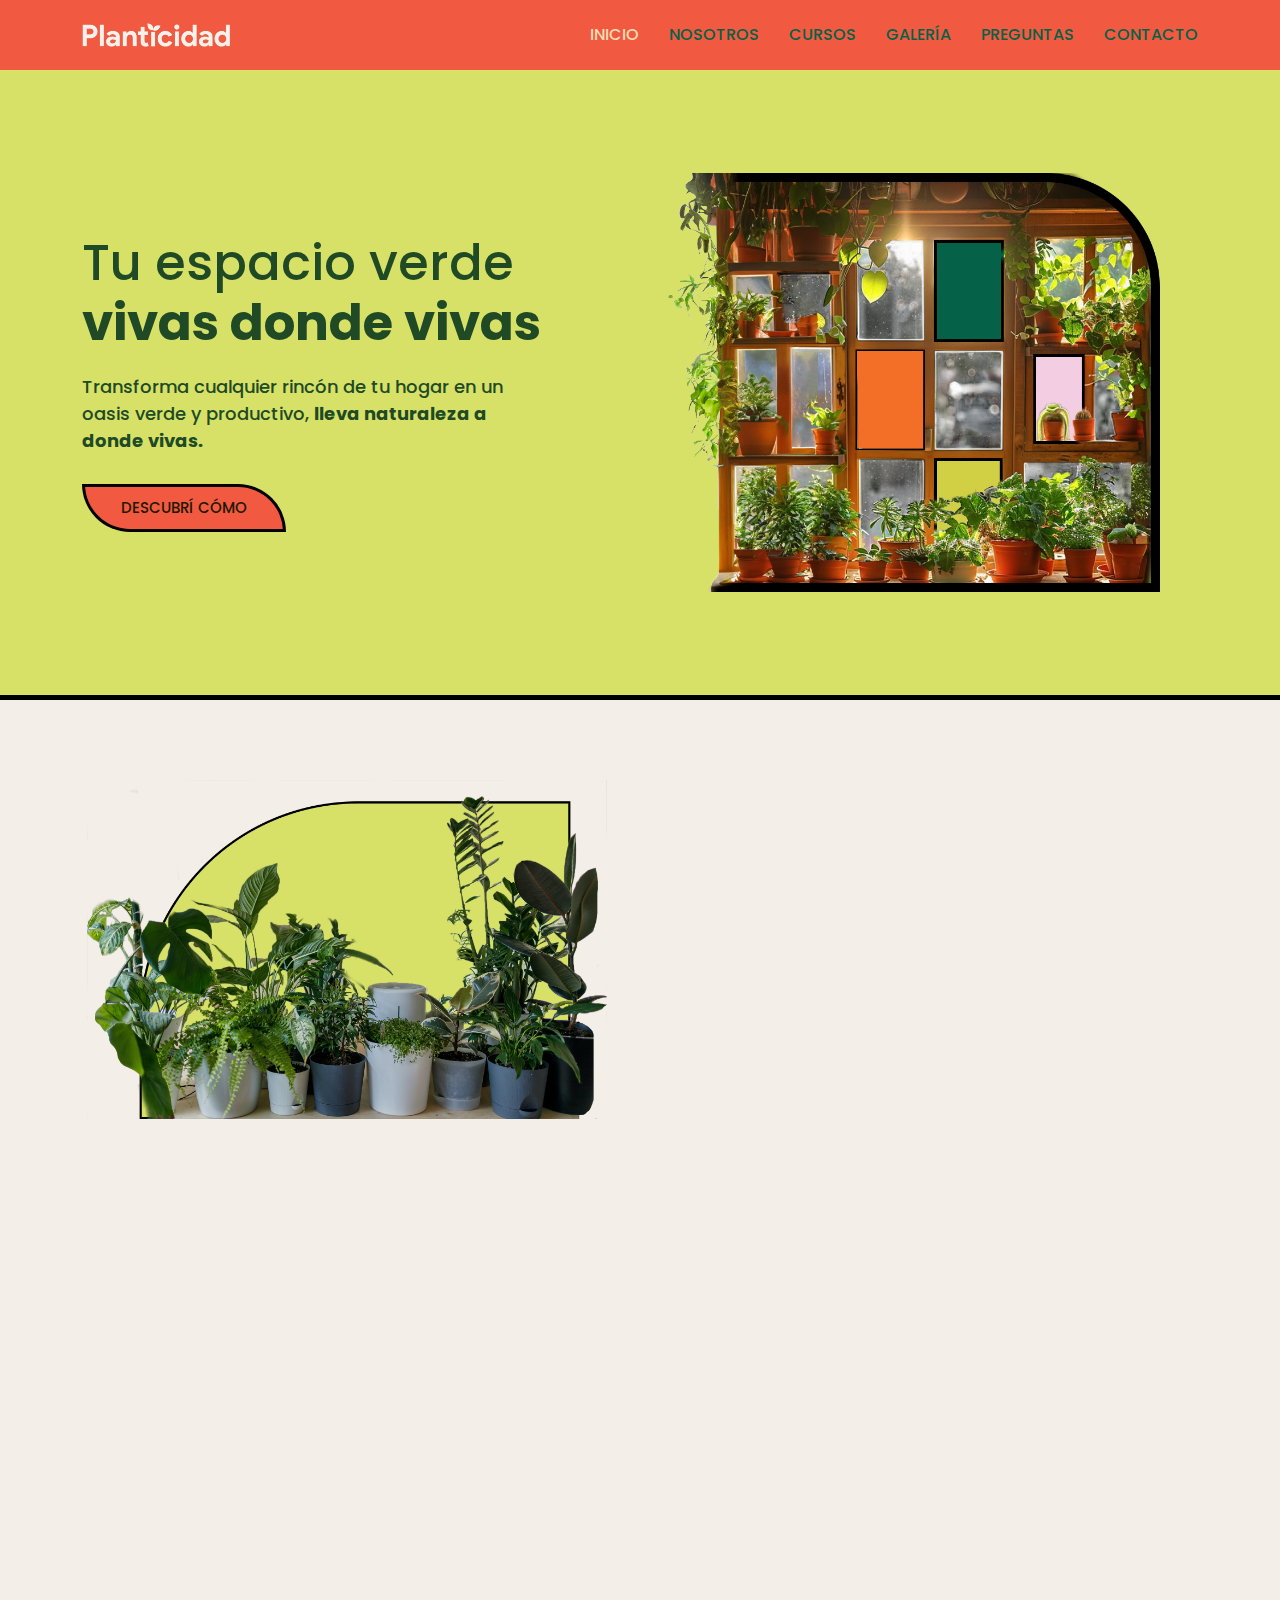
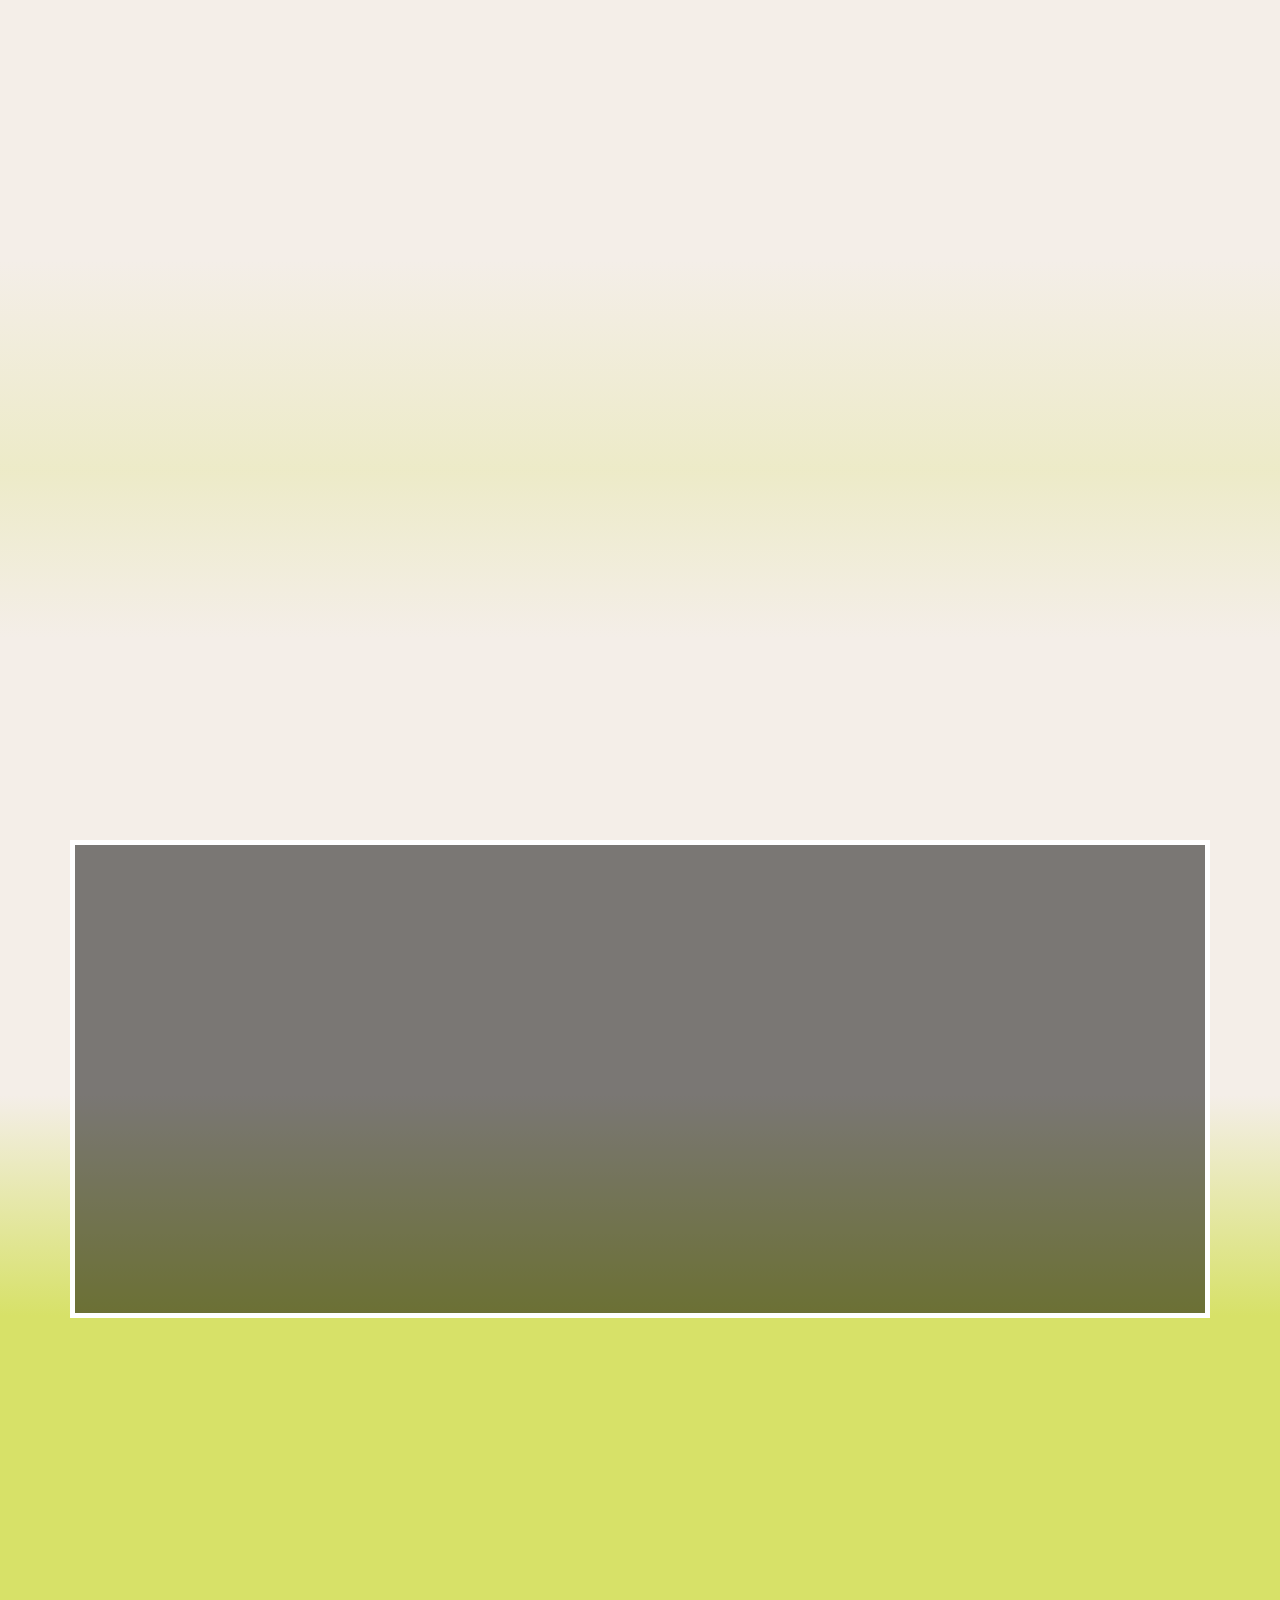
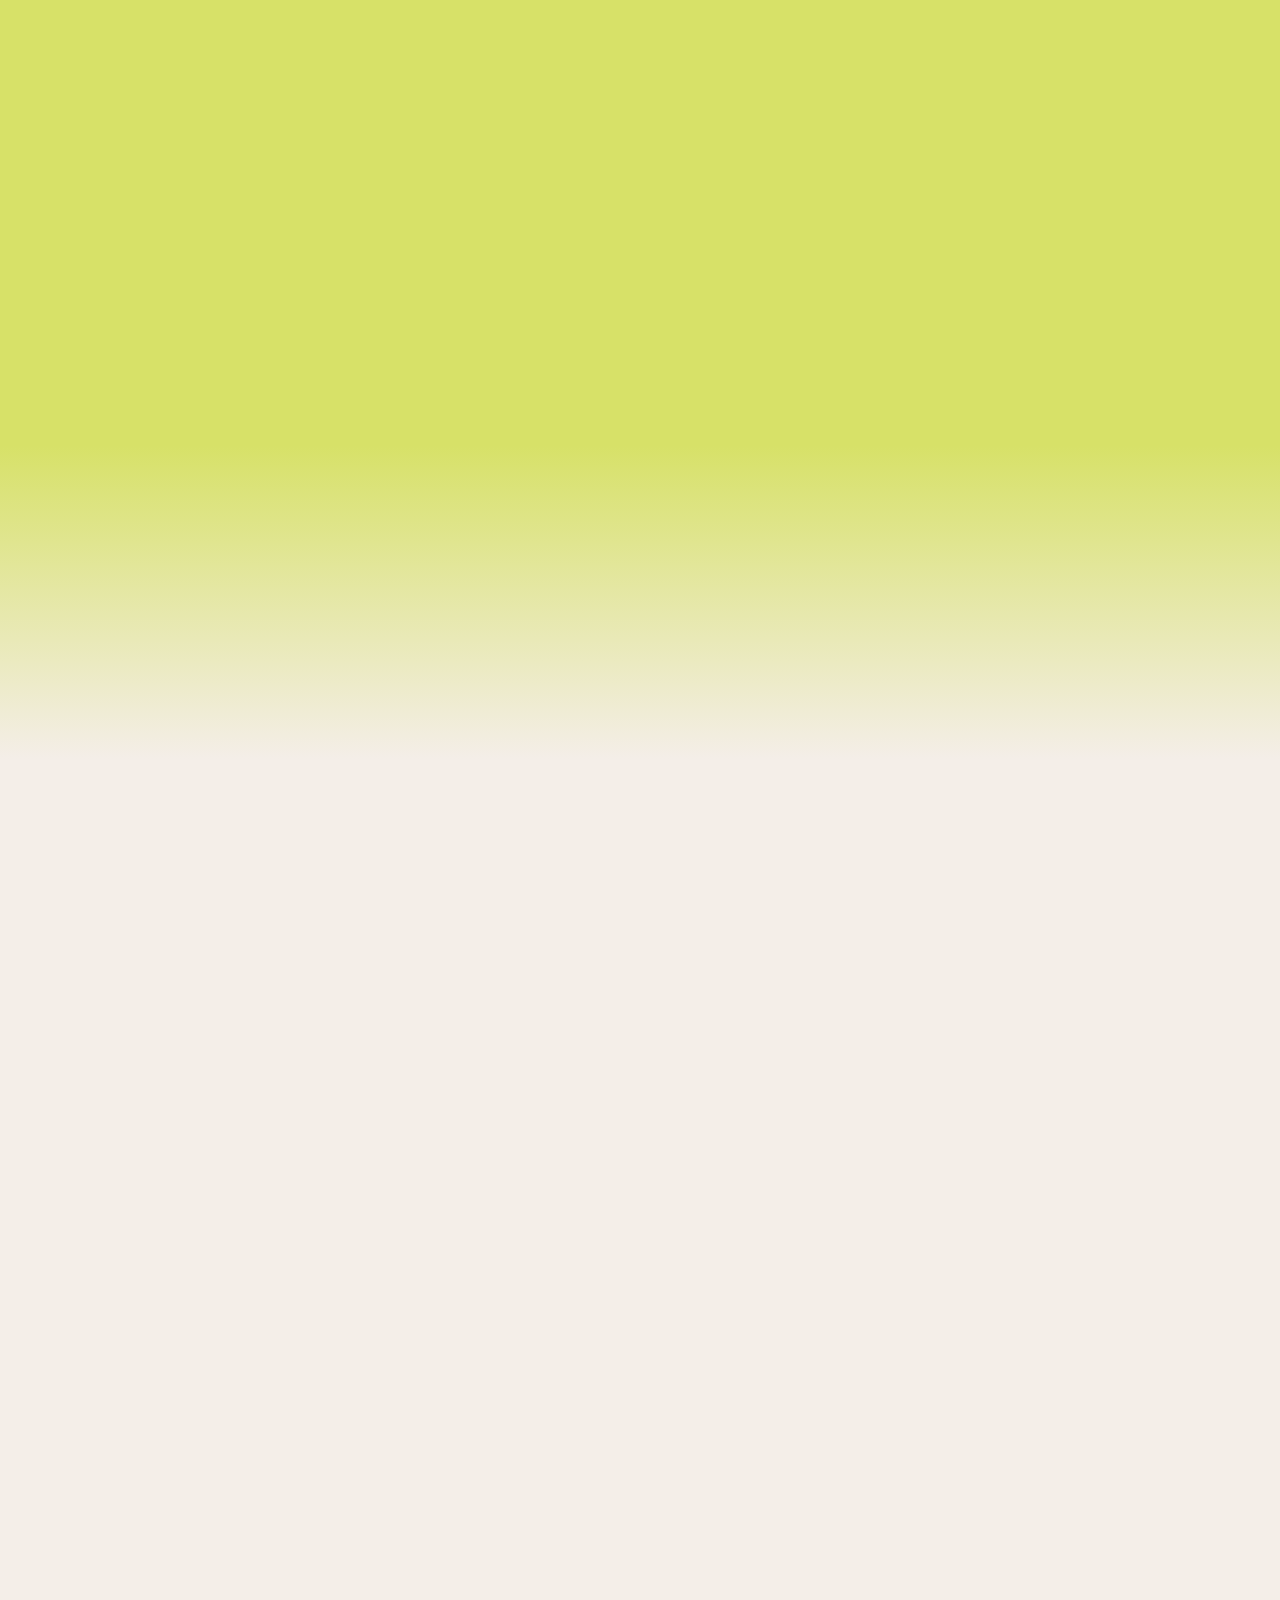
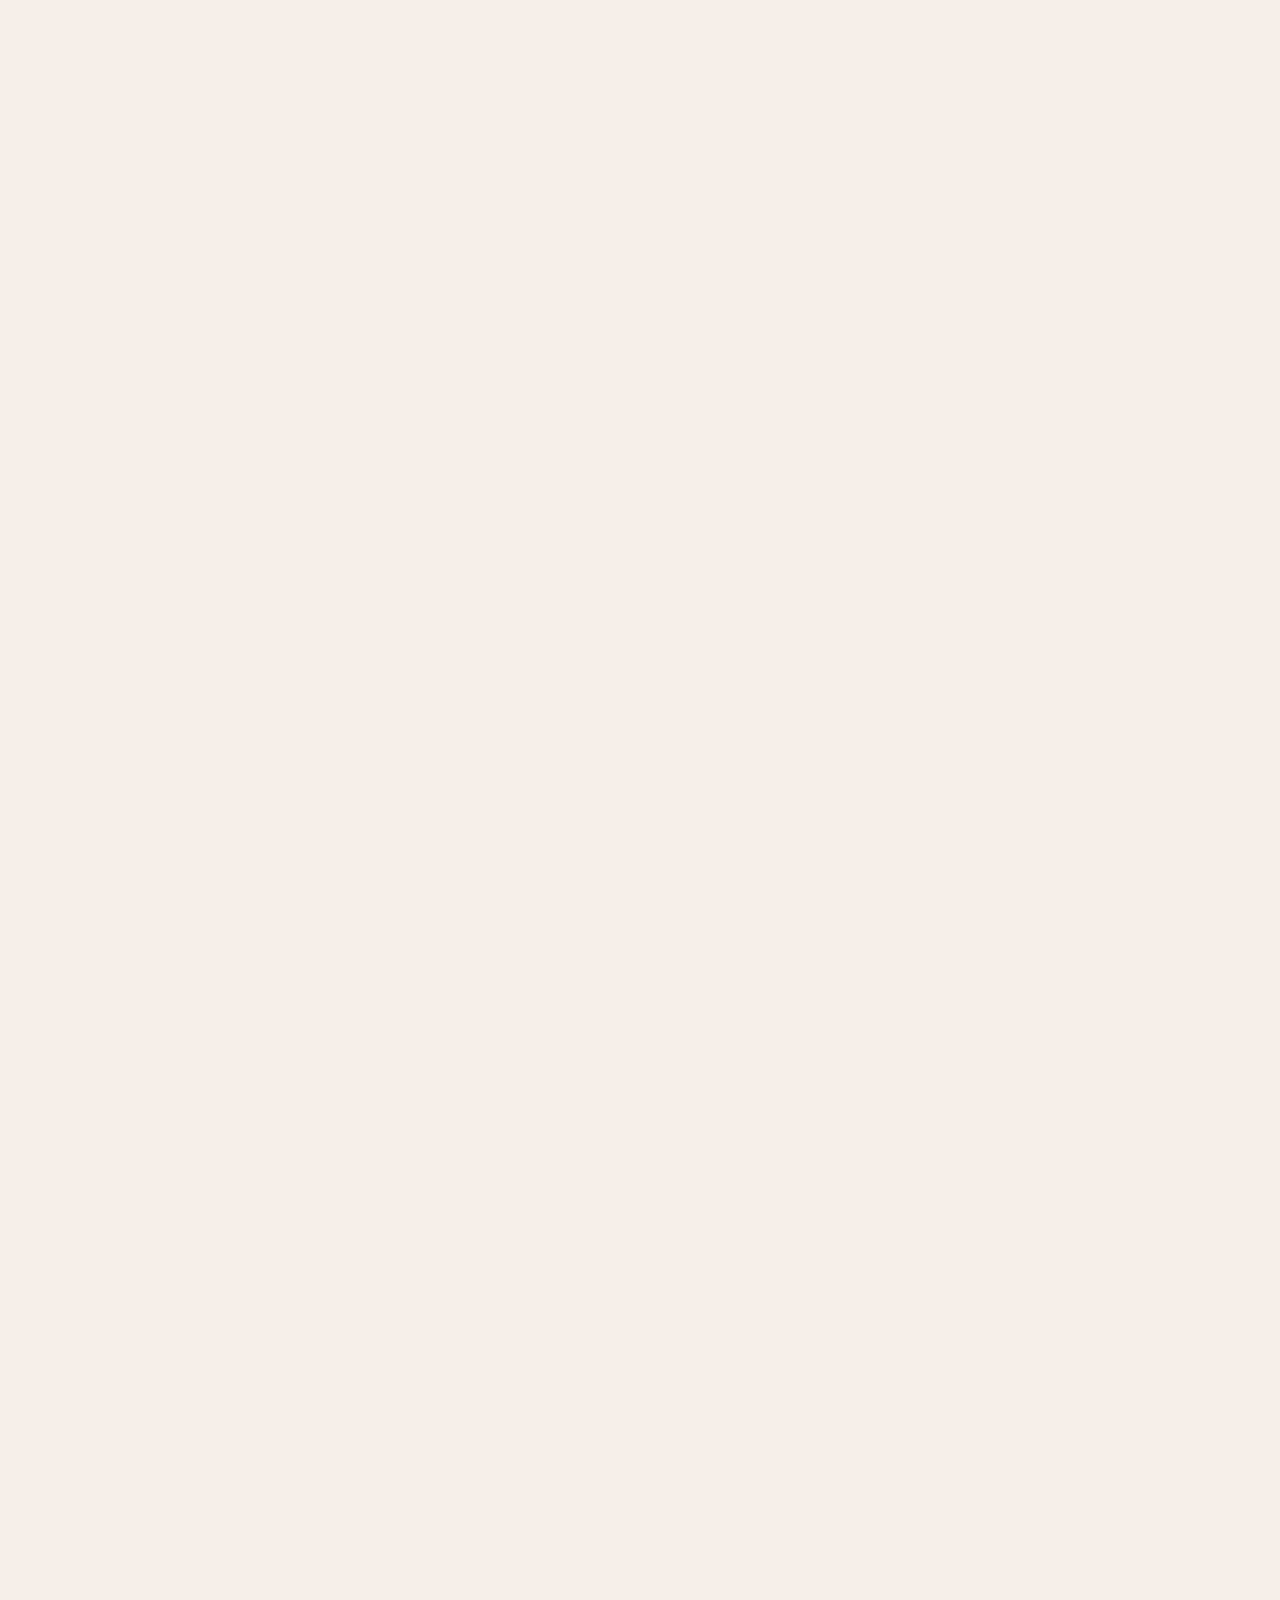
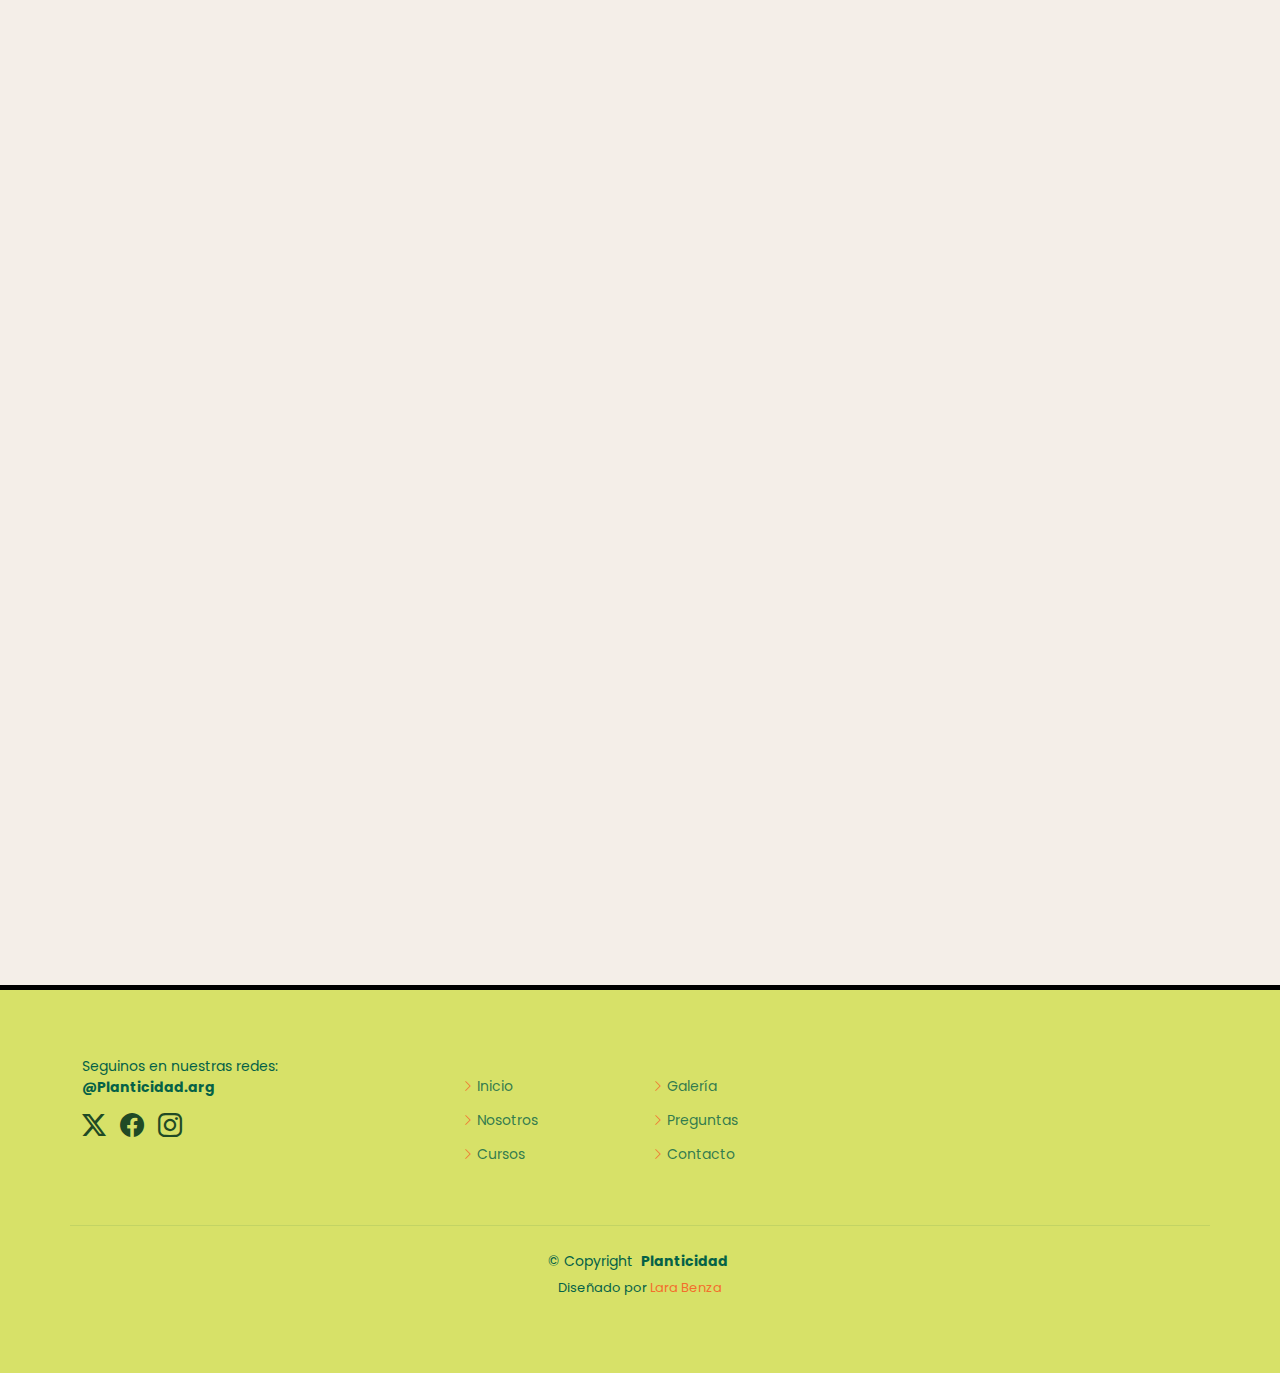
<file: index.html>
<!DOCTYPE html>
<html lang="en">

<head>
  <meta charset="utf-8">
  <meta content="width=device-width, initial-scale=1.0" name="viewport">
  <title>Planticidad</title>
  <meta content="" name="description">
  <meta content="" name="keywords">

  <!-- Favicons -->
  <link href="assets/img/favicon1.png" rel="icon">
  <link href="assets/img/apple-touch-icon.png" rel="apple-touch-icon">

  <!-- Fonts -->
  <link rel="preconnect" href="https://fonts.googleapis.com">
<link rel="preconnect" href="https://fonts.gstatic.com" crossorigin>
<link href="https://fonts.googleapis.com/css2?family=Poppins:ital,wght@0,100;0,200;0,300;0,400;0,500;0,600;0,700;0,800;0,900;1,100;1,200;1,300;1,400;1,500;1,600;1,700;1,800;1,900&display=swap" rel="stylesheet">

<link rel="preconnect" href="https://fonts.googleapis.com">
<link rel="preconnect" href="https://fonts.gstatic.com" crossorigin>
<link href="https://fonts.googleapis.com/css2?family=Margarine&display=swap" rel="stylesheet">


<link rel="preconnect" href="https://fonts.googleapis.com">
<link rel="preconnect" href="https://fonts.gstatic.com" crossorigin>
<link href="https://fonts.googleapis.com/css2?family=McLaren&display=swap" rel="stylesheet">


  <!-- Vendor CSS Files -->
  <link href="assets/vendor/bootstrap/css/bootstrap.min.css" rel="stylesheet">
  <link href="assets/vendor/bootstrap-icons/bootstrap-icons.css" rel="stylesheet">
  <link href="assets/vendor/aos/aos.css" rel="stylesheet">
  <link href="assets/vendor/glightbox/css/glightbox.min.css" rel="stylesheet">
  <link href="assets/vendor/swiper/swiper-bundle.min.css" rel="stylesheet">

  <!-- Main CSS File -->
  <link href="assets/css/main.css" rel="stylesheet">

  <!-- =======================================================
  * Template Name: Vesperr
  * Template URL: https://bootstrapmade.com/vesperr-free-bootstrap-template/
  * Updated: Jun 29 2024 with Bootstrap v5.3.3
  * Author: BootstrapMade.com
  * License: https://bootstrapmade.com/license/
  ======================================================== -->
</head>

<body class="index-page">

  <header id="header" class="header d-flex align-items-center sticky-top">
    <div class="container-fluid container-xl position-relative d-flex align-items-center">

      <a href="index.html" class="logo d-flex align-items-center me-auto">
        <!-- Uncomment the line below if you also wish to use an image logo -->
        <img src="assets/img/MARCA-04.png" alt="">
       
      </a>

      <nav id="navmenu" class="navmenu">
        <ul>
          <li><a href="#hero" class="active">INICIO<br></a></li>
          <li><a href="#feaut">NOSOTROS</a></li>
          <li><a href="#recent-posts">CURSOS</a></li>
          <li><a href="#portfolio">GALERÍA</a></li>
          <li><a href="#faq">PREGUNTAS</a></li>
          <li><a href="#contact">CONTACTO</a></li>
        </ul>
        <i class="mobile-nav-toggle d-xl-none bi bi-list"></i>
      </nav>

    </div>
  </header>

  <main class="main">

    <!-- Hero Section -->
    <section id="hero" class="hero section">

      <div class="container">
        <div class="row gy-4">
          <div class="col-lg-6 order-2 order-lg-1 d-flex flex-column justify-content-center">
            <h1>Tu espacio verde<br>
              <strong>vivas donde vivas</strong></h1>
            <p>Transforma cualquier rincón de tu hogar
              en un oasis verde y productivo, <strong>lleva naturaleza a donde vivas.</strong></p>
            <div class="d-flex">
              <a href="#about" class="btn-get-started">DESCUBRÍ CÓMO</a>
              <a href="https://www.youtube.com/watch?v=LXb3EKWsInQ" class="glightbox btn-watch-video d-flex align-items-center"></a>
            </div>
          </div>
          <div class="col-lg-6 order-1 order-lg-2 hero-img">
            <img src="assets/img/HERO12.png" class="img-fluid animated" alt="">
          </div>
        </div>
      </div>

    </section><!-- /Hero Section -->

     <!-- sobre nos section -->
     <section id="feaut" class="feaut section">

      <div class="container">
        <div class="row gy-4">
          <div class="col-lg-6 order-2 order-lg-1 d-flex flex-column justify-content-center">
            <!-- Section Title -->
            <div class="container" data-aos="fade-up">
              <div class="content d-flex flex-column" data-aos="fade-up" data-aos-delay="100">
                <h3>Rincón verde<br>
                  <strong>y productivo</strong></h3>
                  <h5>¿QUÉ HACEMOS?</h5>
                <p>
                 Con nuestra pasión y experiencia en sostenibilidad diseñamos e instalamos huertos personalizados
                  para que las condiciones de tu hogar no impidan
                  que lleves una vida verde.                </p>
                <a href="#" class="about-btn align-self-center align-self-xl-start"><span>CONOCÉ MÁS</span></a>
              </div>
            </div><!-- End Section Title -->
          
          </div>
          <div class="col-lg-6">
            <img src="assets/img/rincon.png" class="img-fluid animated" alt="">
          </div>
        </div>
      </div>

    </section><!-- /sobre nos section -->

    
    
<!-- Values Section -->
<section id="values" class="values section">

<!-- Section Title -->
<div class="container section-title" data-aos="fade-up">
  <div class="content d-flex flex-column" data-aos="fade-up" data-aos-delay="100">
    <h3>Tu huerto<br>
      <strong>en buenas manos</strong></h3>
      <h5>¿CÓMO TE AYUDAMOS?
        </h5>
  </div>
</div><!-- End Section Title -->

  <div class="container">

    <div class="row gy-4">

      <div class="col-lg-4" data-aos="fade-up" data-aos-delay="100">
        <div class="card">
          <img src="assets/img/iconos1.png" class="img-fluid original-img" alt="">
          <h4>Diseño</h4>
          <p>Transformamos tus ideas en realidad, huertos personalizados para tu espacio</p>
        </div>
      </div><!-- End Card Item -->

      <div class="col-lg-4" data-aos="fade-up" data-aos-delay="200">
        <div class="card">
          <img src="assets/img/iconos2.png" class="img-fluid" alt="">
          <h4>Instalacón</h4>
          <p>Te ofrecemos una instalación con materiales de alta calidad</p>
        </div>
      </div><!-- End Card Item -->

      <div class="col-lg-4" data-aos="fade-up" data-aos-delay="300">
        <div class="card">
          <img src="assets/img/iconos3.png" class="img-fluid" alt="">
          <h4>Mantenimiento</h4>
          <p>Nos aseguramos que tu huerto se mantenga saludable durante todo el año</p>
        </div>
      </div><!-- End Card Item -->

    </div>

  </div>

</section><!-- /Values Section -->

    

    <!-- About Section -->
    <section id="about" class="about section">

      <div class="container">

        <div class="row gy-5">

          <div class="content col-xl-5 d-flex flex-column" data-aos="fade-up" data-aos-delay="100">
             <!-- Section Title -->
       <div class="container section-title" data-aos="fade-up">
        <div class="content d-flex flex-column" data-aos="fade-up" data-aos-delay="100">
          <h2><strong>Mucho más</strong><br>
            que un huerto</h2>
            <h5 >¿QUÉ BENEFICIOS TRAE? </h5>
          
          
        </div>
      </div><!-- End Section Title -->

          </div>

          <div class="col-xl-7" data-aos="fade-up" data-aos-delay="200">
            <div class="row gy-4">

              <div class="col-md-6 icon-box position-relative">
                <i class="bi bi-flower2"></i>
                <h4>
                  <a> Ayudando al planeta </a> </h4>
                <p>Cuidar el ambiente cultivando tu
                  alimento en casa ayuda a reducir la huella de 
                  carbono</p>
              </div><!-- Icon-Box -->

              <div class="col-md-6 icon-box position-relative">
                <i class="bi bi-balloon-heart"></i>
                <h4>
                  <a>Relax y bienestar</a></h4>
                <p>Ver crecer tus plantas y conectar con la naturaleza te hace sentir relajado y saludable 
                </p>
              </div><!-- Icon-Box -->

              <div class="col-md-6 icon-box position-relative">
                <i class="bi bi-basket3"></i>
                <h4>
                  <a>Comida fresca a mano</a></h4>
                <p>Tener tus propios vegetales y hierbas frescas significa comer mejor y con más sabor</p>
              </div><!-- Icon-Box -->

              <div class="col-md-6 icon-box position-relative">
                <i class="bi bi-droplet"></i>
                <h4>
                  <a>Ahorro económico</h4>
                <p>Al cultivar tus propios alimentos frescos estás realizando una gran inversión en salud y ahorro</p>
              </div><!-- Icon-Box -->

            </div>
          </div>

        </div>

      </div>

    </section><!-- /About Section -->



    <!-- Call To Action Section -->
<section id="call-to-action" class="call-to-action section">

  <div class="container">
    <img src="assets/img/Planta.jpg" alt="">
    <div class="content row justify-content-center" data-aos="zoom-in" data-aos-delay="100">
      <div class="col-xl-10">
        <div class="text-center">
         
          <h1>70%</h1>
          <h2>de descuento</h2>
          <h5>en tu primer curso, ya sos parte</h5>
          <a class="cta-btn" href="https://larubenza.github.io/">CONOCÉ MÁS</a>
        </div>
      </div>
    </div>
  </div>

</section><!-- /Call To Action Section -->




<!-- Recent Posts Section -->
<section id="recent-posts" class="recent-posts section">

  <!-- Section Title -->
<div class="container section-title" data-aos="fade-up">
  <h2>Aprendé<br><strong>con nosotros</strong></h2>

  <h5>CONOCÉ NUESTROS CURSOS</h5>
</div><!-- End Section Title -->

<div id="curso1"> 
  
  <div class="container">

    <div class="row gy-5">

      <div class="col-xl-4 col-md-6">
        <div class="post-item position-relative h-100" data-aos="fade-up" data-aos-delay="100">

          <div class="post-img position-relative overflow-hidden">
            <img src="assets/img/cultivo.png" class="img-fluid" alt="">
          </div>

          <div class="post-content d-flex flex-column">

            <h3 class="post-title">Cultivo en casa</h3>
            <p>Desde verduras y hortalizas hasta frutas pequeñas,
               te enseñaremos técnicas y beneficios de tener un suministro 
                de alimentos cultivados por ti mismo.</p>

            <div class="meta d-flex align-items-center">
              <div class="d-flex align-items-center">
              </div>
              <span class="px-3 text-black-50"></span>
              <div class="d-flex align-items-center">
              </div>
            </div>

            <hr>

            <a href="https://larubenza.github.io/" class="about-btn align-self-center align-self-xl-start"><span>CONOCÉ MÁS</span></a>

          </div>

        </div>
      </div><!-- End post item -->

      <div class="col-xl-4 col-md-6">
        <div class="post-item position-relative h-100" data-aos="fade-up" data-aos-delay="200">

          <div class="post-img position-relative overflow-hidden">
            <img src="assets/img/tuverde.png" class="img-fluid" alt="">
            <span class="post-date">70% OFF</span>
          </div>

          <div class="post-content d-flex flex-column">

            <h3 class="post-title">Taller TuVerde</h3>
            <p>Aprende a diseñar y mantener <strong>tu propio huerto en casa,</strong> 
             descubre cómo puedes convertir cualquier rincón en un vibrante jardín lleno de vida.</p>

            <div class="meta d-flex align-items-center">
              <div class="d-flex align-items-center">
              </div>
              <span class="px-3 text-black-50"></span>
              <div class="d-flex align-items-center">
              </div>
            </div>

            <hr>
            <a href="https://larubenza.github.io/" class="about-btn align-self-center align-self-xl-start"><span>CONOCÉ MÁS</span></a>

          </div>

        </div>
      </div><!-- End post item -->

      <div class="col-xl-4 col-md-6" data-aos="fade-up" data-aos-delay="300">
        <div class="post-item position-relative h-100">

          <div class="post-img position-relative overflow-hidden">
            <img src="assets/img/jardineria sostenible.png" class="img-fluid" alt="">
          </div>

          <div class="post-content d-flex flex-column">

            <h3 class="post-title">Jardinería sostenible</h3>
            <p>Aprende prácticas amigables para el medio ambiente
               con nuestro curso de jardinería ecológica,
                crea espacios verdes y saludables para tu hogar.</p>

            <div class="meta d-flex align-items-center">
              <div class="d-flex align-items-center">
                
              </div>
              <div class="d-flex align-items-center">
                
              </div>
            </div>

            <hr>

            <a href="https://larubenza.github.io/" class="about-btn align-self-center align-self-xl-start"><span>CONOCÉ MÁS</span></a>

          </div>

        </div>
      </div><!-- End post item -->

    </div>

  </div>

</section><!-- /Recent Posts Section -->





   

    <!-- Clients Section -->
    <section id="clients" class="clients section light-background">

      <div class="container" data-aos="fade-up">

        <div class="row gy-4">

          <div class="col-xl-2 col-md-3 col-6 client-logo">
            <img src="assets/img/clients/client-1.png" class="img-fluid" alt="">
          </div><!-- End Client Item -->

          <div class="col-xl-2 col-md-3 col-6 client-logo">
            <img src="assets/img/clients/client-2.png" class="img-fluid" alt="">
          </div><!-- End Client Item -->

          <div class="col-xl-2 col-md-3 col-6 client-logo">
            <img src="assets/img/clients/client-3.png" class="img-fluid" alt="">
          </div><!-- End Client Item -->

          <div class="col-xl-2 col-md-3 col-6 client-logo">
            <img src="assets/img/clients/client-4.png" class="img-fluid" alt="">
          </div><!-- End Client Item -->

          <div class="col-xl-2 col-md-3 col-6 client-logo">
            <img src="assets/img/clients/client-5.png" class="img-fluid" alt="">
          </div><!-- End Client Item -->

          <div class="col-xl-2 col-md-3 col-6 client-logo">
            <img src="assets/img/clients/client-6.png" class="img-fluid" alt="">
          </div><!-- End Client Item -->

        </div>

      </div>

    </section><!-- /Clients Section -->


    
  
    <!-- Portfolio Section -->
    <section id="portfolio" class="portfolio section">

      <!-- Section Title -->
      <div class="container" data-aos="fade-up">
        <h2>Sumate<br>
          <strong>a la vida verde</strong></h2>
        <h5>ALGUNOS DE NUESTROS CLIENTES</h5>
      </div><!-- End Section Title -->

      <div class="container">

        <div class="isotope-layout" data-default-filter="*" data-layout="masonry" data-sort="original-order">

          

          <div class="row gy-4 isotope-container" data-aos="fade-up" data-aos-delay="200">

            <div class="col-lg-4 col-md-6 portfolio-item isotope-item filter-app">
              <div class="portfolio-content h-100">
                <img src="assets/img/portfolio/1.png" class="img-fluid" alt="">
                <div class="portfolio-info">
               
                  <p></p>
                  
                </div>
              </div>
            </div><!-- End Portfolio Item -->

            <div class="col-lg-4 col-md-6 portfolio-item isotope-item filter-product">
              <div class="portfolio-content h-100">
                <img src="assets/img/portfolio/2.png" class="img-fluid" alt="">
                <div class="portfolio-info">
                
                  <p></p>
                 
                </div>
              </div>
            </div><!-- End Portfolio Item -->

            <div class="col-lg-4 col-md-6 portfolio-item isotope-item filter-branding">
              <div class="portfolio-content h-100">
                <img src="assets/img/portfolio/3.png" class="img-fluid" alt="">
                <div class="portfolio-info">
                
                  <p></p>
                 
                </div>
              </div>
            </div><!-- End Portfolio Item -->

            <div class="col-lg-4 col-md-6 portfolio-item isotope-item filter-books">
              <div class="portfolio-content h-100">
                <img src="assets/img/portfolio/4.png" class="img-fluid" alt="">
                <div class="portfolio-info">
                  
                  <p></p>
                 
                </div>
              </div>
            </div><!-- End Portfolio Item -->

            <div class="col-lg-4 col-md-6 portfolio-item isotope-item filter-app">
              <div class="portfolio-content h-100">
                <img src="assets/img/portfolio/7.png" class="img-fluid" alt="">
                <div class="portfolio-info">
                  
                  <p></p>
                 
                </div>
              </div>
            </div><!-- End Portfolio Item -->

            <div class="col-lg-4 col-md-6 portfolio-item isotope-item filter-product">
              <div class="portfolio-content h-100">
                <img src="assets/img/portfolio/6.png" class="img-fluid" alt="">
                <div class="portfolio-info">
                  
                  <p></p>
                 
                </div>
              </div>
            </div><!-- End Portfolio Item -->

            <div class="col-lg-4 col-md-6 portfolio-item isotope-item filter-branding">
              <div class="portfolio-content h-100">
                <img src="assets/img/portfolio/5.png" class="img-fluid" alt="">
                <div class="portfolio-info">
                  
                  <p></p>
                  
                </div>
              </div>
            </div><!-- End Portfolio Item -->

            <div class="col-lg-4 col-md-6 portfolio-item isotope-item filter-books">
              <div class="portfolio-content h-100">
                <img src="assets/img/portfolio/8.png" class="img-fluid" alt="">
                <div class="portfolio-info">
                  
                  <p></p>
                 
                </div>
              </div>
            </div><!-- End Portfolio Item -->
                 
                  <p></p>
                 
                </div>
              </div>
            </div><!-- End Portfolio Item -->

            

          </div><!-- End Portfolio Container -->

        </div>

      </div>

    </section><!-- /Portfolio Section -->


     <!-- Testimonials Section -->
     <section id="testimonials" class="testimonials section light-background">

      <!-- Section Title -->
      <div class="container" data-aos="fade-up">
        <h2>Comunidad<br>
          <strong>Planticidad</strong></h2>
        <h5>RESEÑAS MÁS RECIENTES</h5>
      </div><!-- End Section Title -->

      <div class="container" data-aos="fade-up" data-aos-delay="100">

        <div class="swiper init-swiper">
          <script type="application/json" class="swiper-config">
            {
              "loop": true,
              "speed": 500,
              "autoplay": {
                "delay": 4000
              },
              "slidesPerView": "auto",
              "pagination": {
                "el": ".swiper-pagination",
                "type": "bullets",
                "clickable": true
              },
              "breakpoints": {
                "320": {
                  "slidesPerView": 1,
                  "spaceBetween": 40
                },
                "1200": {
                  "slidesPerView": 2,
                  "spaceBetween": 20
                }
              }
            }
          </script>
          <div class="swiper-wrapper">

            <div class="swiper-slide">
              <div class="testimonial-wrap">
                <div class="testimonial-item">
                  <img src="assets/img/testimonials/testimonials-1.jpg" class="testimonial-img" alt="">
                  <h3 class="subtitulos">Lucas Lucci</h3>
                  <h4 class="subtitulos">Turdera</h4>
                  <div class="stars">
                    <i class="bi bi-star-fill"></i><i class="bi bi-star-fill"></i><i class="bi bi-star-fill"></i><i class="bi bi-star-fill"></i><i class="bi bi-star-fill"></i>
                  </div>
                  <p class="subtitulos">
                    <i class="bi bi-quote quote-icon-left"></i>
                    <span>Gracias a Planticidad, ahora tengo una huerta funcional en mi patio trasero. El proceso de instalación fue sencillo y el mantenimiento que ofrecen es excelente, ¡recomendados al 100%!</span>
                    <i class="bi bi-quote quote-icon-right"></i>
                  </p>
                </div>
              </div>
            </div><!-- End testimonial item -->

            <div class="swiper-slide">
              <div class="testimonial-wrap">
                <div class="testimonial-item">
                  <img src="assets/img/testimonials/testimonials-2.jpg" class="testimonial-img" alt="">
                  <h3 class="subtitulos">Bianca Ortíz</h3>
                  <h4 class="subtitulos">Palermo</h4>
                  <div class="stars">
                    <i class="bi bi-star-fill"></i><i class="bi bi-star-fill"></i><i class="bi bi-star-fill"></i><i class="bi bi-star-fill"></i><i class="bi bi-star-fill"></i>
                  </div>
                  <p class="subtitulos">
                    <i class="bi bi-quote quote-icon-left"></i>
                    <span>Contraté Planticidad para diseñar una huerta en mi balcón y quedé encantada. Su atención personalizada y el cuidado en cada detalle hicieron de mi espacio exterior un oasis verde.</span>
                    <i class="bi bi-quote quote-icon-right"></i>
                  </p>
                </div>
              </div>
            </div><!-- End testimonial item -->

            <div class="swiper-slide">
              <div class="testimonial-wrap">
                <div class="testimonial-item">
                  <img src="assets/img/testimonials/testimonials-3.jpg" class="testimonial-img" alt="">
                  <h3 class="subtitulos">Manu Birsa</h3>
                  <h4 class="subtitulos">Tigre</h4>
                  <div class="stars">
                    <i class="bi bi-star-fill"></i><i class="bi bi-star-fill"></i><i class="bi bi-star-fill"></i><i class="bi bi-star-fill"></i><i class="bi bi-star-fill"></i>
                  </div>
                  <p class="subtitulos">
                    <i class="bi bi-quote quote-icon-left"></i>
                    <span>Estoy feliz con mi huerta urbana creada por Planticidad. No solo cumplió con mis expectativas estéticas, sino que también me enseñaron cómo cuidarla para que siempre esté en su mejor estado.</span>
                    <i class="bi bi-quote quote-icon-right"></i>
                  </p>
                </div>
              </div>
            </div><!-- End testimonial item -->

            

           

          </div>
          <div class="swiper-pagination"></div>
        </div>

      </div>

    </section><!-- /Testimonials Section -->



<!-- Faq Section -->
<section id="faq" class="faq section">

  <div class="container">

    <div class="row gy-4">

      <div class="col-lg-4" data-aos="fade-up" data-aos-delay="100">
        <div class="content px-xl-3">
          <h2> Aclaramos<br><strong>tus dudas</strong></h2>
          <h5 class="subtitulos">
            PREGUNTAS FRECUENTES   </h5>
        </div>
      </div>

      <div class="col-lg-8" data-aos="fade-up" data-aos-delay="200">

        <div class="faq-container">
          <div class="faq-item faq-active">
            <h3><span class="num">1.</span> <span>¿Cómo obtengo mi huerto personalizado?</span></h3>
            <div class="faq-content">
              <p>Podes escribirnos vía mail para pactar una cita online o presencial, también podes crear tu propio espacio verde siguiendo algunos de nuestros cursos.
                  </div>
            <i class="faq-toggle bi bi-chevron-right"></i>
          </div><!-- End Faq item-->

          <div class="faq-item">
            <h3><span class="num">2.</span> <span>Vivo en un monoambiente, ¿Aún así puedo cultivar?</span></h3>
            <i class="faq-toggle bi bi-chevron-right"></i>
          </div><!-- End Faq item-->

          <div class="faq-item">
            <h3><span class="num">3.</span> <span>Luego de la instalación, ¿Tengo garantía de mantenimiento?</span></h3>
            <i class="faq-toggle bi bi-chevron-right"></i>
          </div><!-- End Faq item-->

          <div class="faq-item">
            <h3><span class="num">4.</span> <span>¿Ofrecen cursos online o solo presenciales?</span></h3>
            <i class="faq-toggle bi bi-chevron-right"></i>
          </div><!-- End Faq item-->

          

        </div>

      </div>
    </div>

  </div>

</section><!-- /Faq Section -->



    <!-- Contact Section -->
    <section id="contact" class="contact section">

      <!-- Section Title -->
      <div class="container section-title" data-aos="fade-up">
        <h2>Contactanos!</h2>
        <h5>TE AYUDAMOS EN LO QUE NECESITES</h5>
      </div><!-- End Section Title -->

      <div class="container position-relative" data-aos="fade-up" data-aos-delay="100">

        <div class="row gy-4">

          <div class="col-lg-5">
            <div class="info-item d-flex" data-aos="fade-up" data-aos-delay="200">
              <i class="bi bi-geo-alt flex-shrink-0"></i>
              <div>
                <h3>Nuestras oficinas</h3>
                <p>Avda. Santa Fe 2828, Palermo (CABA)</p>
              </div>
            </div><!-- End Info Item -->

            <div class="info-item d-flex" data-aos="fade-up" data-aos-delay="300">
              <i class="bi bi-telephone flex-shrink-0"></i>
              <div>
                <h3>Whatsapp</h3>
                <p>+1 5589 55488 55</p>
              </div>
            </div><!-- End Info Item -->

            <div class="info-item d-flex" data-aos="fade-up" data-aos-delay="400">
              <i class="bi bi-envelope flex-shrink-0"></i>
              <div>
                <h3>E-mail</h3>
                <p>planticidad@gmail.com</p>
              </div>
            </div><!-- End Info Item -->

          </div>

          <div class="col-lg-7">
            <form action="forms/contact.php" method="post" class="php-email-form" data-aos="fade-up" data-aos-delay="500">
              <div class="row gy-4">

                <div class="col-md-6">
                  <input type="text" name="name" class="form-control" placeholder="Tu nombre" required="">
                </div>

                <div class="col-md-6 ">
                  <input type="email" class="form-control" name="email" placeholder="Tu e-mail" required="">
                </div>

                <div class="col-md-12">
                  <input type="text" class="form-control" name="subject" placeholder="Asunto" required="">
                </div>

                <div class="col-md-12">
                  <textarea class="form-control" name="message" rows="6" placeholder="Tu mensaje aquí" required=""></textarea>
                </div>

                <div class="col-md-12 text-left">
                  <div class="loading">Cargando</div>
                  <div class="error-message"></div>
                  <div class="sent-message">Tu mensaje fue enviado, ¡gracias!</div>

                  <button type="submit">ENVIAR MENSAJE</button>
                </div>

              </div>
            </form>
          </div><!-- End Contact Form -->

        </div>

      </div>

    </section><!-- /Contact Section -->

  </main>


  
  <footer id="footer1" class="footer1">

    <div class="container footer-top">
      <div class="row gy-4">
        <div class="col-lg-4 col-md-6 footer-about">
         
          </a>
          <div class="footer-contact pt-3">
            <p>Seguinos en nuestras redes: <br>
              <strong>@Planticidad.arg</strong></p>
            <div class="social-links" >
            <a href=""><i class="bi bi-twitter-x"></i></a>
            <a href=""><i class="bi bi-facebook"></i></a>
            <a href=""><i class="bi bi-instagram"></i></a>
          </div>
          </div>
        </div>

        <div class="col-lg-2 col-md-3 footer-links">
          <h4>Links</h4>
          <ul>
            <li><i class="bi bi-chevron-right"></i> <a href="#hero">Inicio</a></li>
            <li><i class="bi bi-chevron-right"></i> <a href="#feaut">Nosotros</a></li>
            <li><i class="bi bi-chevron-right"></i> <a href="#recent-posts">Cursos</a></li>
            
          </ul>
        </div>

        <div class="col-lg-2 col-md-3 footer-links">
          <h3>Links</h3>
          <ul>
            <li><i class="bi bi-chevron-right"></i> <a href="#portfolio">Galería</a></li>
            <li><i class="bi bi-chevron-right"></i> <a href="#faq">Preguntas</a></li>
            <li><i class="bi bi-chevron-right"></i> <a href="#contact">Contacto</a></li>
          </ul>
        </div>

    

      </div>
    </div>

    <div class="container copyright text-center mt-4">
      <p>© <span>Copyright</span> <strong class="px-1 sitename">Planticidad</strong> <span></span></p>
      <div class="credits">
        <!-- All the links in the footer should remain intact. -->
        <!-- You can delete the links only if you've purchased the pro version. -->
        <!-- Licensing information: https://bootstrapmade.com/license/ -->
        <!-- Purchase the pro version with working PHP/AJAX contact form: [buy-url] -->
       Diseñado por <a href="Lara Benza - Planticidad.html">Lara Benza</a>
      </div>
    </div>

  </footer>

  <!-- Scroll Top -->
  <a href="#" id="scroll-top" class="scroll-top d-flex align-items-center justify-content-center"><i class="bi bi-arrow-up-short"></i></a>

  <!-- Preloader -->
  <div id="preloader"></div>

  <!-- Vendor JS Files -->
  <script src="assets/vendor/bootstrap/js/bootstrap.bundle.min.js"></script>
  <script src="assets/vendor/php-email-form/validate.js"></script>
  <script src="assets/vendor/aos/aos.js"></script>
  <script src="assets/vendor/glightbox/js/glightbox.min.js"></script>
  <script src="assets/vendor/purecounter/purecounter_vanilla.js"></script>
  <script src="assets/vendor/swiper/swiper-bundle.min.js"></script>
  <script src="assets/vendor/imagesloaded/imagesloaded.pkgd.min.js"></script>
  <script src="assets/vendor/isotope-layout/isotope.pkgd.min.js"></script>

  <!-- Main JS File -->
  <script src="assets/js/main.js"></script>

</body>

</html>
</file>
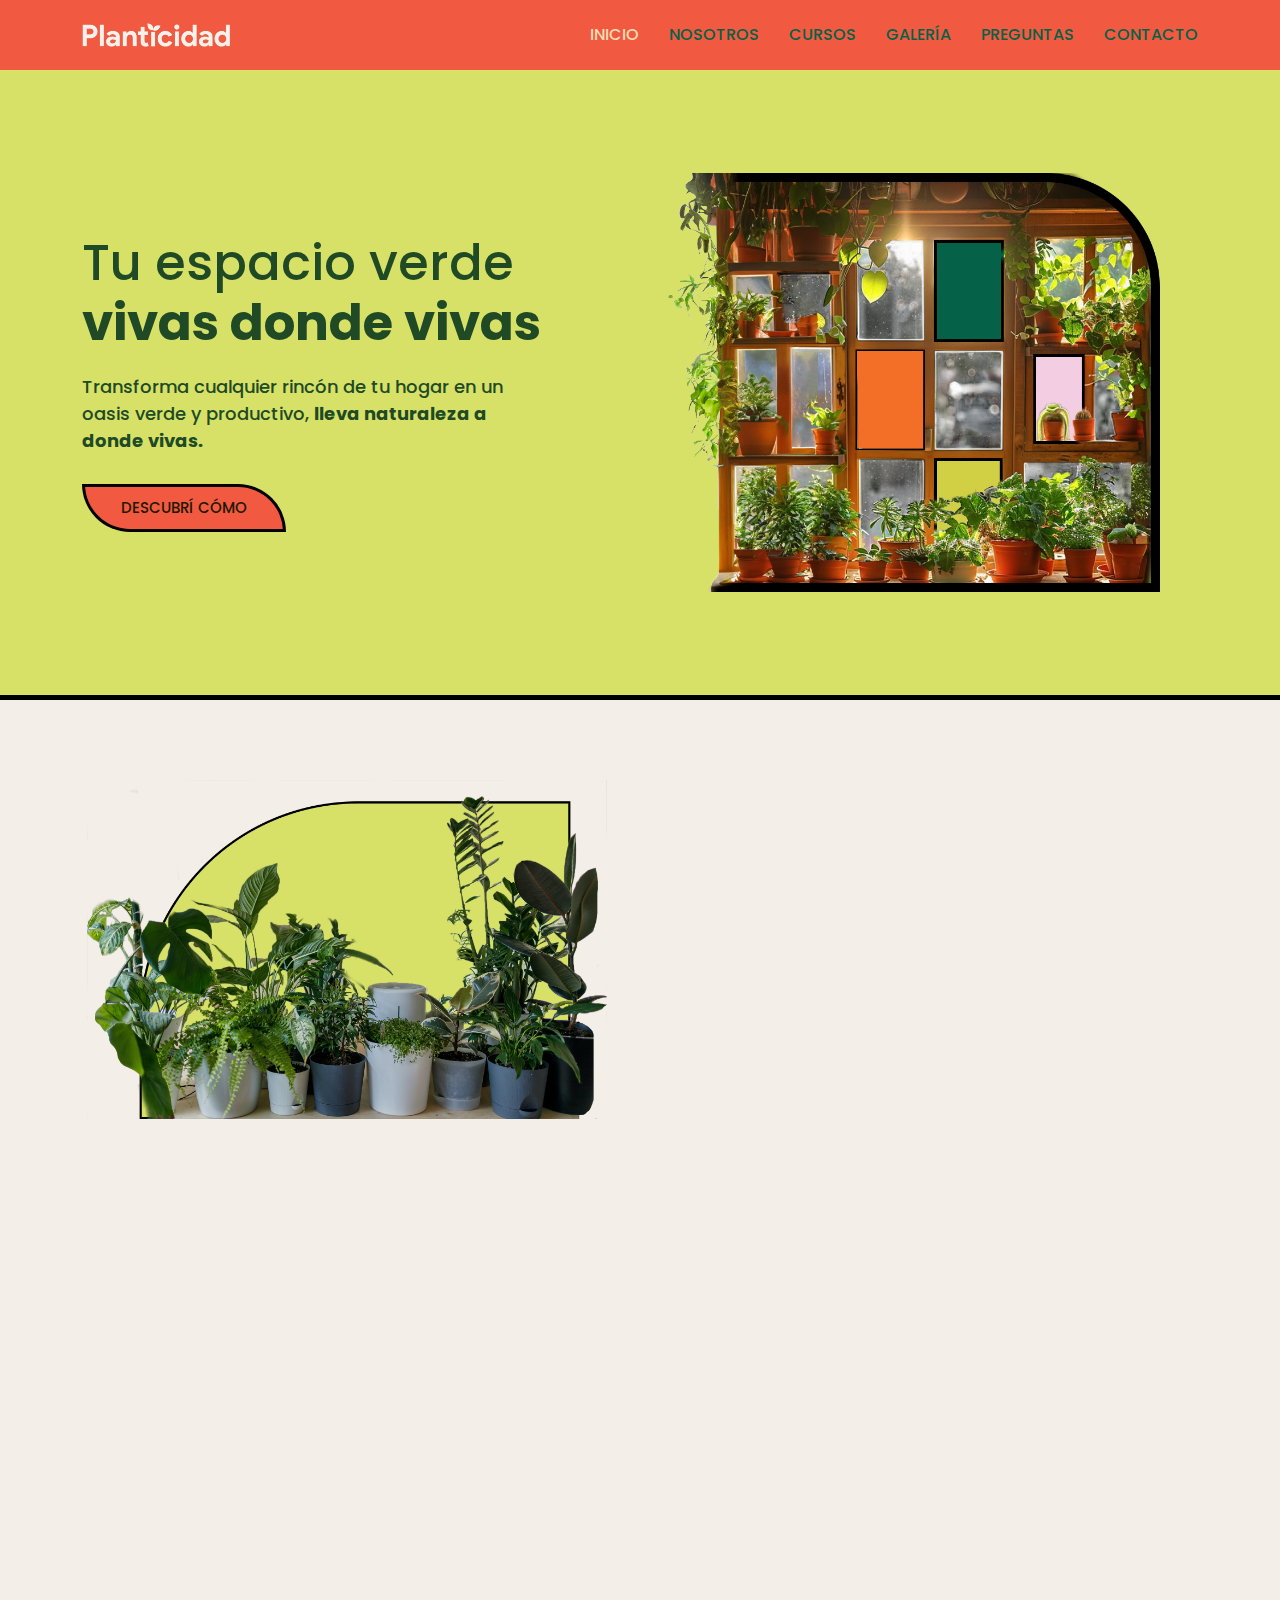
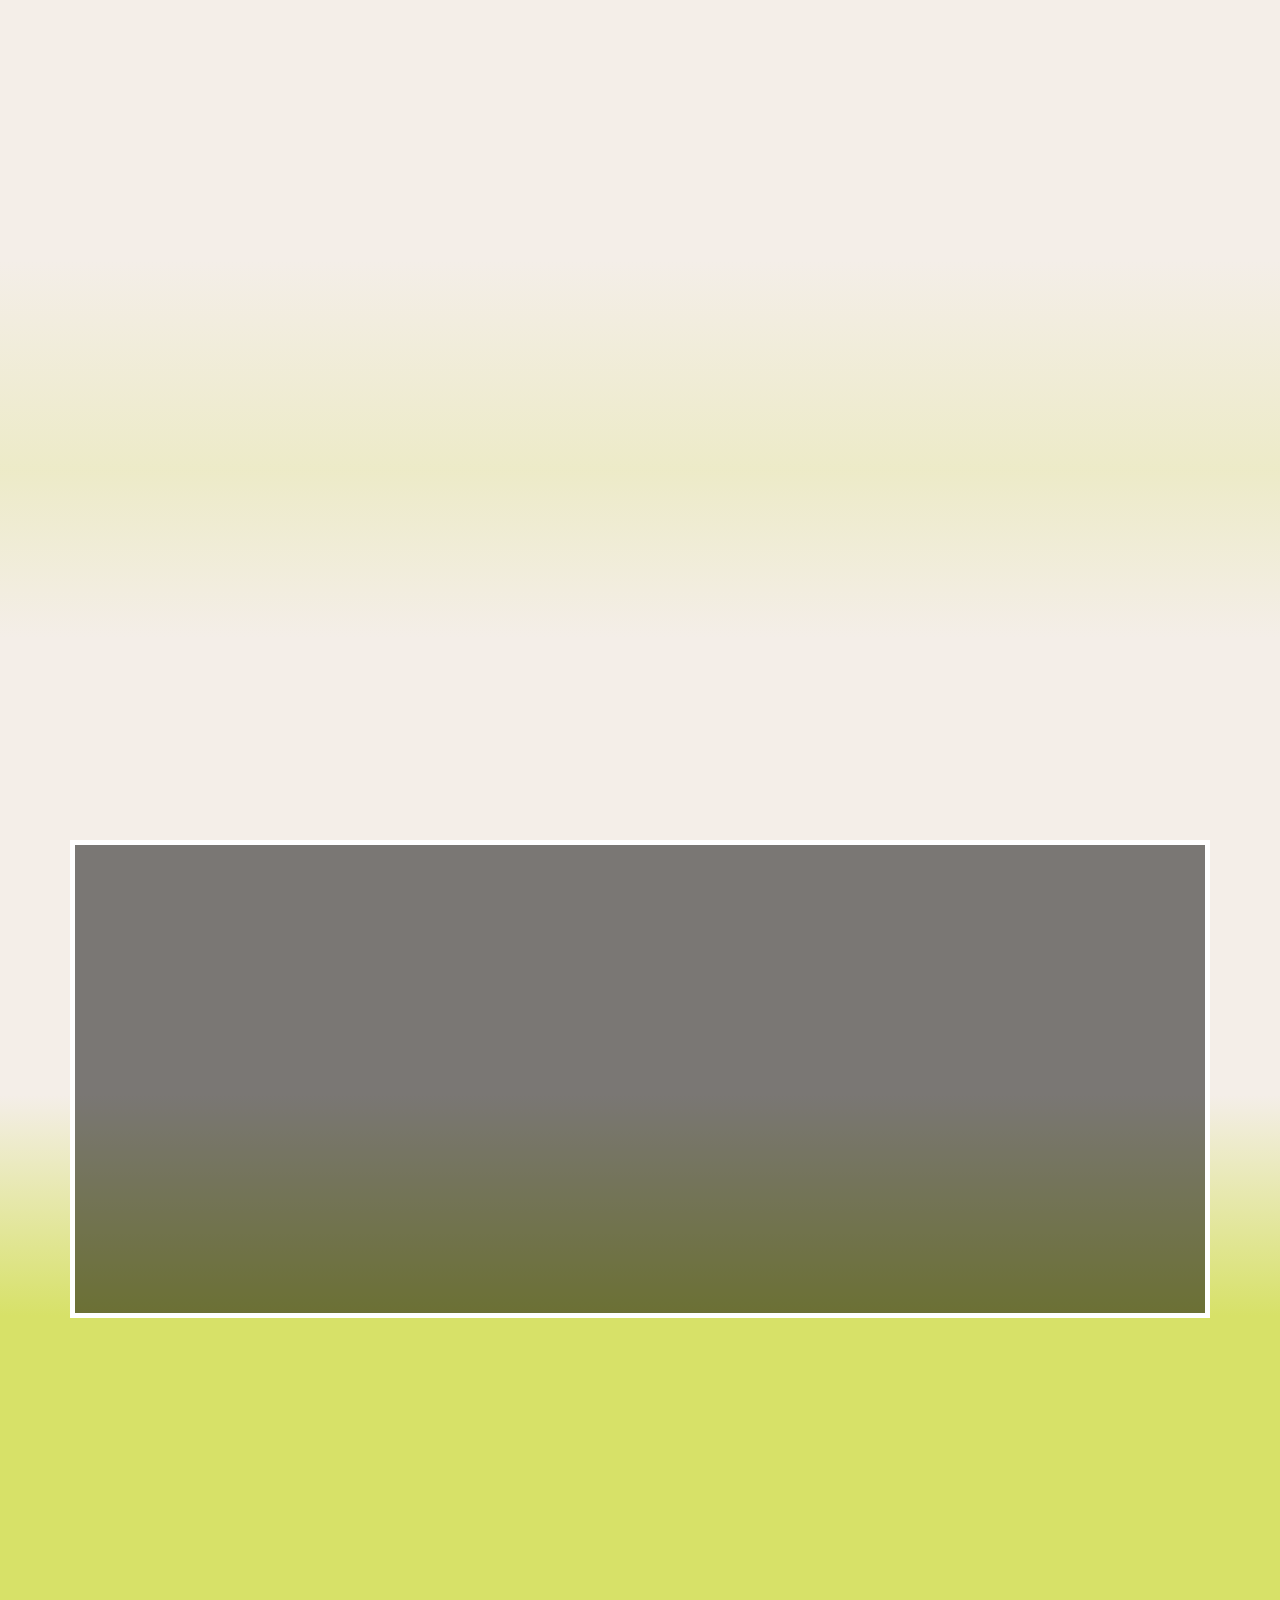
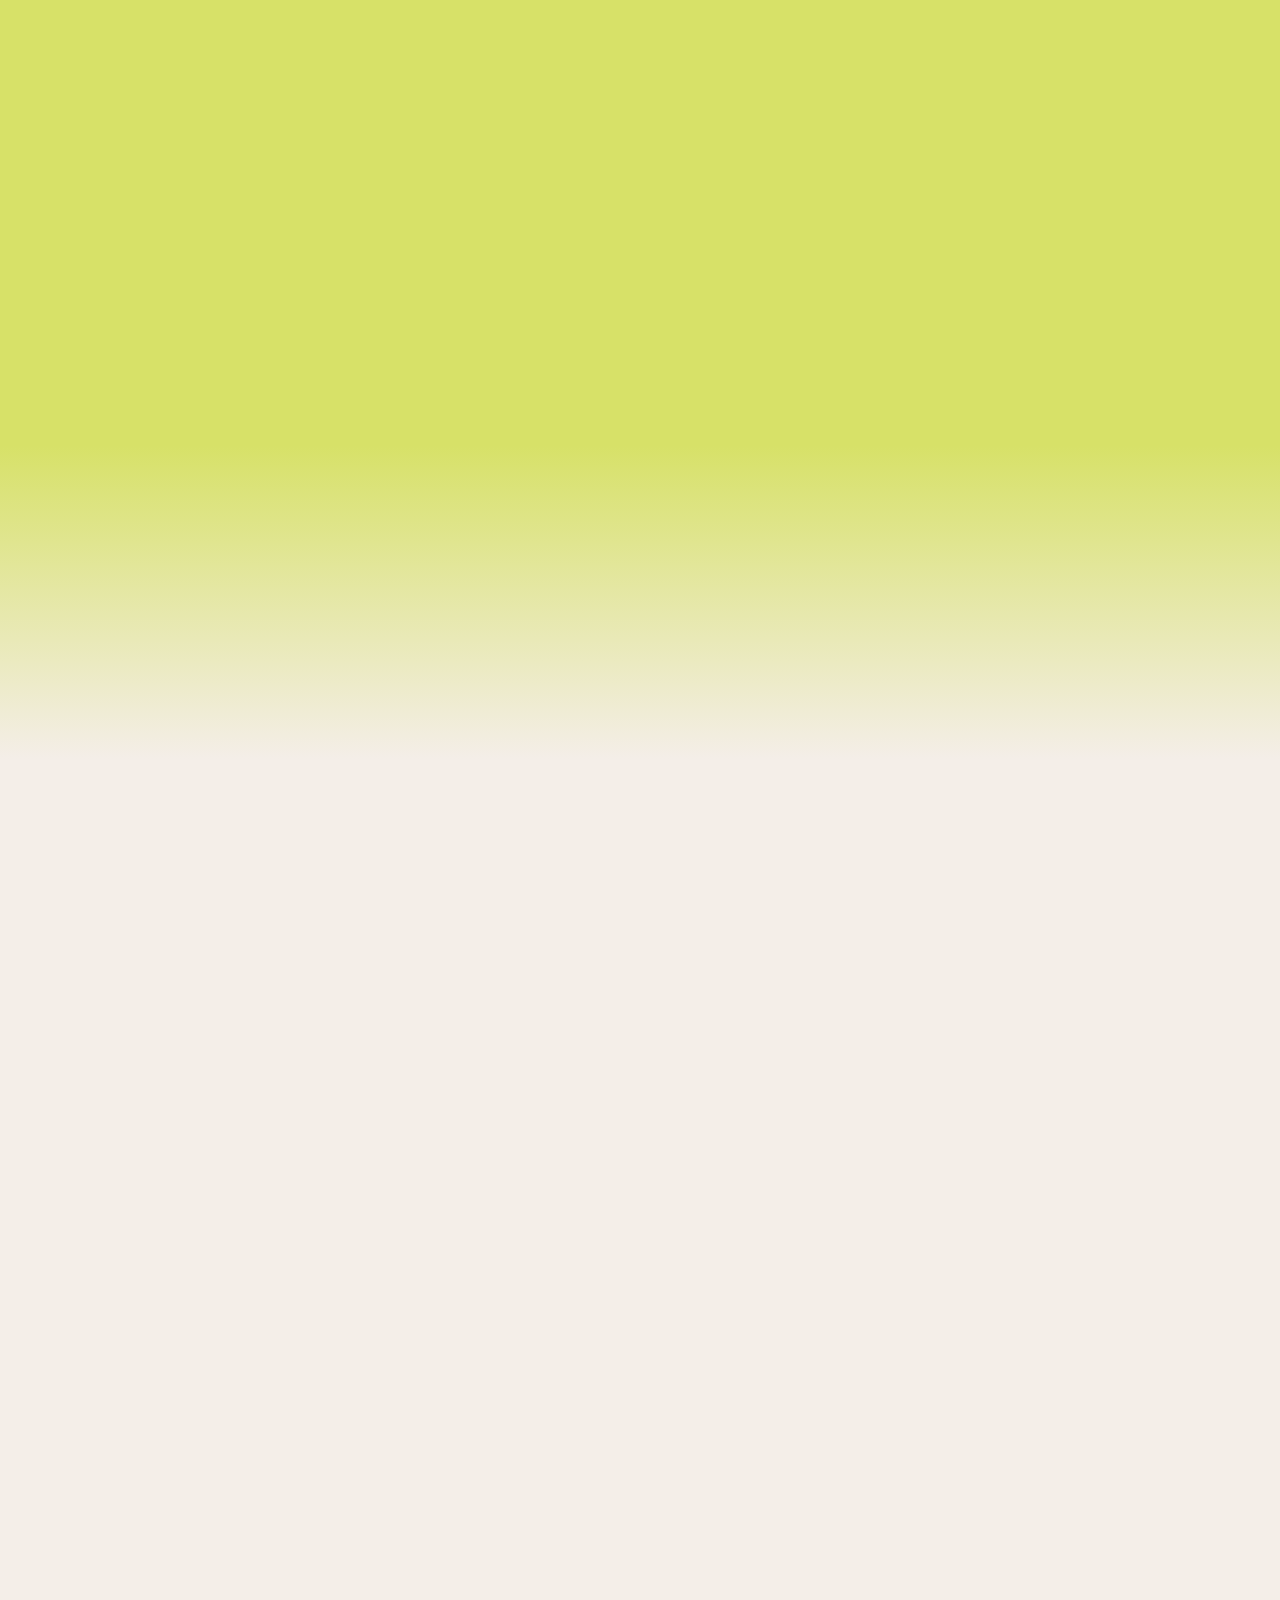
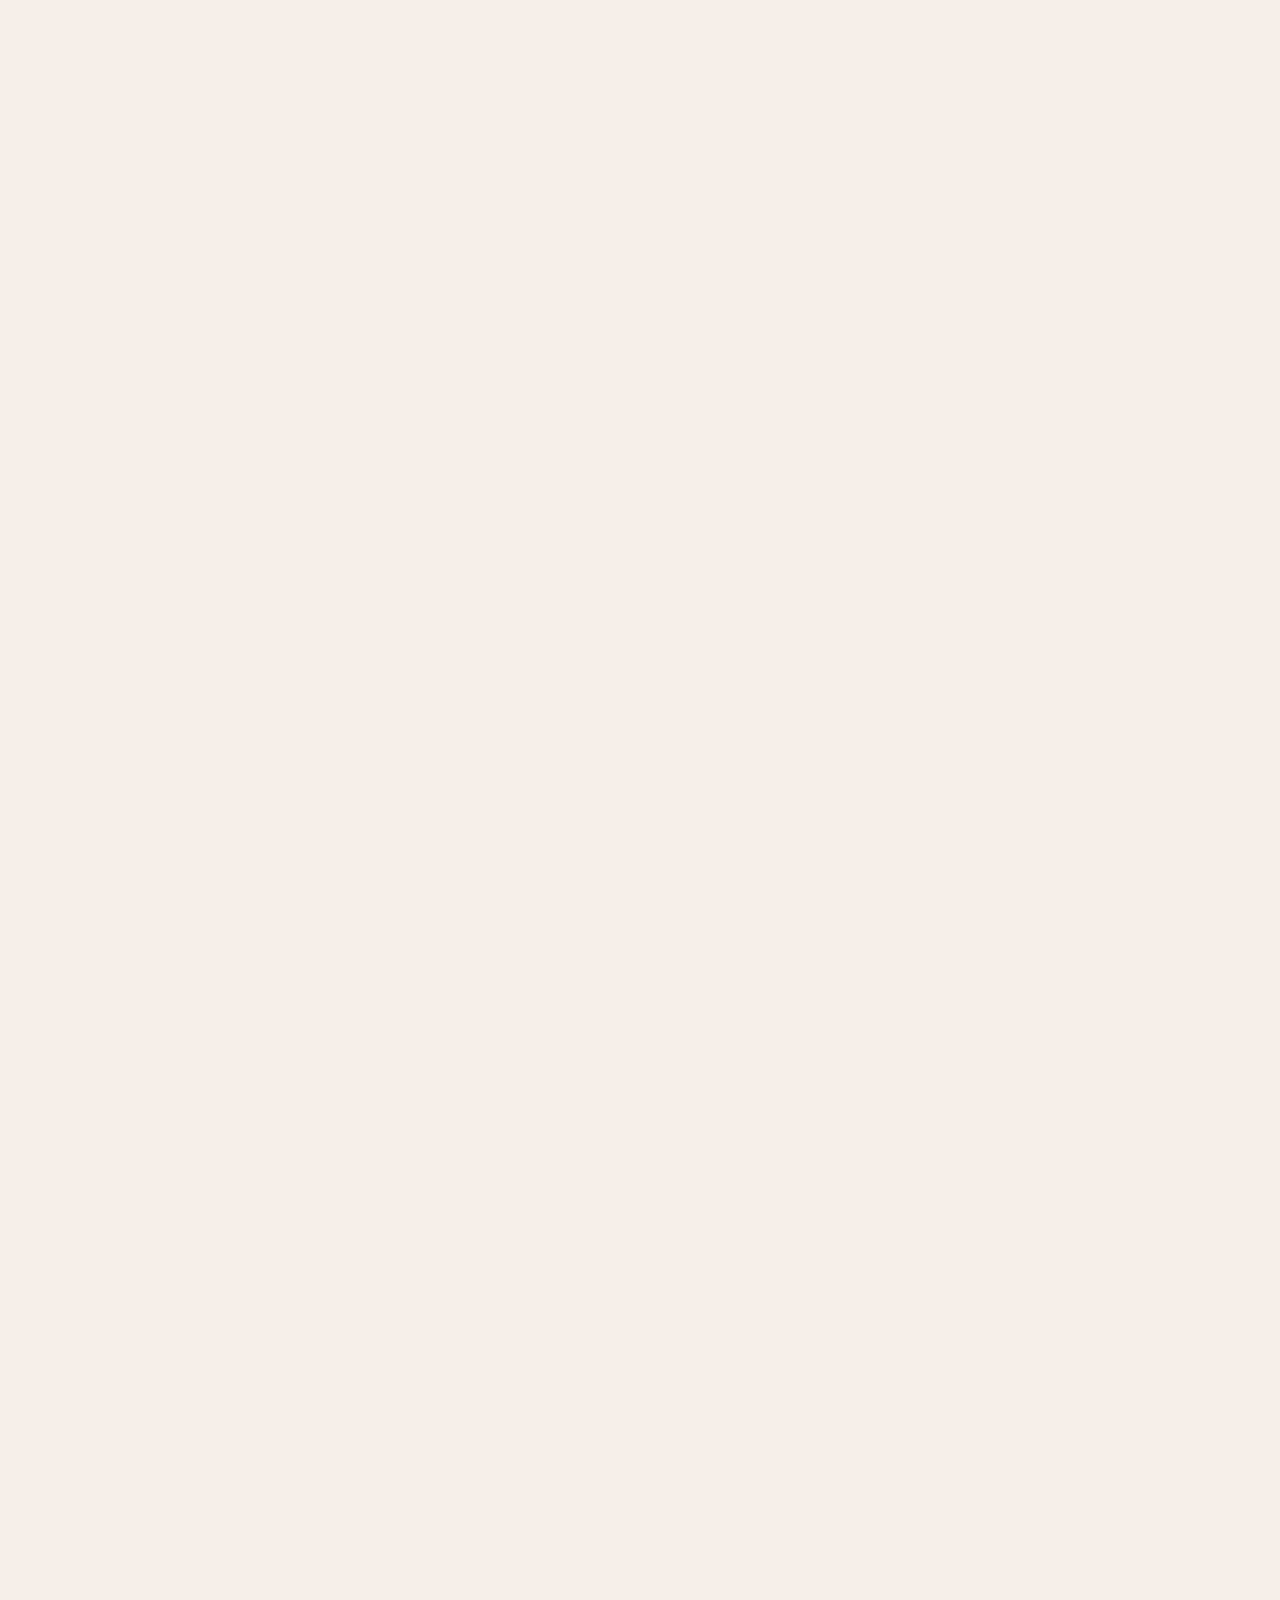
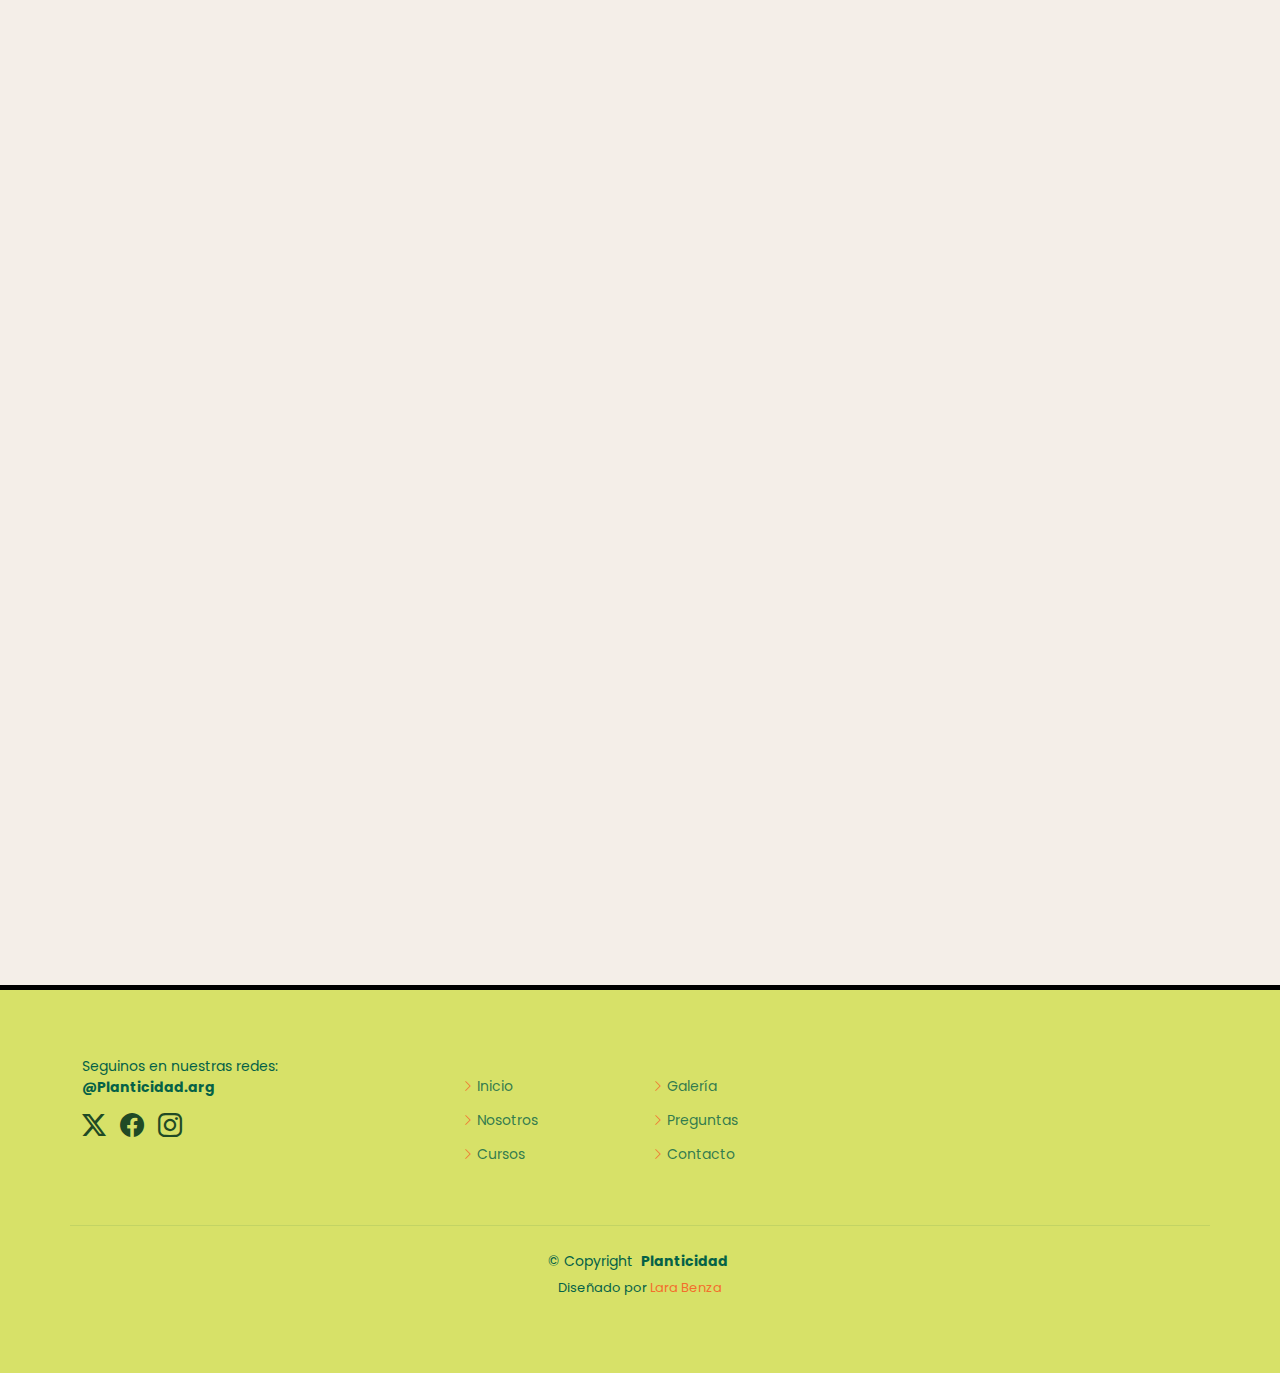
<file: Lara Benza - Planticidad/index.html>
<!DOCTYPE html>
<html lang="en">

<head>
  <meta charset="utf-8">
  <meta content="width=device-width, initial-scale=1.0" name="viewport">
  <title>Planticidad</title>
  <meta content="" name="description">
  <meta content="" name="keywords">

  <!-- Favicons -->
  <link href="assets/img/favicon1.png" rel="icon">
  <link href="assets/img/apple-touch-icon.png" rel="apple-touch-icon">

  <!-- Fonts -->
  <link rel="preconnect" href="https://fonts.googleapis.com">
<link rel="preconnect" href="https://fonts.gstatic.com" crossorigin>
<link href="https://fonts.googleapis.com/css2?family=Poppins:ital,wght@0,100;0,200;0,300;0,400;0,500;0,600;0,700;0,800;0,900;1,100;1,200;1,300;1,400;1,500;1,600;1,700;1,800;1,900&display=swap" rel="stylesheet">

<link rel="preconnect" href="https://fonts.googleapis.com">
<link rel="preconnect" href="https://fonts.gstatic.com" crossorigin>
<link href="https://fonts.googleapis.com/css2?family=Margarine&display=swap" rel="stylesheet">


<link rel="preconnect" href="https://fonts.googleapis.com">
<link rel="preconnect" href="https://fonts.gstatic.com" crossorigin>
<link href="https://fonts.googleapis.com/css2?family=McLaren&display=swap" rel="stylesheet">


  <!-- Vendor CSS Files -->
  <link href="assets/vendor/bootstrap/css/bootstrap.min.css" rel="stylesheet">
  <link href="assets/vendor/bootstrap-icons/bootstrap-icons.css" rel="stylesheet">
  <link href="assets/vendor/aos/aos.css" rel="stylesheet">
  <link href="assets/vendor/glightbox/css/glightbox.min.css" rel="stylesheet">
  <link href="assets/vendor/swiper/swiper-bundle.min.css" rel="stylesheet">

  <!-- Main CSS File -->
  <link href="assets/css/main.css" rel="stylesheet">

  <!-- =======================================================
  * Template Name: Vesperr
  * Template URL: https://bootstrapmade.com/vesperr-free-bootstrap-template/
  * Updated: Jun 29 2024 with Bootstrap v5.3.3
  * Author: BootstrapMade.com
  * License: https://bootstrapmade.com/license/
  ======================================================== -->
</head>

<body class="index-page">

  <header id="header" class="header d-flex align-items-center sticky-top">
    <div class="container-fluid container-xl position-relative d-flex align-items-center">

      <a href="index.html" class="logo d-flex align-items-center me-auto">
        <!-- Uncomment the line below if you also wish to use an image logo -->
        <img src="assets/img/MARCA-04.png" alt="">
       
      </a>

      <nav id="navmenu" class="navmenu">
        <ul>
          <li><a href="#hero" class="active">INICIO<br></a></li>
          <li><a href="#feaut">NOSOTROS</a></li>
          <li><a href="#recent-posts">CURSOS</a></li>
          <li><a href="#portfolio">GALERÍA</a></li>
          <li><a href="#faq">PREGUNTAS</a></li>
          <li><a href="#contact">CONTACTO</a></li>
        </ul>
        <i class="mobile-nav-toggle d-xl-none bi bi-list"></i>
      </nav>

    </div>
  </header>

  <main class="main">

    <!-- Hero Section -->
    <section id="hero" class="hero section">

      <div class="container">
        <div class="row gy-4">
          <div class="col-lg-6 order-2 order-lg-1 d-flex flex-column justify-content-center">
            <h1>Tu espacio verde<br>
              <strong>vivas donde vivas</strong></h1>
            <p>Transforma cualquier rincón de tu hogar
              en un oasis verde y productivo, <strong>lleva naturaleza a donde vivas.</strong></p>
            <div class="d-flex">
              <a href="#about" class="btn-get-started">DESCUBRÍ CÓMO</a>
              <a href="https://www.youtube.com/watch?v=LXb3EKWsInQ" class="glightbox btn-watch-video d-flex align-items-center"></a>
            </div>
          </div>
          <div class="col-lg-6 order-1 order-lg-2 hero-img">
            <img src="assets/img/HERO12.png" class="img-fluid animated" alt="">
          </div>
        </div>
      </div>

    </section><!-- /Hero Section -->

     <!-- sobre nos section -->
     <section id="feaut" class="feaut section">

      <div class="container">
        <div class="row gy-4">
          <div class="col-lg-6 order-2 order-lg-1 d-flex flex-column justify-content-center">
            <!-- Section Title -->
            <div class="container" data-aos="fade-up">
              <div class="content d-flex flex-column" data-aos="fade-up" data-aos-delay="100">
                <h3>Rincón verde<br>
                  <strong>y productivo</strong></h3>
                  <h5>¿QUÉ HACEMOS?</h5>
                <p>
                 Con nuestra pasión y experiencia en sostenibilidad diseñamos e instalamos huertos personalizados
                  para que las condiciones de tu hogar no impidan
                  que lleves una vida verde.                </p>
                <a href="#" class="about-btn align-self-center align-self-xl-start"><span>CONOCÉ MÁS</span></a>
              </div>
            </div><!-- End Section Title -->
          
          </div>
          <div class="col-lg-6">
            <img src="assets/img/rincon.png" class="img-fluid animated" alt="">
          </div>
        </div>
      </div>

    </section><!-- /sobre nos section -->

    
    
<!-- Values Section -->
<section id="values" class="values section">

<!-- Section Title -->
<div class="container section-title" data-aos="fade-up">
  <div class="content d-flex flex-column" data-aos="fade-up" data-aos-delay="100">
    <h3>Tu huerto<br>
      <strong>en buenas manos</strong></h3>
      <h5>¿CÓMO TE AYUDAMOS?
        </h5>
  </div>
</div><!-- End Section Title -->

  <div class="container">

    <div class="row gy-4">

      <div class="col-lg-4" data-aos="fade-up" data-aos-delay="100">
        <div class="card">
          <img src="assets/img/iconos1.png" class="img-fluid original-img" alt="">
          <h4>Diseño</h4>
          <p>Transformamos tus ideas en realidad, huertos personalizados para tu espacio</p>
        </div>
      </div><!-- End Card Item -->

      <div class="col-lg-4" data-aos="fade-up" data-aos-delay="200">
        <div class="card">
          <img src="assets/img/iconos2.png" class="img-fluid" alt="">
          <h4>Instalacón</h4>
          <p>Te ofrecemos una instalación con materiales de alta calidad</p>
        </div>
      </div><!-- End Card Item -->

      <div class="col-lg-4" data-aos="fade-up" data-aos-delay="300">
        <div class="card">
          <img src="assets/img/iconos3.png" class="img-fluid" alt="">
          <h4>Mantenimiento</h4>
          <p>Nos aseguramos que tu huerto se mantenga saludable durante todo el año</p>
        </div>
      </div><!-- End Card Item -->

    </div>

  </div>

</section><!-- /Values Section -->

    

    <!-- About Section -->
    <section id="about" class="about section">

      <div class="container">

        <div class="row gy-5">

          <div class="content col-xl-5 d-flex flex-column" data-aos="fade-up" data-aos-delay="100">
             <!-- Section Title -->
       <div class="container section-title" data-aos="fade-up">
        <div class="content d-flex flex-column" data-aos="fade-up" data-aos-delay="100">
          <h2><strong>Mucho más</strong><br>
            que un huerto</h2>
            <h5 >¿QUÉ BENEFICIOS TRAE? </h5>
          
          
        </div>
      </div><!-- End Section Title -->

          </div>

          <div class="col-xl-7" data-aos="fade-up" data-aos-delay="200">
            <div class="row gy-4">

              <div class="col-md-6 icon-box position-relative">
                <i class="bi bi-flower2"></i>
                <h4>
                  <a> Ayudando al planeta </a> </h4>
                <p>Cuidar el ambiente cultivando tu
                  alimento en casa ayuda a reducir la huella de 
                  carbono</p>
              </div><!-- Icon-Box -->

              <div class="col-md-6 icon-box position-relative">
                <i class="bi bi-balloon-heart"></i>
                <h4>
                  <a>Relax y bienestar</a></h4>
                <p>Ver crecer tus plantas y conectar con la naturaleza te hace sentir relajado y saludable 
                </p>
              </div><!-- Icon-Box -->

              <div class="col-md-6 icon-box position-relative">
                <i class="bi bi-basket3"></i>
                <h4>
                  <a>Comida fresca a mano</a></h4>
                <p>Tener tus propios vegetales y hierbas frescas significa comer mejor y con más sabor</p>
              </div><!-- Icon-Box -->

              <div class="col-md-6 icon-box position-relative">
                <i class="bi bi-droplet"></i>
                <h4>
                  <a>Ahorro económico</h4>
                <p>Al cultivar tus propios alimentos frescos estás realizando una gran inversión en salud y ahorro</p>
              </div><!-- Icon-Box -->

            </div>
          </div>

        </div>

      </div>

    </section><!-- /About Section -->



    <!-- Call To Action Section -->
<section id="call-to-action" class="call-to-action section">

  <div class="container">
    <img src="assets/img/Planta.jpg" alt="">
    <div class="content row justify-content-center" data-aos="zoom-in" data-aos-delay="100">
      <div class="col-xl-10">
        <div class="text-center">
         
          <h1>70%</h1>
          <h2>de descuento</h2>
          <h5>en tu primer curso, ya sos parte</h5>
          <a class="cta-btn" href="portfolio-details.html">CONOCÉ MÁS</a>
        </div>
      </div>
    </div>
  </div>

</section><!-- /Call To Action Section -->




<!-- Recent Posts Section -->
<section id="recent-posts" class="recent-posts section">

  <!-- Section Title -->
<div class="container section-title" data-aos="fade-up">
  <h2>Aprendé<br><strong>con nosotros</strong></h2>

  <h5>CONOCÉ NUESTROS CURSOS</h5>
</div><!-- End Section Title -->

<div id="curso1"> 
  
  <div class="container">

    <div class="row gy-5">

      <div class="col-xl-4 col-md-6">
        <div class="post-item position-relative h-100" data-aos="fade-up" data-aos-delay="100">

          <div class="post-img position-relative overflow-hidden">
            <img src="assets/img/cultivo.png" class="img-fluid" alt="">
          </div>

          <div class="post-content d-flex flex-column">

            <h3 class="post-title">Cultivo en casa</h3>
            <p>Desde verduras y hortalizas hasta frutas pequeñas,
               te enseñaremos técnicas y beneficios de tener un suministro 
                de alimentos cultivados por ti mismo.</p>

            <div class="meta d-flex align-items-center">
              <div class="d-flex align-items-center">
              </div>
              <span class="px-3 text-black-50"></span>
              <div class="d-flex align-items-center">
              </div>
            </div>

            <hr>

            <a href="portfolio-details.html" class="about-btn align-self-center align-self-xl-start"><span>CONOCÉ MÁS</span></a>

          </div>

        </div>
      </div><!-- End post item -->

      <div class="col-xl-4 col-md-6">
        <div class="post-item position-relative h-100" data-aos="fade-up" data-aos-delay="200">

          <div class="post-img position-relative overflow-hidden">
            <img src="assets/img/tuverde.png" class="img-fluid" alt="">
            <span class="post-date">70% OFF</span>
          </div>

          <div class="post-content d-flex flex-column">

            <h3 class="post-title">Taller TuVerde</h3>
            <p>Aprende a diseñar y mantener <strong>tu propio huerto en casa,</strong> 
             descubre cómo puedes convertir cualquier rincón en un vibrante jardín lleno de vida.</p>

            <div class="meta d-flex align-items-center">
              <div class="d-flex align-items-center">
              </div>
              <span class="px-3 text-black-50"></span>
              <div class="d-flex align-items-center">
              </div>
            </div>

            <hr>
            <a href="portfolio-details.html" class="about-btn align-self-center align-self-xl-start"><span>CONOCÉ MÁS</span></a>

          </div>

        </div>
      </div><!-- End post item -->

      <div class="col-xl-4 col-md-6" data-aos="fade-up" data-aos-delay="300">
        <div class="post-item position-relative h-100">

          <div class="post-img position-relative overflow-hidden">
            <img src="assets/img/jardineria sostenible.png" class="img-fluid" alt="">
          </div>

          <div class="post-content d-flex flex-column">

            <h3 class="post-title">Jardinería sostenible</h3>
            <p>Aprende prácticas amigables para el medio ambiente
               con nuestro curso de jardinería ecológica,
                crea espacios verdes y saludables para tu hogar.</p>

            <div class="meta d-flex align-items-center">
              <div class="d-flex align-items-center">
                
              </div>
              <div class="d-flex align-items-center">
                
              </div>
            </div>

            <hr>

            <a href="portfolio-details.html" class="about-btn align-self-center align-self-xl-start"><span>CONOCÉ MÁS</span></a>

          </div>

        </div>
      </div><!-- End post item -->

    </div>

  </div>

</section><!-- /Recent Posts Section -->





   

    <!-- Clients Section -->
    <section id="clients" class="clients section light-background">

      <div class="container" data-aos="fade-up">

        <div class="row gy-4">

          <div class="col-xl-2 col-md-3 col-6 client-logo">
            <img src="assets/img/clients/client-1.png" class="img-fluid" alt="">
          </div><!-- End Client Item -->

          <div class="col-xl-2 col-md-3 col-6 client-logo">
            <img src="assets/img/clients/client-2.png" class="img-fluid" alt="">
          </div><!-- End Client Item -->

          <div class="col-xl-2 col-md-3 col-6 client-logo">
            <img src="assets/img/clients/client-3.png" class="img-fluid" alt="">
          </div><!-- End Client Item -->

          <div class="col-xl-2 col-md-3 col-6 client-logo">
            <img src="assets/img/clients/client-4.png" class="img-fluid" alt="">
          </div><!-- End Client Item -->

          <div class="col-xl-2 col-md-3 col-6 client-logo">
            <img src="assets/img/clients/client-5.png" class="img-fluid" alt="">
          </div><!-- End Client Item -->

          <div class="col-xl-2 col-md-3 col-6 client-logo">
            <img src="assets/img/clients/client-6.png" class="img-fluid" alt="">
          </div><!-- End Client Item -->

        </div>

      </div>

    </section><!-- /Clients Section -->


    
  
    <!-- Portfolio Section -->
    <section id="portfolio" class="portfolio section">

      <!-- Section Title -->
      <div class="container" data-aos="fade-up">
        <h2>Sumate<br>
          <strong>a la vida verde</strong></h2>
        <h5>ALGUNOS DE NUESTROS CLIENTES</h5>
      </div><!-- End Section Title -->

      <div class="container">

        <div class="isotope-layout" data-default-filter="*" data-layout="masonry" data-sort="original-order">

          

          <div class="row gy-4 isotope-container" data-aos="fade-up" data-aos-delay="200">

            <div class="col-lg-4 col-md-6 portfolio-item isotope-item filter-app">
              <div class="portfolio-content h-100">
                <img src="assets/img/portfolio/1.png" class="img-fluid" alt="">
                <div class="portfolio-info">
               
                  <p></p>
                  
                </div>
              </div>
            </div><!-- End Portfolio Item -->

            <div class="col-lg-4 col-md-6 portfolio-item isotope-item filter-product">
              <div class="portfolio-content h-100">
                <img src="assets/img/portfolio/2.png" class="img-fluid" alt="">
                <div class="portfolio-info">
                
                  <p></p>
                 
                </div>
              </div>
            </div><!-- End Portfolio Item -->

            <div class="col-lg-4 col-md-6 portfolio-item isotope-item filter-branding">
              <div class="portfolio-content h-100">
                <img src="assets/img/portfolio/3.png" class="img-fluid" alt="">
                <div class="portfolio-info">
                
                  <p></p>
                 
                </div>
              </div>
            </div><!-- End Portfolio Item -->

            <div class="col-lg-4 col-md-6 portfolio-item isotope-item filter-books">
              <div class="portfolio-content h-100">
                <img src="assets/img/portfolio/4.png" class="img-fluid" alt="">
                <div class="portfolio-info">
                  
                  <p></p>
                 
                </div>
              </div>
            </div><!-- End Portfolio Item -->

            <div class="col-lg-4 col-md-6 portfolio-item isotope-item filter-app">
              <div class="portfolio-content h-100">
                <img src="assets/img/portfolio/7.png" class="img-fluid" alt="">
                <div class="portfolio-info">
                  
                  <p></p>
                 
                </div>
              </div>
            </div><!-- End Portfolio Item -->

            <div class="col-lg-4 col-md-6 portfolio-item isotope-item filter-product">
              <div class="portfolio-content h-100">
                <img src="assets/img/portfolio/6.png" class="img-fluid" alt="">
                <div class="portfolio-info">
                  
                  <p></p>
                 
                </div>
              </div>
            </div><!-- End Portfolio Item -->

            <div class="col-lg-4 col-md-6 portfolio-item isotope-item filter-branding">
              <div class="portfolio-content h-100">
                <img src="assets/img/portfolio/5.png" class="img-fluid" alt="">
                <div class="portfolio-info">
                  
                  <p></p>
                  
                </div>
              </div>
            </div><!-- End Portfolio Item -->

            <div class="col-lg-4 col-md-6 portfolio-item isotope-item filter-books">
              <div class="portfolio-content h-100">
                <img src="assets/img/portfolio/8.png" class="img-fluid" alt="">
                <div class="portfolio-info">
                  
                  <p></p>
                 
                </div>
              </div>
            </div><!-- End Portfolio Item -->
                 
                  <p></p>
                 
                </div>
              </div>
            </div><!-- End Portfolio Item -->

            

          </div><!-- End Portfolio Container -->

        </div>

      </div>

    </section><!-- /Portfolio Section -->


     <!-- Testimonials Section -->
     <section id="testimonials" class="testimonials section light-background">

      <!-- Section Title -->
      <div class="container" data-aos="fade-up">
        <h2>Comunidad<br>
          <strong>Planticidad</strong></h2>
        <h5>RESEÑAS MÁS RECIENTES</h5>
      </div><!-- End Section Title -->

      <div class="container" data-aos="fade-up" data-aos-delay="100">

        <div class="swiper init-swiper">
          <script type="application/json" class="swiper-config">
            {
              "loop": true,
              "speed": 500,
              "autoplay": {
                "delay": 4000
              },
              "slidesPerView": "auto",
              "pagination": {
                "el": ".swiper-pagination",
                "type": "bullets",
                "clickable": true
              },
              "breakpoints": {
                "320": {
                  "slidesPerView": 1,
                  "spaceBetween": 40
                },
                "1200": {
                  "slidesPerView": 2,
                  "spaceBetween": 20
                }
              }
            }
          </script>
          <div class="swiper-wrapper">

            <div class="swiper-slide">
              <div class="testimonial-wrap">
                <div class="testimonial-item">
                  <img src="assets/img/testimonials/testimonials-1.jpg" class="testimonial-img" alt="">
                  <h3 class="subtitulos">Lucas Lucci</h3>
                  <h4 class="subtitulos">Turdera</h4>
                  <div class="stars">
                    <i class="bi bi-star-fill"></i><i class="bi bi-star-fill"></i><i class="bi bi-star-fill"></i><i class="bi bi-star-fill"></i><i class="bi bi-star-fill"></i>
                  </div>
                  <p class="subtitulos">
                    <i class="bi bi-quote quote-icon-left"></i>
                    <span>Gracias a Planticidad, ahora tengo una huerta funcional en mi patio trasero. El proceso de instalación fue sencillo y el mantenimiento que ofrecen es excelente, ¡recomendados al 100%!</span>
                    <i class="bi bi-quote quote-icon-right"></i>
                  </p>
                </div>
              </div>
            </div><!-- End testimonial item -->

            <div class="swiper-slide">
              <div class="testimonial-wrap">
                <div class="testimonial-item">
                  <img src="assets/img/testimonials/testimonials-2.jpg" class="testimonial-img" alt="">
                  <h3 class="subtitulos">Bianca Ortíz</h3>
                  <h4 class="subtitulos">Palermo</h4>
                  <div class="stars">
                    <i class="bi bi-star-fill"></i><i class="bi bi-star-fill"></i><i class="bi bi-star-fill"></i><i class="bi bi-star-fill"></i><i class="bi bi-star-fill"></i>
                  </div>
                  <p class="subtitulos">
                    <i class="bi bi-quote quote-icon-left"></i>
                    <span>Contraté Planticidad para diseñar una huerta en mi balcón y quedé encantada. Su atención personalizada y el cuidado en cada detalle hicieron de mi espacio exterior un oasis verde.</span>
                    <i class="bi bi-quote quote-icon-right"></i>
                  </p>
                </div>
              </div>
            </div><!-- End testimonial item -->

            <div class="swiper-slide">
              <div class="testimonial-wrap">
                <div class="testimonial-item">
                  <img src="assets/img/testimonials/testimonials-3.jpg" class="testimonial-img" alt="">
                  <h3 class="subtitulos">Manu Birsa</h3>
                  <h4 class="subtitulos">Tigre</h4>
                  <div class="stars">
                    <i class="bi bi-star-fill"></i><i class="bi bi-star-fill"></i><i class="bi bi-star-fill"></i><i class="bi bi-star-fill"></i><i class="bi bi-star-fill"></i>
                  </div>
                  <p class="subtitulos">
                    <i class="bi bi-quote quote-icon-left"></i>
                    <span>Estoy feliz con mi huerta urbana creada por Planticidad. No solo cumplió con mis expectativas estéticas, sino que también me enseñaron cómo cuidarla para que siempre esté en su mejor estado.</span>
                    <i class="bi bi-quote quote-icon-right"></i>
                  </p>
                </div>
              </div>
            </div><!-- End testimonial item -->

            

           

          </div>
          <div class="swiper-pagination"></div>
        </div>

      </div>

    </section><!-- /Testimonials Section -->



<!-- Faq Section -->
<section id="faq" class="faq section">

  <div class="container">

    <div class="row gy-4">

      <div class="col-lg-4" data-aos="fade-up" data-aos-delay="100">
        <div class="content px-xl-3">
          <h2> Aclaramos<br><strong>tus dudas</strong></h2>
          <h5 class="subtitulos">
            PREGUNTAS FRECUENTES   </h5>
        </div>
      </div>

      <div class="col-lg-8" data-aos="fade-up" data-aos-delay="200">

        <div class="faq-container">
          <div class="faq-item faq-active">
            <h3><span class="num">1.</span> <span>¿Cómo obtengo mi huerto personalizado?</span></h3>
            <div class="faq-content">
              <p>Podes escribirnos vía mail para pactar una cita online o presencial, también podes crear tu propio espacio verde siguiendo algunos de nuestros cursos.
                  </div>
            <i class="faq-toggle bi bi-chevron-right"></i>
          </div><!-- End Faq item-->

          <div class="faq-item">
            <h3><span class="num">2.</span> <span>Vivo en un monoambiente, ¿Aún así puedo cultivar?</span></h3>
            <i class="faq-toggle bi bi-chevron-right"></i>
          </div><!-- End Faq item-->

          <div class="faq-item">
            <h3><span class="num">3.</span> <span>Luego de la instalación, ¿Tengo garantía de mantenimiento?</span></h3>
            <i class="faq-toggle bi bi-chevron-right"></i>
          </div><!-- End Faq item-->

          <div class="faq-item">
            <h3><span class="num">4.</span> <span>¿Ofrecen cursos online o solo presenciales?</span></h3>
            <i class="faq-toggle bi bi-chevron-right"></i>
          </div><!-- End Faq item-->

          

        </div>

      </div>
    </div>

  </div>

</section><!-- /Faq Section -->



    <!-- Contact Section -->
    <section id="contact" class="contact section">

      <!-- Section Title -->
      <div class="container section-title" data-aos="fade-up">
        <h2>Contactanos!</h2>
        <h5>TE AYUDAMOS EN LO QUE NECESITES</h5>
      </div><!-- End Section Title -->

      <div class="container position-relative" data-aos="fade-up" data-aos-delay="100">

        <div class="row gy-4">

          <div class="col-lg-5">
            <div class="info-item d-flex" data-aos="fade-up" data-aos-delay="200">
              <i class="bi bi-geo-alt flex-shrink-0"></i>
              <div>
                <h3>Nuestras oficinas</h3>
                <p>Avda. Santa Fe 2828, Palermo (CABA)</p>
              </div>
            </div><!-- End Info Item -->

            <div class="info-item d-flex" data-aos="fade-up" data-aos-delay="300">
              <i class="bi bi-telephone flex-shrink-0"></i>
              <div>
                <h3>Whatsapp</h3>
                <p>+1 5589 55488 55</p>
              </div>
            </div><!-- End Info Item -->

            <div class="info-item d-flex" data-aos="fade-up" data-aos-delay="400">
              <i class="bi bi-envelope flex-shrink-0"></i>
              <div>
                <h3>E-mail</h3>
                <p>planticidad@gmail.com</p>
              </div>
            </div><!-- End Info Item -->

          </div>

          <div class="col-lg-7">
            <form action="forms/contact.php" method="post" class="php-email-form" data-aos="fade-up" data-aos-delay="500">
              <div class="row gy-4">

                <div class="col-md-6">
                  <input type="text" name="name" class="form-control" placeholder="Tu nombre" required="">
                </div>

                <div class="col-md-6 ">
                  <input type="email" class="form-control" name="email" placeholder="Tu e-mail" required="">
                </div>

                <div class="col-md-12">
                  <input type="text" class="form-control" name="subject" placeholder="Asunto" required="">
                </div>

                <div class="col-md-12">
                  <textarea class="form-control" name="message" rows="6" placeholder="Tu mensaje aquí" required=""></textarea>
                </div>

                <div class="col-md-12 text-left">
                  <div class="loading">Cargando</div>
                  <div class="error-message"></div>
                  <div class="sent-message">Tu mensaje fue enviado, ¡gracias!</div>

                  <button type="submit">ENVIAR MENSAJE</button>
                </div>

              </div>
            </form>
          </div><!-- End Contact Form -->

        </div>

      </div>

    </section><!-- /Contact Section -->

  </main>


  
  <footer id="footer1" class="footer1">

    <div class="container footer-top">
      <div class="row gy-4">
        <div class="col-lg-4 col-md-6 footer-about">
         
          </a>
          <div class="footer-contact pt-3">
            <p>Seguinos en nuestras redes: <br>
              <strong>@Planticidad.arg</strong></p>
            <div class="social-links" >
            <a href=""><i class="bi bi-twitter-x"></i></a>
            <a href=""><i class="bi bi-facebook"></i></a>
            <a href=""><i class="bi bi-instagram"></i></a>
          </div>
          </div>
        </div>

        <div class="col-lg-2 col-md-3 footer-links">
          <h4>Links</h4>
          <ul>
            <li><i class="bi bi-chevron-right"></i> <a href="#hero">Inicio</a></li>
            <li><i class="bi bi-chevron-right"></i> <a href="#feaut">Nosotros</a></li>
            <li><i class="bi bi-chevron-right"></i> <a href="#recent-posts">Cursos</a></li>
            
          </ul>
        </div>

        <div class="col-lg-2 col-md-3 footer-links">
          <h3>Links</h3>
          <ul>
            <li><i class="bi bi-chevron-right"></i> <a href="#portfolio">Galería</a></li>
            <li><i class="bi bi-chevron-right"></i> <a href="#faq">Preguntas</a></li>
            <li><i class="bi bi-chevron-right"></i> <a href="#contact">Contacto</a></li>
          </ul>
        </div>

    

      </div>
    </div>

    <div class="container copyright text-center mt-4">
      <p>© <span>Copyright</span> <strong class="px-1 sitename">Planticidad</strong> <span></span></p>
      <div class="credits">
        <!-- All the links in the footer should remain intact. -->
        <!-- You can delete the links only if you've purchased the pro version. -->
        <!-- Licensing information: https://bootstrapmade.com/license/ -->
        <!-- Purchase the pro version with working PHP/AJAX contact form: [buy-url] -->
       Diseñado por <a href="Lara Benza - Planticidad.html">Lara Benza</a>
      </div>
    </div>

  </footer>

  <!-- Scroll Top -->
  <a href="#" id="scroll-top" class="scroll-top d-flex align-items-center justify-content-center"><i class="bi bi-arrow-up-short"></i></a>

  <!-- Preloader -->
  <div id="preloader"></div>

  <!-- Vendor JS Files -->
  <script src="assets/vendor/bootstrap/js/bootstrap.bundle.min.js"></script>
  <script src="assets/vendor/php-email-form/validate.js"></script>
  <script src="assets/vendor/aos/aos.js"></script>
  <script src="assets/vendor/glightbox/js/glightbox.min.js"></script>
  <script src="assets/vendor/purecounter/purecounter_vanilla.js"></script>
  <script src="assets/vendor/swiper/swiper-bundle.min.js"></script>
  <script src="assets/vendor/imagesloaded/imagesloaded.pkgd.min.js"></script>
  <script src="assets/vendor/isotope-layout/isotope.pkgd.min.js"></script>

  <!-- Main JS File -->
  <script src="assets/js/main.js"></script>

</body>

</html>
</file>
<file: assets/css/main.css>
/**
* Template Name: Vesperr
* Template URL: https://bootstrapmade.com/vesperr-free-bootstrap-template/
* Updated: Jun 29 2024 with Bootstrap v5.3.3
* Author: BootstrapMade.com
* License: https://bootstrapmade.com/license/
*/

/*--------------------------------------------------------------
# Font & Color Variables
# Help: https://bootstrapmade.com/color-system/
--------------------------------------------------------------*/
/* Fonts */
:root {
  --default-font: "poppins",  system-ui, -apple-system, "Segoe UI", Roboto, "Helvetica Neue", Arial, "Noto Sans", "Liberation Sans", sans-serif, "Apple Color Emoji", "Segoe UI Emoji", "Segoe UI Symbol", "Noto Color Emoji";
  --heading-font: "poppins",  sans-serif;
  --nav-font: "poppins", sans-serif;
}


/* Global Colors - The following color variables are used throughout the website. Updating them here will change the color scheme of the entire website */
:root { 
  --background-color: #f4eee8; /* Background color for the entire website, including individual sections */
  --default-color:#056147; /* Default color used for the majority of the text content across the entire website */
  --heading-color: #ffffff; /* Color for headings, subheadings and title throughout the website */
  --accent-color: #f36e2c; /* Accent color that represents your brand on the website. It's used for buttons, links, and other elements that need to stand out */
  --surface-color: #1A1100; /* The surface color is used as a background of boxed elements within sections, such as cards, icon boxes, or other elements that require a visual separation from the global background. */
  --contrast-color: #231700; /* Contrast color for text, ensuring readability against backgrounds of accent, heading, or default colors. */
}

/* Nav Menu Colors - The following color variables are used specifically for the navigation menu. They are separate from the global colors to allow for more customization options */
:root {
  --nav-color: #056147;  /* The default color of the main navmenu links */
  --nav-hover-color: #f36e2c; /* Applied to main navmenu links when they are hovered over or active */
  --nav-mobile-background-color: #231700; /* Used as the background color for mobile navigation menu */
  --nav-dropdown-background-color: #231700; /* Used as the background color for dropdown items that appear when hovering over primary navigation items */
  --nav-dropdown-color: #444444; /* Used for navigation links of the dropdown items in the navigation menu. */
  --nav-dropdown-hover-color: #f36e2c; /* Similar to --nav-hover-color, this color is applied to dropdown navigation links when they are hovered over. */
}

/* Color Presets - These classes override global colors when applied to any section or element, providing reuse of the sam color scheme. */

.light-background {
  --background-color: #231700;
  --surface-color: #1A1100;
}

.dark-background {
  --background-color: #060606;
  --default-color: #ffffff;
  --heading-color: #ffffff;
  --surface-color: #252525;
  --contrast-color: #ffffff;
}

/* Smooth scroll */
:root {
  scroll-behavior: smooth;
}

/*--------------------------------------------------------------
# General Styling & Shared Classes
--------------------------------------------------------------*/
body {
  color: var(--default-color);
  background-color: var(--background-color);
  font-family: var(--default-font);
}

a {
  color: var(--accent-color);
  text-decoration: none;
  transition: 0.3s;
}

a:hover {
  color: color-mix(in srgb, var(--accent-color), transparent 25%);
  text-decoration: none;
}

h1,
h2,
h3,
h4,
h5,
h6 {
  font-family: var(--heading-font);
}

.subtitulos {
  font-family:"poppins", sans-serif;
  color: var(--accent-color);
  }

  .parrafo {
    font-family:"poppins", sans-serif;
    }



/* PHP Email Form Messages
------------------------------*/
.php-email-form .error-message {
  display: none;
  background: #df1529;
  color: #ffffff;
  text-align: left;
  padding: 15px;
  margin-bottom: 24px;
  font-weight: 600;
}

.php-email-form .sent-message {
  display: none;
  color: #ffffff;
  background: #059652;
  text-align: center;
  padding: 15px;
  margin-bottom: 24px;
  font-weight: 600;
}

.php-email-form .loading {
  display: none;
  background: var(--surface-color);
  text-align: center;
  padding: 15px;
  margin-bottom: 24px;
}

.php-email-form .loading:before {
  content: "";
  display: inline-block;
  border-radius: 50%;
  width: 24px;
  height: 24px;
  margin: 0 10px -6px 0;
  border: 3px solid var(--accent-color);
  border-top-color: var(--surface-color);
  animation: php-email-form-loading 1s linear infinite;
}

@keyframes php-email-form-loading {
  0% {
    transform: rotate(0deg);
  }

  100% {
    transform: rotate(360deg);
  }
}

/*--------------------------------------------------------------
# Global Header
--------------------------------------------------------------*/
.header {
  color: #056147;
  background-color: #f15a41;
  padding: 5px 0;
  transition: all 0.5s;
  z-index: 997;
  
}

.header .logo {
  line-height: 4px;
}

.header .logo img {
  max-height: 50px;
  margin-right: 8px;
}

.header .logo h1 {
  font-size: 30px;
  margin: 0;
  font-weight: 700;
  color: var(--heading-color);
}

.header .btn-getstarted,
.header .btn-getstarted:focus {
  color: var(--contrast-color);
  background: var(--accent-color);
  font-size: 14px;
  padding: 8px 25px;
  margin: 0 0 0 30px;
  border-radius: 50px;
  transition: 0.3s;
}

.header .btn-getstarted:hover,
.header .btn-getstarted:focus:hover {
  color: var(--contrast-color);
  background: color-mix(in srgb, var(--accent-color), transparent 15%);
}

@media (max-width: 390px) {
  .header .logo {
    order: 1;
  }

  .header .btn-getstarted {
    order: 2;
    margin: 0 15px 0 0;
    padding: 6px 15px;
  }

  .header .navmenu {
    order: 3;
 
  }
}

.scrolled .header {
  box-shadow: 0px 0 18px rgba(0, 0, 0, 0.1);
}

/*--------------------------------------------------------------
# Navigation Menu
--------------------------------------------------------------*/
/* Navmenu - Desktop */
@media (min-width: 1200px) {
  .navmenu {
    padding: 0;
    
  }

  .navmenu ul {
    margin: 0;
    padding: 0;
    display: flex;
    list-style: none;
    align-items: center;
    
  }

  .navmenu li {
    position: relative;
  }

  .navmenu a,
  .navmenu a:focus {
    color: var(--nav-color);
    padding: 18px 15px;
    font-size: 16px;
    font-family: var(--nav-font);
    font-weight: 500;
    display: flex;
    align-items: center;
    justify-content: space-between;
    white-space: nowrap;
    transition: 0.3s;
  }

  .navmenu a i,
  .navmenu a:focus i {
    font-size: 12px;
    line-height: 0;
    margin-left: 5px;
    transition: 0.3s;
  }

  .navmenu li:last-child a {
    padding-right: 0;
  }

  .navmenu li:hover>a,
  .navmenu .active,
  .navmenu .active:focus {
    color: wheat;
  }

  .navmenu .dropdown ul {
    margin: 0;
    padding: 10px 0;
    background: var(--nav-dropdown-background-color);
    display: block;
    position: absolute;
    visibility: hidden;
    left: 14px;
    top: 130%;
    opacity: 0;
    transition: 0.3s;
    border-radius: 4px;
    z-index: 99;
    box-shadow: 0px 0px 30px rgba(0, 0, 0, 0.1);
  }

  .navmenu .dropdown ul li {
    min-width: 200px;
  }

  .navmenu .dropdown ul a {
    padding: 10px 20px;
    font-size: 15px;
    text-transform: none;
    color: var(--nav-dropdown-color);
  }

  .navmenu .dropdown ul a i {
    font-size: 12px;
  }

  .navmenu .dropdown ul a:hover,
  .navmenu .dropdown ul .active:hover,
  .navmenu .dropdown ul li:hover>a {
    color: var(--nav-dropdown-hover-color);
  }

  .navmenu .dropdown:hover>ul {
    opacity: 1;
    top: 100%;
    visibility: visible;
  }

  .navmenu .dropdown .dropdown ul {
    top: 0;
    left: -90%;
    visibility: hidden;
  }

  .navmenu .dropdown .dropdown:hover>ul {
    opacity: 1;
    top: 0;
    left: -100%;
    visibility: visible;
  }
}

/* Navmenu - Mobile */
@media (max-width: 1199px) {
  .mobile-nav-toggle {
    color: var(--nav-color);
    font-size: 28px;
    line-height: 0;
    margin-right: 10px;
    cursor: pointer;
    transition: color 0.3s;
    
  }

  .navmenu {
    padding: 0;
    z-index: 9997;
  }

  .navmenu ul {
    display: none;
    position: absolute;
    inset: 60px 20px 20px 20px;
    padding: 10px 0;
    margin: 0;
    border-radius: 6px;
    background-color: #f15a41;
    overflow-y: auto;
    transition: 0.3s;
    z-index: 9998;
    box-shadow: 0px 0px 30px rgba(0, 0, 0, 0.1);
  }

  .navmenu a,
  .navmenu a:focus {
    color:#204a25;
    padding: 10px 20px;
    font-family: var(--nav-font);
    font-size: 17px;
    font-weight: 500;
    display: flex;
    align-items: center;
    justify-content: space-between;
    white-space: nowrap;
    transition: 0.3s;
  }

  .navmenu a i,
  .navmenu a:focus i {
    font-size: 12px;
    line-height: 0;
    margin-left: 5px;
    width: 30px;
    height: 30px;
    display: flex;
    align-items: center;
    justify-content: center;
    border-radius: 50%;
    transition: 0.3s;
    background-color: white;
  }

  .navmenu a i:hover,
  .navmenu a:focus i:hover {
    background-color: white;
    color:white;
  }

  .navmenu a:hover,
  .navmenu .active,
  .navmenu .active:focus {
    color: var(--nav-dropdown-hover-color);
  }

  .navmenu .active i,
  .navmenu .active:focus i {
    background-color: var(--accent-color);
    color: var(--contrast-color);
    transform: rotate(180deg);
  }

  .navmenu .dropdown ul {
    position: static;
    display: none;
    z-index: 99;
    padding: 10px 0;
    margin: 10px 20px;
    background-color: var(--nav-dropdown-background-color);
    border: 1px solid color-mix(in srgb, var(--default-color), transparent 90%);
    box-shadow: none;
    transition: all 0.5s ease-in-out;
  }

  .navmenu .dropdown ul ul {
    background-color: rgba(33, 37, 41, 0.1);
  }

  .navmenu .dropdown>.dropdown-active {
    display: block;
    background-color: rgba(33, 37, 41, 0.03);
  }

  .mobile-nav-active {
    overflow: hidden;
  }

  .mobile-nav-active .mobile-nav-toggle {
    color: #ffffff;
    position: absolute;
    font-size: 32px;
    top: 15px;
    right: 15px;
    margin-right: 0;
    z-index: 9999;
  }

  .mobile-nav-active .navmenu {
    position: fixed;
    overflow: hidden;
    inset: 0;
    background: rgba(33, 37, 41, 0.8);
  
    transition: 0.3s;
  }

  .mobile-nav-active .navmenu>ul {
    display: block;
  }
}



/*--------------------------------------------------------------
# Global Footer1
--------------------------------------------------------------*/
.footer1 {
  color: var(--default-color);
  background-color: #d7e168;
  font-size: 14px;
  padding-bottom: 50px;
  position: relative;
  border-top-style: solid;
  border-top-width: 5px;
  border-top-color: #000000;
}

.footer1 .footer-newsletter {
  background-color: color-mix(in srgb, var(--accent-color), transparent 97%);
  border-top: 1px solid color-mix(in srgb, var(--accent-color), transparent 85%);
  border-bottom: 1px solid color-mix(in srgb, var(--accent-color), transparent 85%);
  padding: 50px 0;
  margin-bottom: 80px;
}

.footer1 .footer1-newsletter h4 {
  font-size: 24px;
}

.footer1 .footer1-newsletter .newsletter-form {
  margin-top: 30px;
  margin-bottom: 15px;
  padding: 6px 8px;
  position: relative;
  background-color: color-mix(in srgb, var(--background-color), transparent 50%);
  border: 1px solid color-mix(in srgb, var(--default-color), transparent 90%);
  box-shadow: 0px 2px 25px rgba(0, 0, 0, 0.1);
  display: flex;
  transition: 0.3s;
  border-radius: 4px;
}

.footer1 .footer1-newsletter .newsletter-form:focus-within {
  border-color: var(--accent-color);
}

.footer1 .footer1-newsletter .newsletter-form input[type=email] {
  border: 0;
  padding: 4px;
  width: 100%;
  background-color: color-mix(in srgb, var(--background-color), transparent 50%);
  color: var(--default-color);
}

.footer1 .footer1-newsletter .newsletter-form input[type=email]:focus-visible {
  outline: none;
}

.footer1 .footer1-newsletter .newsletter-form input[type=submit] {
  border: 0;
  font-size: 16px;
  padding: 0 20px;
  margin: -7px -8px -7px 0;
  background: var(--accent-color);
  color: var(--contrast-color);
  transition: 0.3s;
  border-radius: 0 4px 4px 0;
}

.footer1 .footer1-newsletter .newsletter-form input[type=submit]:hover {
  background: color-mix(in srgb, var(--accent-color), transparent 20%);
}

.footer1 .footer-top {
  padding-top: 50px;
}

.footer1 .social-links a {
  align-items: center;
  justify-content: center;
  width: 40px;
  height: 40px;
  border-radius: 4px;
  font-size: 16px;
  color:#204a25 ;
  margin-right: 10px;
  transition: 0.3s;
}

.footer1 .social-links i {
  color:#204a25;
}

.footer1 .social-links i:hover {
  color:#f15a41;
}

.footer1 .social-links a:hover {
  color: #f15a41;
}

.footer1 h4 {
  font-size: 16px;
  font-weight: bold;
  position: relative;
  padding-bottom: 12px;
  color:#d7e168  ;
}

.footer1 h3 {
  font-size: 16px;
  font-weight: bold;
  position: relative;
  padding-bottom: 12px;
  color: #d7e168;
}

.footer1 .footer-links {
  margin-bottom: 30px;
}

.footer1 .footer-links ul {
  list-style: none;
  padding: 0;
  margin: 0;
}

.footer1 .footer-links ul i {
  margin-right: 3px;
  font-size: 12px;
  line-height: 0;
  color: var(--accent-color);
}

.footer1 .footer-links ul li {
  padding: 10px 0;
  display: flex;
  align-items: center;
}

.footer1 .footer-links ul li:first-child {
  padding-top: 0;
}

.footer1 .footer-links ul a {
  display: inline-block;
  color: color-mix(in srgb, var(--default-color), transparent 20%);
  line-height: 1;
}

.footer1 .footer-links ul a:hover {
  color: var(--accent-color);
}

.footer1 .footer-about a {
  color: var(--heading-color);
  font-size: 24px;
  font-weight: 600;
  font-family: var(--heading-font);
}

.footer1 .footer-contact p {
  margin-bottom: 10px;
}

.footer1 .copyright {
  padding-top: 25px;
  padding-bottom: 25px;
  border-top: 1px solid color-mix(in srgb, var(--default-color), transparent 90%);
}

.footer1 .copyright p {
  margin-bottom: 0;
}

.footer1 .credits {
  margin-top: 6px;
  font-size: 13px;
}



/*--------------------------------------------------------------
# Global Footer
--------------------------------------------------------------*/
.footer {
  color: var(--default-color);
  background-color: #f6f4ee;
  font-size: 14px;
  padding: 40px 0;
  position: relative;
  border-top-style: solid;
  border-top-width: 5px;
  border-top-color: black;
}

.footer .copyright p {
  margin-bottom: 0;
}

.footer .social-links {
  margin-top: 20px;
}

.footer .social-links a {
  display: flex;
  align-items: center;
  justify-content: center;
  width: 40px;
  height: 40px;
  border-radius: 50%;
  border: 1px solid color-mix(in srgb, var(--default-color), transparent 50%);
  font-size: 16px;
  color: color-mix(in srgb, var(--default-color), transparent 50%);
  margin: 0 5px;
  transition: 0.3s;
}

.footer .social-links a:hover {
  color: var(--accent-color);
  border-color: var(--accent-color);
}

.footer .credits {
  margin-top: 10px;
  font-size: 13px;
  text-align: center;
}

/*--------------------------------------------------------------
# Preloader
--------------------------------------------------------------*/
#preloader {
  position: fixed;
  inset: 0;
  z-index: 999999;
  overflow: hidden;
  background: var(--background-color);
  transition: all 0.6s ease-out;
}

#preloader:before {
  content: "";
  position: fixed;
  top: calc(50% - 30px);
  left: calc(50% - 30px);
  border: 6px solid #ffffff;
  border-color: var(--accent-color) transparent var(--accent-color) transparent;
  border-radius: 50%;
  width: 60px;
  height: 60px;
  animation: animate-preloader 1.5s linear infinite;
}

@keyframes animate-preloader {
  0% {
    transform: rotate(0deg);
  }

  100% {
    transform: rotate(360deg);
  }
}

/*--------------------------------------------------------------
# Scroll Top Button
--------------------------------------------------------------*/
.scroll-top {
  position: fixed;
  visibility: hidden;
  opacity: 0;
  right: 15px;
  bottom: 15px;
  z-index: 99999;
  background-color: var(--accent-color);
  width: 40px;
  height: 40px;
  border-radius: 4px;
  transition: all 0.4s;
}

.scroll-top i {
  font-size: 24px;
  color: var(--contrast-color);
  line-height: 0;
}

.scroll-top:hover {
  background-color: color-mix(in srgb, var(--accent-color), transparent 20%);
  color: var(--contrast-color);
}

.scroll-top.active {
  visibility: visible;
  opacity: 1;
}

/*--------------------------------------------------------------
# Disable aos animation delay on mobile devices
--------------------------------------------------------------*/
@media screen and (max-width: 768px) {
  [data-aos-delay] {
    transition-delay: 0 !important;
  }
}

/*--------------------------------------------------------------
# Global Page Titles & Breadcrumbs
--------------------------------------------------------------*/
.page-title {
  --background-color: color-mix(in srgb, var(--default-color), transparent 96%);
  color: var(--default-color);
  background-color: var(--background-color);
  padding: 20px 0;
  position: relative;
}

.page-title h1 {
  font-size: 28px;
  font-weight: 700;
  margin: 0;
}

.page-title .breadcrumbs ol {
  display: flex;
  flex-wrap: wrap;
  list-style: none;
  padding: 0 0 10px 0;
  margin: 0;
  font-size: 14px;
  font-weight: 400;
}

.page-title .breadcrumbs ol li+li {
  padding-left: 10px;
}

.page-title .breadcrumbs ol li+li::before {
  content: "/";
  display: inline-block;
  padding-right: 10px;
  color: color-mix(in srgb, var(--default-color), transparent 70%);
}

/*--------------------------------------------------------------
# Global Sections
--------------------------------------------------------------*/
section,
.section {
  color: var(--default-color);
  background-color: var(--background-color);
  padding: 30px 0;
  scroll-margin-top: 90px;
  overflow: clip;
}

@media (max-width: 1199px) {

  section,
  .section {
    scroll-margin-top: 66px;
  }
}

/*--------------------------------------------------------------
# Global Section Titles
--------------------------------------------------------------*/
.section-title {
  text-align: left;
  padding-bottom: 0px;
  position: relative;
}

.section-title h2 {
  font-weight: 500;
  font-size: 30px;
  margin-bottom: 10px;
  color: #056147;
}

.section-title h3{
  font-weight: 500;
  font-size: 30px;
  margin-bottom: 10px;
  color: #056147;
}

.section-title h5 {
  font-family: "Margarine", sans-serif;
  font-weight: 100;
  font-size: 20px;
  color: #f36e2c;
}


.section-title p {
  margin-bottom: 0;
}

/*--------------------------------------------------------------
# Hero Section
--------------------------------------------------------------*/
.hero {
  background-color: #d7e168;
  width: 100%;
  min-height: 70vh;
  position: relative;
  padding: 0px 0px 0px 0;
  display: flex;
  align-items: center;
  border-bottom-style: solid;
  border-bottom-width: 5px;
  border-bottom-color: #000000;
}

.hero h1 {
  margin: 0;
  font-size: 50px;
  font-weight: 500;
  color: #204a25;
  line-height: 60px;
}

.hero p {
  color:#204a25;
  margin: 20px 80px 30px 0px;
  font-size: 18px;
  font-weight: 450;
}

.hero .btn-get-started {
  color: var(--contrast-color);
  background: #f15a41;
  font-family: var(--heading-font);
  font-weight: 500;
  font-size: 15px;
  display: inline-block;
  padding: 10px 36px;
  border-top-right-radius: 50px;
  border-bottom-left-radius: 50px;
  transition: 0.3s;
  border: 3px solid #000000;
}

.hero .btn-get-started:hover {
  color: #056147;
  font-weight: 600;
  background: #d7e168 ;
  border-radius: 0px;
  border-color: #f36e2c;
  border: 3px solid #9f#f36e2cd297;
}


.hero .btn-hero2 {
  color: var(--contrast-color);
  background: #f15a41;
  font-family: var(--heading-font);
  font-weight: 500;
  font-size: 15px;
  display: inline-block;
  padding: 10px 36px;
  border-top-right-radius: 50px;
  border-bottom-left-radius: 50px;
  transition: 0.3s;
  border: 3px solid #000000;
  margin-top: 30px;
}

.hero .btn-hero2:hover {
  color: #056147;
  font-weight: 600;
  background: #d7e168 ;
  border-radius: 0px;
  border-color: #f36e2c;
  border: 3px solid #9f#f36e2cd297;
}


.hero li{
  color: #204a25;
  font-weight: 500px;
}


.hero .animated {

}

@media (max-width: 640px) {
.hero .img-fluid {
  
 
}

  .hero h1 {
    font-size: 30px;
    line-height: 36px;
    margin-right: 30px;
    margin-left: 30px;
  }

  .hero p {
    font-size: 18px;
    line-height: 24px;
    margin-bottom: 30px;
    margin-right: 30px;
    margin-left: 30px;
  }

  .hero .btn-get-started,
  .hero .btn-watch-video {
    font-size: 13px;
    margin-right: 30px;
    margin-left: 30px;
  }
}

@keyframes up-down {
  0% {
    transform: translateY(10px);
  }

  100% {
    transform: translateY(-10px);
  }
}

/*--------------------------------------------------------------
# Clients Section
--------------------------------------------------------------*/
.clients {
  background-color: #f4eee8  ;
  padding: 20px 0;
}

.clients .client-logo {
  display: flex;
  justify-content: center;
  align-items: center;
  overflow: hidden;
}

.clients .client-logo img {
  padding: 20px 40px;
  max-width: 90%;
  transition: 0.3s;
  opacity: 0.5;
  filter: grayscale(100);
}

.clients .client-logo img:hover {
  filter: none;
  opacity: 1;
}

@media (max-width: 640px) {
  .clients .client-logo img {
    padding: 20px;
  }
}

/*--------------------------------------------------------------
# About Section
--------------------------------------------------------------*/
.about {
  background: linear-gradient(180deg, rgba(215,225,104,0) 6%, rgba(215,225,104,0.25253851540616246) 50%, rgba(215,225,104,0) 85%);  margin-top: 80px;
  margin-bottom: 100px;
 
}

.about .content h2 {
  font-weight: 500;
  font-size: 30px;
  margin-bottom: 15px;
  color:#056147 ;
  margin-top: 20px;

}

.about .content h3 {
  font-weight: 500;
  font-size: 30px;
  margin-bottom: 30px;
  color: #056147;
}

.about .content h5 {
  font-family: "Margarine", sans-serif;
  font-weight: 100;
  font-size: 20px;
  margin-bottom: 0px;
  color: #f36e2c
;
}

.about .content p {
  margin-bottom: 30px;
  font-size: 14px;
  font-weight: 200px;
  padding:0px 80px 0px 0px;
  line-height: 16px;
  color: white;
  
}

.about .content .about-btn {
  padding: 8px 30px 9px 30px;
  color: black;
  background-color: #f6f4ee;
  border-radius: 50px;
  transition: 0.3s;
  font-weight: 600;
  font-size: 13px;
  display: inline-flex;
  align-items: center;
  border: 2px solid black;
}

.about .content .about-btn i {
  font-size: 16px;
  padding-left: 5px;
}

.about .content .about-btn:hover {
  background:#d1d044  ;
  color: var(--contrast-color);
}

.about .icon-box i {
  font-size: 40px;
  color: #f15a41;
  margin-bottom: 10px;
}

.about .icon-box h4 {
  color: #056147;
  font-size: 20px;
  font-weight: 600;
  margin: 0 0 10px 0;
}

.about .icon-box h4 a {
  color: #204a25;
  transition: 0.3s;
}

.about .icon-box p {
  font-size: 15px;
  color: black;
  font-weight: 400px;
  margin-bottom: 0;
}

.about .icon-box:hover h4 a {
  color: var(--accent-color);
}


/*--------------------------------------------------------------
# Feaut Section
--------------------------------------------------------------*/
.feaut {
  background-color:#f4eee8 ;
  margin-top: 50px;
  margin-bottom: 40px;

}

.feaut .content h2 {
  font-weight: 600;
  font-size: 30px;
  margin-bottom: 15px;
  color:#056147  ;
}

.feaut .content h3 {
  font-weight: 500;
  font-size: 30px;
  margin-bottom: 16px;
  margin-top: 30px;;
  color: #056147;
}

.feaut .content h5 {
  font-family: "Margarine", sans-serif;
  font-weight: 100;
  font-size: 20px;
  margin-bottom: 30px;
  color: #f36e2c
;
}

.feaut .content p {
  font-size: 15px;
  padding:0px 80px 0px 0px;
  margin-bottom: 30px;
  color: rgb(0, 0, 0);
}

.feaut .content .about-btn {
  padding: 8px 30px 9px 30px;
  color: black;
  background-color: #f6f4ee;
  border-bottom-left-radius: 50px;
  border-top-right-radius: 50px;
  transition: 0.3s;
  font-weight: 600;
  font-size: 13px;
  display: inline-flex;
  align-items: center;
  border: 2px solid black;
}

.feaut .content .about-btn i {
  font-size: 16px;
  padding-left: 5px;
}

.feaut .content .about-btn:hover {
  background:#204a25  ;
  color: white;
  border-radius: 0px;
}

.feaut .icon-box i {
  font-size: 40px;
  color: var(--accent-color);
  margin-bottom: 10px;
}

.feaut .icon-box h4 {
  font-size: 20px;
  font-weight: 700;
  margin: 0 0 10px 0;
}

.feaut .icon-box h4 a {
  color: var(--heading-color);
  transition: 0.3s;
}

.feaut .icon-box p {
  font-size: 15px;
  color: color-mix(in srgb, var(--default-color), transparent 40%);
  margin-bottom: 0;
}

.feaut .icon-box:hover h4 a {
  color: var(--accent-color);
}

/*--------------------------------------------------------------
# Stats Section
--------------------------------------------------------------*/
.stats .stats-item {
  padding: 10px;
}

.stats .stats-item i {
  font-size: 44px;
  color: var(--accent-color);
  line-height: 0;
  margin-right: 15px;
}

.stats .stats-item .purecounter {
  color: var(--heading-color);
  font-size: 40px;
  display: block;
  font-weight: 700;
  line-height: 40px;
}

.stats .stats-item p {
  color: color-mix(in srgb, var(--default-color), transparent 40%);
  padding: 15px 0 0 0;
  margin: 0;
  font-family: var(--heading-font);
  font-size: 14px;
}

/*--------------------------------------------------------------
# Services Section
--------------------------------------------------------------*/
.services {
  background-color: #f6f4ee  ;
}


.services .service-item {
  background-color: #F9F8F2;
  border-style: solid;
  border-color: #000000;
  border-width: 3px;
  padding: 30px 30px;
  transition: all ease-in-out 0.4s;
  height: 100%;
  overflow: hidden;
  z-index: 1;
  border-top-right-radius: 25%;
}

.services .service-item:before {
  content: "";
  position: absolute;
  right: -40px;
  top: -40px;
  width: 150px;
  height: 150px;
  transition: all 0.3s;
  z-index: -1;
}

.services .service-item:after {
  content: "";
  position: absolute;
  right: -140px;
  top: -140px;
  width: 250px;
  height: 250px;
  transition: all 0.3s;
  z-index: -1;
}

.services .service-item i {
  background: var(--accent-color);
  color: ;
  font-size: 24px;
  transition: 0.3s;
  display: flex;
  align-items: center;
  justify-content: center;
  width: 56px;
  height: 56px;
}

.services .content h3 {
  font-weight: 500;
  font-size: 34px;
  margin-bottom: 15 px;
  color: #056147
;
}

.services .content h5 {
  font-weight: 600;
  font-size: 20px;
  margin-bottom: 30px;
  color: #f36e2c
;
}

.services .service-item h4 {
  font-weight: 600;
  margin: 15px 0 0 0;
  transition: 0.3s;
  font-size: 20px;
}

.services .service-item h4 {
  color: black;
}

.services .service-item p {
  line-height: 20px;
  font-size: 16px;
  margin: 10px 0 0 0;
  color: black;
}

.services .service-item:hover:before,
.services .service-item:hover:after {
  background: #056147;
  right: 0;
  top: 0;
  width: 100%;
  height: 100%;
  border-radius: 0px;
}

.services .service-item:hover h4 {
  color: white;
}
.services .service-item:hover p {
  color: white;
}

.services .service-item:hover i {
  background: white;
  color:#056147;
}



/*--------------------------------------------------------------
# Values Section
--------------------------------------------------------------*/
.values {
}

.values h3 {
    font-weight: 500;
    font-size: 30px;
    margin-bottom: 15px;
    color: #056147;
 }

 .values h4 {
  font-weight: 600;
  font-size: 20px;
  margin-bottom: 8px;
  margin-top: 30px;
  color: #056147;
}

.values h5 {
  font-family: "Margarine", sans-serif;
  font-weight: 200;
  font-size: 20px;
  margin-bottom: 0px;
  color: #f36e2c
 }

.values .card {
  background: transparent 100%;
  color: var(--default-color);
  padding: 40px;
  text-align: center;
  transition: 0.3s;
  height: 100%;
  border-style: hidden;
  margin: 0px;
}


.values .card img {
  padding: 0px 60px 0px 60px;
  transition: 0.5s;
  transform: scale(1.1);
}

.values .card h3 {
  font-size: 25px;
  font-weight: 600;
  margin-top: 15px;
  margin-bottom: 8px;
  color: #000000;
}

.values .card p {
  font-size: 16px;
  font-weight: 400;
  margin-bottom: 18px;
  color: #000000;
  line-height: 25px;
}

.values .card:hover h4 {
  color: #f15a41;
}

.values .card:hover img {
  transform: scale(1);
  
}

.hover-img {
  position: absolute;
  top: 0;
  left: 0;
  opacity: 0;
}

/*--------------------------------------------------------------
# Alt Services Section
--------------------------------------------------------------*/
.alt-services  {
  background-color: #f36e2c;

}

.alt-services .img {
  overflow: hidden;
  border-style: solid;
  border-width: 3px;
  border-color: black;
}

.alt-services .img img {
  transition: 0.6s;
}

.alt-services .details {
  background: color-mix(in srgb, white, transparent 5%);
  border-style: solid;
  border-width: 3px;
  border-color: black;
  position: absolute;
  left: 0px;
  right: 0px;
  bottom: 0px;
  padding: 30px;
  transition: all ease-in-out 0.3s;
  text-align: center;
  box-shadow: 0px 0 25px rgba(0, 0, 0, 0.1);
}


.alt-services h2 {
  font-weight: 500;
  font-size: 34px;
  margin-bottom: 10px;
  color: white;
}

.alt-services h5 {
  font-family: "Margarine", sans-serif;
  font-weight: 100;
  font-weight: 100;
  font-size: 20px;
  margin-bottom: 0px;
  color: #056147;
}

.alt-services .details h3 {
  font-weight: 00;
  margin: 10px 0 15px 0;
  font-size: 20px;
  transition: ease-in-out 0.3s;
  text-align: left;
  color: black;
}

.alt-services .details p {
  color: color-mix(in srgb, black, transparent 10%);
  line-height: 24px;
  font-size: 16px;
  text-align: left;
  margin-bottom: 0;
  font-weight: 300px;
}

.alt-services .service-item:hover .details h3 {
  color: var(--accent-color);
}

.alt-services .service-item:hover .img img {
  transform: scale(1.2);
}

/*--------------------------------------------------------------
# Features Section
--------------------------------------------------------------*/
.features {
  background: linear-gradient(180deg, rgba(215,225,104,1) 69%, rgba(244,238,232,1) 100%);
}

.features h2 {
  font-weight: 500;
  font-size: 30px;
  line-height: 35px;
  margin-bottom: 10px;
  margin-top: 60px;
  color: #204a25;

}

.features h5 {
  font-family: "Margarine", sans-serif;
  font-weight: 100;
  font-weight: 100;
  font-size: 20px;
  margin-top: 15px;
  margin-bottom: 60px;
  color: #ffffff;
}

.features .features-item {
  display: flex;
  align-items: center;
  padding: 20px;
  transition: 0.3s;
  border-style: solid;
  border-color: black;
  border-width: 3px;
  position: relative;
  background-color: white;
}

.features .features-item i {
  font-size: 32px;
  padding-right: 10px;
  line-height: 0;
}

.features .features-item h2 {
  font-weight: 600;
  margin: 0;
  padding: 0;
  line-height: 1;
  font-size: 25px;
  color: #204a25;
  transition: 0.3s;
}

.features .features-item h3 {
  font-weight: 500;
  margin: 0;
  padding: 0;
  line-height: 1;
  font-size: 16px;
  color: #204a25;
}

.features .features-item h3 a {
  font-weight: 500;
  margin: 0;
  padding: 0;
  line-height: 1;
  font-size: 18px;
  color: #204a25;
  transition: 0.3s;
  padding: 20px;
}

.features .features-item:hover {
  border-color: var(--accent-color);
}

.features .features-item:hover h3 a {
  color: var(--accent-color);
}

.features .features-item:hover h2  {
  color: var(--accent-color);
}


/*--------------------------------------------------------------
# Call To Action Section
--------------------------------------------------------------*/
.call-to-action {
  background: linear-gradient(0deg, rgba(215,225,104,1) 6%, rgba(244,238,232,1) 47%, rgba(244,238,232,1) 100%);

}

.call-to-action .container {
  padding-top: 80px;
  padding-bottom: 80px;
  overflow: hidden;
  position: relative;
  clip-path: inset(0px);
  border-style: solid;
  border-width: 5px;
  border-color: white;
  
}

.call-to-action .container img {
  position: fixed;
  top: 0;
  left: 0;
  display: block;
  width: 100%;
  height: 100%;
  object-fit: cover;
  z-index: 1;
  overflow: hidden;
  border-style: solid;
  border-width: 5px;
  border-color: white;
  
}

.call-to-action .container:before {
  content: "";
  background: rgba(0, 0, 0, 0.5);
  position: absolute;
  inset: 0;
  z-index: 2;
  
}

.call-to-action .container .content {
  position: relative;
  z-index: 3;

}

.call-to-action h1 {
  color: white;
  font-size: 100px;
  font-weight: 700;
}

.call-to-action h2 {
  color: white;
  font-size: 50px;
  font-weight: 700;
  margin-bottom: 10px;
  margin-top: 0px;
}

.call-to-action h5 {
  color: white;
  margin-bottom: 20px;
}

.call-to-action .play-btn {
  width: 94px;
  height: 94px;
  margin-bottom: 20px;
  background: radial-gradient(var(--accent-color) 50%, color-mix(in srgb, var(--accent-color), transparent 60%) 52%);
  display: inline-block;
  position: relative;
  overflow: hidden;
}

.call-to-action .play-btn:before {
  content: "";
  position: absolute;
  width: 120px;
  height: 120px;
  animation-delay: 0s;
  animation: pulsate-btn 2s;
  animation-direction: forwards;
  animation-iteration-count: infinite;
  animation-timing-function: steps;
  opacity: 1;
  border-radius: 50%;
  border: 5px solid olor-mix(in srgb, var(--accent-color), transparent 20%);
  top: -15%;
  left: -15%;
  background: rgba(198, 16, 0, 0);
}

.call-to-action .play-btn:after {
  content: "";
  position: absolute;
  left: 50%;
  top: 50%;
  transform: translateX(-40%) translateY(-50%);
  width: 0;
  height: 0;
  border-top: 10px solid transparent;
  border-bottom: 10px solid transparent;
  border-left: 15px solid var(--default-color);
  z-index: 100;
  transition: all 400ms cubic-bezier(0.55, 0.055, 0.675, 0.19);
}

.call-to-action .play-btn:hover:before {
  content: "";
  position: absolute;
  left: 50%;
  top: 50%;
  transform: translateX(-40%) translateY(-50%);
  width: 0;
  height: 0;
  border: none;
  border-top: 10px solid transparent;
  border-bottom: 10px solid transparent;
  border-left: 15px solid var(--default-color);
  z-index: 200;
  animation: none;
  border-radius: 0;
}

.call-to-action .play-btn:hover:after {
  border-left: 15px solid var(--accent-color);
  transform: scale(20);
}

.call-to-action .cta-btn {
  font-family: var(--heading-font);
  font-weight: 600;
  font-size: 15px;
  letter-spacing: 1px;
  display: inline-block;
  padding: 12px 40px;
  border-top-right-radius: 50px;
  border-bottom-left-radius: 50px;
  transition: 0.5s;
  margin: 10px;
  background-color: #f15a41;
  color: white;
}

.call-to-action .cta-btn:hover {
  background: white;
  color: #f15a41;
  border-color: #f15a41;
  border-width: 3px;
  border-style: solid;
  border-radius: 0PX;
}

@keyframes pulsate-btn {
  0% {
    transform: scale(0.6, 0.6);
    opacity: 1;
  }

  100% {
    transform: scale(1, 1);
    opacity: 0;
  }
}


/*--------------------------------------------------------------
# Recent Posts Section
--------------------------------------------------------------*/

.recent-posts {
  background: linear-gradient(180deg, rgba(215,225,104,1) 69%, rgba(244,238,232,1) 100%);
}

.recent-posts h2 {
  font-weight: 500;
  font-size: 30px;
  line-height: 35px;
  margin-bottom: 10px;
  margin-top: 60px;
  color: #204a25;

}

.recent-posts h5 {
  font-family: "Margarine", sans-serif;
  font-weight: 100;
  font-weight: 100;
  font-size: 20px;
  margin-top: 15px;
  color: #ffffff;
}


.recent-posts .post-item {
  background-color: ;
  transition: 0.3s;
  margin-top: 10px;
  margin-bottom: 100px;
  
}

.recent-posts .post-item .post-img img {
  transition: 0.5s;
  
}

.recent-posts .post-item .post-date {
  position: absolute;
  left: 0;
  bottom: 0;
  background-color:#204a25;
  color:#f4eee8 ;
  border-top-right-radius: 100px;
  text-transform: uppercase;
  font-size: 25px;
  padding: 12px 30px 12px 30px;
  font-weight: 500;
}

.recent-posts .post-item .post-content {
  padding: 30px;
  background-color: #f4eee8;
  border-style: solid;
  border-width: 2px;
  border-color: #000000;
}

.recent-posts .post-item .post-title {
  color: #204a25;
  font-size: 25px;
  font-weight: 600;
  transition: 0.3s;
  margin-bottom: 15px;
}

.recent-posts .post-item .meta i {
  font-size: 16px;
  color: var(--accent-color);
}

.recent-posts .post-item .meta span {
  font-size: 15px;
  color: color-mix(in srgb, var(--default-color), transparent 50%);
}

.recent-posts .post-item hr {
  color: color-mix(in srgb, var(--default-color), transparent 80%);
  margin: 20px 0;
}

.recent-posts .post-item .readmore {
  display: flex;
  align-items: center;
  font-weight: 600;
  line-height: 1;
  transition: 0.3s;
  color: color-mix(in srgb, var(--default-color), transparent 40%);
}

.recent-posts .post-item .about-btn {
  padding: 8px 30px 9px 30px;
  color: black;
  background-color: #f6f4ee;
  border-bottom-left-radius: 50px;
  border-top-right-radius: 50px;
  transition: 0.3s;
  font-weight: 600;
  font-size: 13px;
  display: inline-flex;
  align-items: center;
  border: 2px solid black;
}

.recent-posts .post-item .about-btn:hover {
  background:#204a25  ;
  color:white;
  border-radius: 0px;
}

.recent-posts .post-item .readmore i {
  line-height: 0;
  margin-left: 6px;
  font-size: 16px;
}

.recent-posts .post-item:hover .post-title,
.recent-posts .post-item:hover .readmore {
  color: var(--accent-color);
}

.recent-posts .post-item:hover .post-img img {
  transform: scale(1.1);
}


/*--------------------------------------------------------------
# Recent Posts Section
--------------------------------------------------------------*/

.recent-posts2 {
  margin-bottom: 80px;
  background: linear-gradient(180deg, rgba(215,225,104,1) 69%, rgba(244,238,232,1) 100%);
}



.recent-posts2 h2 {
  font-weight: 500;
  font-size: 30px;
  line-height: 35px;
  margin-bottom: 10px;
  margin-top: 60px;
  color: #204a25;

}

.recent-posts2 h5 {
  font-family: "Margarine", sans-serif;
  font-weight: 100;
  font-weight: 100;
  font-size: 20px;
  margin-top: 15px;
  margin-bottom: 60px;
  color: #ffffff;
}

.recent-posts2 .post-item .post-img img {
  transition: 0.5s;
  
}

.recent-posts2 .post-item .post-date {
  position: absolute;
  left: 0;
  bottom: 0;
  background-color:#204a25;
  color:#f4eee8 ;
  border-top-right-radius: 100px;
  text-transform: uppercase;
  font-size: 25px;
  padding: 12px 30px 12px 30px;
  font-weight: 500;
}

.recent-posts2 .post-item .post-content {
  padding: 30px;
  background-color: #f4eee8;
  border-style: solid;
  border-width: 2px;
  border-color: #000000;
}

.recent-posts2 .post-item .post-title {
  color: #204a25;
  font-size: 25px;
  font-weight: 600;
  transition: 0.3s;
  margin-bottom: 15px;
}

.recent-posts2 .post-item .meta i {
  font-size: 16px;
  color: var(--accent-color);
}

.recent-posts2 .post-item .meta span {
  font-size: 15px;
  color: color-mix(in srgb, var(--default-color), transparent 50%);
}

.recent-posts2 .post-item hr {
  color: color-mix(in srgb, var(--default-color), transparent 80%);
  margin: 20px 0;
}

.recent-posts2 .post-item .readmore {
  display: flex;
  align-items: center;
  font-weight: 600;
  line-height: 1;
  transition: 0.3s;
  color: color-mix(in srgb, var(--default-color), transparent 40%);
}

.recent-posts2 .post-item .about-btn {
  padding: 8px 30px 9px 30px;
  color: black;
  background-color: #f6f4ee;
  border-bottom-left-radius: 50px;
  border-top-right-radius: 50px;
  transition: 0.3s;
  font-weight: 600;
  font-size: 13px;
  display: inline-flex;
  align-items: center;
  border: 2px solid black;
}

.recent-posts2 .post-item .about-btn:hover {
  background:#204a25  ;
  color:white;
  border-radius: 0px;
}

.recent-posts2 .post-item .readmore i {
  line-height: 0;
  margin-left: 6px;
  font-size: 16px;
}

.recent-posts2 .post-item:hover .post-title,
.recent-posts2 .post-item:hover .readmore {
  color: var(--accent-color);
}

.recent-posts2 .post-item:hover .post-img img {
  
}





/*--------------------------------------------------------------
# Testimonials Section
--------------------------------------------------------------*/
.testimonials {
  background-color: #f4eee8;
  margin-top: 90px;
}

.testimonials .testimonial-wrap {
  padding-left: 50px;
}

.testimonials h2 {
  font-weight: 500;
  font-size: 30px;
  margin-bottom: 10px;
  color: #056147;
}

.testimonials h5 {
  font-family: "Margarine", sans-serif;
  font-weight: 100;
  font-size: 20px;
  margin-bottom: 2 0px;
  color: #f36e2c;
}

.testimonials .testimonials-carousel,
.testimonials .testimonials-slider {
  overflow: hidden;
}

.testimonials .testimonial-item {
  background-color: #f6f4ee;
  box-sizing: content-box;
  padding: 30px 30px 30px 60px;
  margin: 30px 15px;
  min-height: 200px;
  position: relative;
  border-style: solid;
  border-width: 3px;
  border-color: black;
}

.testimonials .testimonial-item .testimonial-img {
  width: 90px;
  border: 3px solid var(--background-color);
  position: absolute;
  left: -45px;
  border-top-right-radius: 50%;
}

.testimonials .testimonial-item h3 {
  font-size: 18px;
  margin: 10px 0 5px 0;
  color: #000000;
}

.testimonials .testimonial-item h4 {
  color: color-mix(in srgb, var(--default-color), transparent 50%);
  font-size: 14px;
  margin: 0;
}

.testimonials .testimonial-item .stars {
  margin: 10px 0;
}

.testimonials .testimonial-item .stars i {
  color: #ffc107;
  margin: 0 1px;
}

.testimonials .testimonial-item .quote-icon-left,
.testimonials .testimonial-item .quote-icon-right {
  color: color-mix(in srgb, var(--accent-color), transparent 60%);
  font-size: 26px;
  line-height: 0;
}

.testimonials .testimonial-item .quote-icon-left {
  display: inline-block;
  left: -5px;
  position: relative;
}

.testimonials .testimonial-item .quote-icon-right {
  display: inline-block;
  right: -5px;
  position: relative;
  top: 10px;
  transform: scale(-1, -1);
}

.testimonials .testimonial-item p {
  color: black;
  margin: 15px auto 15px auto;
}

.testimonials .swiper-wrapper {
  height: auto;
}

.testimonials .swiper-pagination {
  margin-top: 20px;
  position: relative;
}

.testimonials .swiper-pagination .swiper-pagination-bullet {
  width: 12px;
  height: 12px;
  background-color: white;
  opacity: 1;
  border: 1px solid var(--accent-color);
}

.testimonials .swiper-pagination .swiper-pagination-bullet-active {
  background-color: var(--accent-color);
}

@media (max-width: 767px) {
  .testimonials .testimonial-wrap {
    padding-left: 0;
  }

  .testimonials .testimonials-carousel,
  .testimonials .testimonials-slider {
    overflow: hidden;
  }

  .testimonials .testimonial-item {
    padding: 30px;
    margin: 15px;
  }

  .testimonials .testimonial-item .testimonial-img {
    position: static;
    left: auto;
  }
}

/*--------------------------------------------------------------
# Portfolio Section
--------------------------------------------------------------*/

.portfolio {
  margin-top: 90px;
  background-color: #f4eee8;
}

.portfolio h2 {
  font-weight: 500;
  font-size: 30px;
  margin-bottom: 10px;
  color: #056147;
}

.portfolio h5 {
  font-family: "Margarine", sans-serif;
  font-weight: 100;
  font-size: 20px;
  margin-bottom: 40px;
  color: #f36e2c;
}

.portfolio .portfolio-filters {
  padding: 0;
  margin: 0 auto 20px auto;
  list-style: none;
  text-align: center;
  background-color: #f6f4ee;
}

.portfolio .portfolio-filters li {
  cursor: pointer;
  display: inline-block;
  padding: 0;
  font-size: 18px;
  font-weight: 500;
  margin: 0 10px;
  line-height: 1;
  margin-bottom: 5px;
  transition: all 0.3s ease-in-out;
}

.portfolio .portfolio-filters li:hover,
.portfolio .portfolio-filters li.filter-active {
  color: var(--accent-color);
}

.portfolio .portfolio-filters li:first-child {
  margin-left: 0;
}

.portfolio .portfolio-filters li:last-child {
  margin-right: 0;
}

@media (max-width: 575px) {
  .portfolio .portfolio-filters li {
    font-size: 14px;
    margin: 0 5px;
  }
}

.portfolio .portfolio-content {
  position: relative;
  overflow: hidden;
}

.portfolio .portfolio-content img {
  transition: 0.3s;
  border-style: solid;
  border-width: 3px;
  border-color: black;
}

.portfolio .portfolio-content .portfolio-info {
  opacity: 0;
  position: absolute;
  inset: 0;
  z-index: 3;
  transition: all ease-in-out 0.3s;
  border-style: solid;
  border-width: 3px;
  border-color: black;
  padding: 15px;
}

.portfolio .portfolio-content .portfolio-info h3 {
  font-size: 14px;
  padding: 5px 10px;
  font-weight: 400;
  color: #ffffff;
  display: inline-block;
  background-color: var(--accent-color);
}


.portfolio .portfolio-content .portfolio-info p {
  position: absolute;
  bottom: 10px;
  text-align: center;
  display: inline-block;
  left: 0;
  right: 0;
  font-size: 16px;
  font-weight: 600;
  color:white;
  background-color: var(--accent-color);
}

.portfolio .portfolio-content .portfolio-info .preview-link,
.portfolio .portfolio-content .portfolio-info .details-link {
  position: absolute;
  left: calc(50% - 40px);
  font-size: 26px;
  top: calc(50% - 14px);
  color: #fff;
  transition: 0.3s;
  line-height: 1.2;
}

.portfolio .portfolio-content .portfolio-info .preview-link:hover,
.portfolio .portfolio-content .portfolio-info .details-link:hover {
  color: var(--accent-color);
}

.portfolio .portfolio-content .portfolio-info .details-link {
  left: 50%;
  font-size: 34px;
  line-height: 0;
}

.portfolio .portfolio-content:hover .portfolio-info {
  opacity: 1;
}

.portfolio .portfolio-content:hover img {
  transform: scale(1.1);
}

/*--------------------------------------------------------------
# Team Section
--------------------------------------------------------------*/
.team .team-member {
  background-color: var(--surface-color);
  overflow: hidden;
  border-radius: 5px;
  box-shadow: 0px 2px 15px rgba(0, 0, 0, 0.1);
  height: 100%;
}

.team .team-member .member-img {
  position: relative;
  overflow: hidden;
}

.team .team-member .social {
  position: absolute;
  left: 0;
  bottom: 30px;
  right: 0;
  opacity: 0;
  transition: ease-in-out 0.3s;
  text-align: center;
}

.team .team-member .social a {
  background: color-mix(in srgb, var(--contrast-color), transparent 25%);
  color: color-mix(in srgb, var(--default-color), transparent 20%);
  margin: 0 3px;
  border-radius: 4px;
  width: 36px;
  height: 36px;
  transition: ease-in-out 0.3s;
  display: inline-flex;
  justify-content: center;
  align-items: center;
}

.team .team-member .social a:hover {
  color: var(--contrast-color);
  background: var(--accent-color);
}

.team .team-member .social i {
  font-size: 18px;
  line-height: 0;
}

.team .team-member .member-info {
  padding: 25px 15px;
}

.team .team-member .member-info h4 {
  font-weight: 700;
  margin-bottom: 5px;
  font-size: 18px;
}

.team .team-member .member-info span {
  display: block;
  font-size: 13px;
  font-weight: 400;
  color: color-mix(in srgb, var(--default-color), transparent 40%);
}

.team .team-member:hover .social {
  opacity: 1;
  bottom: 15px;
}

/*--------------------------------------------------------------
# Pricing Section
--------------------------------------------------------------*/
.pricing{
  background: linear-gradient(0deg, rgba(215,225,104,1) 6%, rgba(244,238,232,1) 47%, rgba(244,238,232,1) 100%);
margin-top: 80px;
}

.pricing h2 {
  font-weight: 500;
  font-size: 30px;
  margin-bottom: 10px;
  color: #056147;
}

.pricing h5 {
  font-family: "Margarine", sans-serif;
  font-weight: 100;
  font-size: 20px;
  margin-bottom: 40px;
  color: #f36e2c;
}

.pricing .pricing-item {
  background-color: #f4eee8;
  border-style: solid;
  border-width: 3px;
  border-color: #000000;
  padding: 60px 20px 40px;
  height: 100%;
  border-radius: opx;
}

.pricing .pricing-item h3 {
  text-align: center;
  font-weight: 500;
  margin-bottom: 15px;
  font-size: 25px;
}

.pricing .pricing-item h4 {
  text-align: center;
  color: #204a25 ;
  font-size: 48px;
  font-weight: 600;
  font-family: var(--heading-font);
  margin-bottom: 0;
}

.pricing .pricing-item h5 {
  text-align: center;
  color: #204a25 ;
  font-size: 20px;
  font-weight: 500;
  font-family: var(--heading-font);
  margin-bottom: 30px;
}

.pricing h4 sup {
  font-size: 28px;
}

.pricing h4 span {
  color: color-mix(in srgb, var(--default-color), transparent 50%);
  font-size: 18px;
  text-align: center;
}

.pricing ul {
  text-align: center;
  padding: 20px 0;
  list-style: none;
  color: color-mix(in srgb, var(--default-color), transparent 30%);
  text-align: left;
  line-height: 20px;
}


.pricing ul li {
  text-align: center;
  padding: 0px 50px 10px 50px;
  display: flex;
  align-items: center;
color: #204a25;
font-size: 14px;
}

.pricing ul i {
  color: #059652;
  font-size: 24px;
  padding-right: 3px;
}

.pricing ul .na {
  text-align: center;
  color: color-mix(in srgb, var(--default-color), transparent 60%);
}

.pricing ul .na i {
  color: color-mix(in srgb, var(--default-color), transparent 60%);
}

.pricing ul .na span {
  text-align: center;
  text-decoration: line-through;
}

.pricing .buy-btn {
  padding: 8px 35px 10px 35px;
  margin: 0px 140px 10px 50px;
  color: black;
  background-color: #f6f4ee;
  border-bottom-left-radius: 50px;
  border-top-right-radius: 50px;
  transition: 0.3s;
  font-weight: 600;
  font-size: 13px;
  display: inline-flex;
  align-items: center;
  border: 2px solid black;
}

.pricing .buy-btn:hover {
  background:#204a25  ;
  color:white;
  border-radius: 0px;
}

.pricing .featured {
  background-color:#204a25
  ;
}

.pricing .featured .buy-btn {
  background:#f15a41 ;
  color: black;
}
.pricing .featured .buy-btn:hover {
  background:#ffffff ;
  color: black;
}


.pricing .featured h3 {
  color: white;
}
.pricing .featured h4 {
  color: white;
}
.pricing .featured h5 {
  color: white;
}
.pricing .featured ul li {
  color: #f4eee8
}


@media (max-width: 992px) {
  .pricing .box {
    max-width: 60%;
    margin: 0 auto 30px auto;
  }
}

@media (max-width: 767px) {
  .pricing .box {
    max-width: 80%;
    margin: 0 auto 30px auto;
  }
}

@media (max-width: 420px) {
  .pricing .box {
    max-width: 100%;
    margin: 0 auto 30px auto;
  }
}

/*--------------------------------------------------------------
# Faq Section
--------------------------------------------------------------*/
.faq {
  background-color: #f4eee8;
  margin-top: 90px;
}

.faq .content h2 {
  font-weight: 500;
  font-size: 30px;
  margin-bottom: 10px;
}

.faq .content h5 {
  font-family: "Margarine", sans-serif;
  font-weight: 100;
  font-size: 20px;
  margin-bottom: 2 0px;
  color: #f36e2c;
}


.faq .content p {
  font-size: 15px;
  color: color-mix(in srgb, var(--default-color), transparent 30%);
}

.faq .faq-container .faq-item {
  position: relative;
  padding: 20px;
  margin-bottom: 20px;
  overflow: hidden;
}

.faq .faq-container .faq-item:last-child {
  margin-bottom: 0;
}

.faq .faq-container .faq-item h3 {
  font-weight: 600;
  font-size: 18px;
  line-height: 24px;
  margin: 0 30px 0 0;
  transition: 0.3s;
  cursor: pointer;
  display: flex;
  align-items: flex-start;
}

.faq .faq-container .faq-item h3 .num {
  color: var(--accent-color);
  padding-right: 5px;
}

.faq .faq-container .faq-item h3:hover {
  color: var(--accent-color);
}

.faq .faq-container .faq-item .faq-content {
  display: grid;
  grid-template-rows: 0fr;
  transition: 0.3s ease-in-out;
  visibility: hidden;
  opacity: 0;
}

.faq .faq-container .faq-item .faq-content p {
  margin-bottom: 0;
  overflow: hidden;
}

.faq .faq-container .faq-item .faq-toggle {
  position: absolute;
  top: 20px;
  right: 20px;
  font-size: 16px;
  line-height: 0;
  transition: 0.3s;
  cursor: pointer;
}

.faq .faq-container .faq-item .faq-toggle:hover {
  color: var(--accent-color);
}

.faq .faq-container .faq-active h3 {
  color: var(--accent-color);
}

.faq .faq-container .faq-active .faq-content {
  grid-template-rows: 1fr;
  visibility: visible;
  opacity: 1;
  padding-top: 10px;
}

.faq .faq-container .faq-active .faq-toggle {
  transform: rotate(90deg);
  color: var(--accent-color);
}


/*--------------------------------------------------------------
# Faq Section
--------------------------------------------------------------*/
.faq .faq-item {
  margin: 20px 0;
  padding: 20px 0;
  border-bottom: 1px solid color-mix(in srgb, var(--default-color), transparent 85%);
}

.faq .faq-item i {
  color: var(--accent-color);
  font-size: 18px;
  margin-right: 10px;
}

.faq .faq-item h4 {
  font-size: 16px;
  line-height: 26px;
  font-weight: 700;
}

.faq .faq-item p {
  font-size: 15px;
}

.faq .faq-item:first-child {
  padding-top: 0;
  margin-top: 0;
}

.faq .faq-item:last-child {
  border: 0;
  padding-bottom: 0;
  margin-bottom: 0;
}

/*--------------------------------------------------------------
# Contact Section
--------------------------------------------------------------*/
.contact {
  background-color: #f4eee8;
  margin-top: 90px;
  margin-bottom: 95px;
  background-position: left center;
  background-repeat: no-repeat;
  position: relative;
}

.contact h2 {
  font-weight: 500;
  font-size: 30px;
  margin-bottom: 10px;
  color: #056147;
}

.contact h5 {
  font-family: "Margarine", sans-serif;
  font-weight: 100;
  font-size: 20px;
  margin-bottom: 2 0px;
  color: #f36e2c;
  margin-bottom: 50px;
}

@media (max-width: 640px) {
  .contact {
    background-position: center 50px;
    background-size: contain;
  }
}

.contact:before {
  content: "";
  position: absolute;
  bottom: 0;
  top: 0;
  left: 0;
  right: 0;
}

.contact .info-item+.info-item {
  margin-top: 40px;
}

.contact .info-item i {
  color: #f15a41  ;
  font-size: 25px;
  width: 20px;
  height: 20px;
  display: flex;
  justify-content: center;
  align-items: center;
  border-radius: 50px;
  transition: all 0.3s ease-in-out;
  margin-right: 15px;
  margin-bottom: 0px;
}

.contact .info-item h3 {
  padding: 0;
  font-size: 18px;
  font-weight: 500;
  margin-bottom: 5px;
  color: black;
}

.contact .info-item p {
  padding: 0;
  margin-bottom: 0;
  font-size: 14px;
  color: black;
}

.contact .php-email-form {
  height: 100%;
}

.contact .php-email-form input[type=text],
.contact .php-email-form input[type=email],
.contact .php-email-form textarea {
  font-size: 14px;
  padding: 10px 15px;
  box-shadow: none;
  border-radius: 0;
  color: var(--default-color);
  background-color: #f4eee8;
  border-color: black;
  border-width: 2px;
}

.contact .php-email-form input[type=text]:focus,
.contact .php-email-form input[type=email]:focus,
.contact .php-email-form textarea:focus {
  border-color: var(--accent-color);
}

.contact .php-email-form input[type=text]::placeholder,
.contact .php-email-form input[type=email]::placeholder,
.contact .php-email-form textarea::placeholder {
  color: color-mix(in srgb, var(--default-color), transparent 70%);
}

.contact .php-email-form button[type=submit] {
  padding: 8px 30px 9px 30px;
  color: black;
  background-color: #f6f4ee;
  border-bottom-left-radius: 50px;
  border-top-right-radius: 50px;
  transition: 0.3s;
  font-weight: 600;
  font-size: 13px;
  display: inline-flex;
  align-items: center;
  border: 2px solid black;
  
}

.contact .php-email-form button[type=submit]:hover {
  background:#204a25  ;
  color: white;
  border-radius: 0px;
}

/*--------------------------------------------------------------
# Portfolio Details Section
--------------------------------------------------------------*/
.portfolio-details .portfolio-details-slider img {
  width: 100%;
}

.portfolio-details .portfolio-details-slider .swiper-pagination {
  margin-top: 20px;
  position: relative;
}

.portfolio-details .portfolio-details-slider .swiper-pagination .swiper-pagination-bullet {
  width: 12px;
  height: 12px;
  background-color: color-mix(in srgb, var(--default-color), transparent 85%);
  opacity: 1;
}

.portfolio-details .portfolio-details-slider .swiper-pagination .swiper-pagination-bullet-active {
  background-color: var(--accent-color);
}

.portfolio-details .portfolio-info {
  background-color: var(--surface-color);
  padding: 30px;
  box-shadow: 0px 0 30px rgba(0, 0, 0, 0.1);
}

.portfolio-details .portfolio-info h3 {
  font-size: 22px;
  font-weight: 700;
  margin-bottom: 20px;
  padding-bottom: 20px;
  border-bottom: 1px solid color-mix(in srgb, var(--default-color), transparent 85%);
}

.portfolio-details .portfolio-info ul {
  list-style: none;
  padding: 0;
  font-size: 15px;
}

.portfolio-details .portfolio-info ul li+li {
  margin-top: 10px;
}

.portfolio-details .portfolio-description {
  padding-top: 30px;
}

.portfolio-details .portfolio-description h2 {
  font-size: 26px;
  font-weight: 700;
  margin-bottom: 20px;
}

.portfolio-details .portfolio-description p {
  padding: 0;
  color: color-mix(in srgb, var(--default-color), transparent 30%);
}

/*--------------------------------------------------------------
# Service Details Section
--------------------------------------------------------------*/
.service-details .services-list {
  background-color: var(--surface-color);
  padding: 10px 30px;
  border: 1px solid color-mix(in srgb, var(--default-color), transparent 90%);
  margin-bottom: 20px;
}

.service-details .services-list a {
  display: block;
  line-height: 1;
  padding: 8px 0 8px 15px;
  border-left: 3px solid color-mix(in srgb, var(--default-color), transparent 70%);
  margin: 20px 0;
  color: color-mix(in srgb, var(--default-color), transparent 20%);
  transition: 0.3s;
}

.service-details .services-list a.active {
  color: var(--heading-color);
  font-weight: 700;
  border-color: var(--accent-color);
}

.service-details .services-list a:hover {
  border-color: var(--accent-color);
}

.service-details .services-img {
  margin-bottom: 20px;
}

.service-details h3 {
  font-size: 26px;
  font-weight: 700;
}

.service-details h4 {
  font-size: 20px;
  font-weight: 700;
}

.service-details h5 {
  font-size: 20px;
  font-weight: 700;
}

.service-details p {
  font-size: 15px;
  color: black;
}

.service-details ul {
  list-style: none;
  padding: 0;
  font-size: 15px;
}

.service-details ul li {
  padding: 5px 0;
  display: flex;
  align-items: center;
}

.service-details ul i {
  font-size: 20px;
  margin-right: 8px;
  color: var(--accent-color);
}

/*--------------------------------------------------------------
# Starter Section Section
--------------------------------------------------------------*/
.starter-section {
  /* Add your styles here */
}
</file>
<file: Lara Benza - Planticidad/assets/css/main.css>
/**
* Template Name: Vesperr
* Template URL: https://bootstrapmade.com/vesperr-free-bootstrap-template/
* Updated: Jun 29 2024 with Bootstrap v5.3.3
* Author: BootstrapMade.com
* License: https://bootstrapmade.com/license/
*/

/*--------------------------------------------------------------
# Font & Color Variables
# Help: https://bootstrapmade.com/color-system/
--------------------------------------------------------------*/
/* Fonts */
:root {
  --default-font: "poppins",  system-ui, -apple-system, "Segoe UI", Roboto, "Helvetica Neue", Arial, "Noto Sans", "Liberation Sans", sans-serif, "Apple Color Emoji", "Segoe UI Emoji", "Segoe UI Symbol", "Noto Color Emoji";
  --heading-font: "poppins",  sans-serif;
  --nav-font: "poppins", sans-serif;
}


/* Global Colors - The following color variables are used throughout the website. Updating them here will change the color scheme of the entire website */
:root { 
  --background-color: #f4eee8; /* Background color for the entire website, including individual sections */
  --default-color:#056147; /* Default color used for the majority of the text content across the entire website */
  --heading-color: #ffffff; /* Color for headings, subheadings and title throughout the website */
  --accent-color: #f36e2c; /* Accent color that represents your brand on the website. It's used for buttons, links, and other elements that need to stand out */
  --surface-color: #1A1100; /* The surface color is used as a background of boxed elements within sections, such as cards, icon boxes, or other elements that require a visual separation from the global background. */
  --contrast-color: #231700; /* Contrast color for text, ensuring readability against backgrounds of accent, heading, or default colors. */
}

/* Nav Menu Colors - The following color variables are used specifically for the navigation menu. They are separate from the global colors to allow for more customization options */
:root {
  --nav-color: #056147;  /* The default color of the main navmenu links */
  --nav-hover-color: #f36e2c; /* Applied to main navmenu links when they are hovered over or active */
  --nav-mobile-background-color: #231700; /* Used as the background color for mobile navigation menu */
  --nav-dropdown-background-color: #231700; /* Used as the background color for dropdown items that appear when hovering over primary navigation items */
  --nav-dropdown-color: #444444; /* Used for navigation links of the dropdown items in the navigation menu. */
  --nav-dropdown-hover-color: #f36e2c; /* Similar to --nav-hover-color, this color is applied to dropdown navigation links when they are hovered over. */
}

/* Color Presets - These classes override global colors when applied to any section or element, providing reuse of the sam color scheme. */

.light-background {
  --background-color: #231700;
  --surface-color: #1A1100;
}

.dark-background {
  --background-color: #060606;
  --default-color: #ffffff;
  --heading-color: #ffffff;
  --surface-color: #252525;
  --contrast-color: #ffffff;
}

/* Smooth scroll */
:root {
  scroll-behavior: smooth;
}

/*--------------------------------------------------------------
# General Styling & Shared Classes
--------------------------------------------------------------*/
body {
  color: var(--default-color);
  background-color: var(--background-color);
  font-family: var(--default-font);
}

a {
  color: var(--accent-color);
  text-decoration: none;
  transition: 0.3s;
}

a:hover {
  color: color-mix(in srgb, var(--accent-color), transparent 25%);
  text-decoration: none;
}

h1,
h2,
h3,
h4,
h5,
h6 {
  font-family: var(--heading-font);
}

.subtitulos {
  font-family:"poppins", sans-serif;
  color: var(--accent-color);
  }

  .parrafo {
    font-family:"poppins", sans-serif;
    }



/* PHP Email Form Messages
------------------------------*/
.php-email-form .error-message {
  display: none;
  background: #df1529;
  color: #ffffff;
  text-align: left;
  padding: 15px;
  margin-bottom: 24px;
  font-weight: 600;
}

.php-email-form .sent-message {
  display: none;
  color: #ffffff;
  background: #059652;
  text-align: center;
  padding: 15px;
  margin-bottom: 24px;
  font-weight: 600;
}

.php-email-form .loading {
  display: none;
  background: var(--surface-color);
  text-align: center;
  padding: 15px;
  margin-bottom: 24px;
}

.php-email-form .loading:before {
  content: "";
  display: inline-block;
  border-radius: 50%;
  width: 24px;
  height: 24px;
  margin: 0 10px -6px 0;
  border: 3px solid var(--accent-color);
  border-top-color: var(--surface-color);
  animation: php-email-form-loading 1s linear infinite;
}

@keyframes php-email-form-loading {
  0% {
    transform: rotate(0deg);
  }

  100% {
    transform: rotate(360deg);
  }
}

/*--------------------------------------------------------------
# Global Header
--------------------------------------------------------------*/
.header {
  color: #056147;
  background-color: #f15a41;
  padding: 5px 0;
  transition: all 0.5s;
  z-index: 997;
  
}

.header .logo {
  line-height: 4px;
}

.header .logo img {
  max-height: 50px;
  margin-right: 8px;
}

.header .logo h1 {
  font-size: 30px;
  margin: 0;
  font-weight: 700;
  color: var(--heading-color);
}

.header .btn-getstarted,
.header .btn-getstarted:focus {
  color: var(--contrast-color);
  background: var(--accent-color);
  font-size: 14px;
  padding: 8px 25px;
  margin: 0 0 0 30px;
  border-radius: 50px;
  transition: 0.3s;
}

.header .btn-getstarted:hover,
.header .btn-getstarted:focus:hover {
  color: var(--contrast-color);
  background: color-mix(in srgb, var(--accent-color), transparent 15%);
}

@media (max-width: 390px) {
  .header .logo {
    order: 1;
  }

  .header .btn-getstarted {
    order: 2;
    margin: 0 15px 0 0;
    padding: 6px 15px;
  }

  .header .navmenu {
    order: 3;
 
  }
}

.scrolled .header {
  box-shadow: 0px 0 18px rgba(0, 0, 0, 0.1);
}

/*--------------------------------------------------------------
# Navigation Menu
--------------------------------------------------------------*/
/* Navmenu - Desktop */
@media (min-width: 1200px) {
  .navmenu {
    padding: 0;
    
  }

  .navmenu ul {
    margin: 0;
    padding: 0;
    display: flex;
    list-style: none;
    align-items: center;
    
  }

  .navmenu li {
    position: relative;
  }

  .navmenu a,
  .navmenu a:focus {
    color: var(--nav-color);
    padding: 18px 15px;
    font-size: 16px;
    font-family: var(--nav-font);
    font-weight: 500;
    display: flex;
    align-items: center;
    justify-content: space-between;
    white-space: nowrap;
    transition: 0.3s;
  }

  .navmenu a i,
  .navmenu a:focus i {
    font-size: 12px;
    line-height: 0;
    margin-left: 5px;
    transition: 0.3s;
  }

  .navmenu li:last-child a {
    padding-right: 0;
  }

  .navmenu li:hover>a,
  .navmenu .active,
  .navmenu .active:focus {
    color: wheat;
  }

  .navmenu .dropdown ul {
    margin: 0;
    padding: 10px 0;
    background: var(--nav-dropdown-background-color);
    display: block;
    position: absolute;
    visibility: hidden;
    left: 14px;
    top: 130%;
    opacity: 0;
    transition: 0.3s;
    border-radius: 4px;
    z-index: 99;
    box-shadow: 0px 0px 30px rgba(0, 0, 0, 0.1);
  }

  .navmenu .dropdown ul li {
    min-width: 200px;
  }

  .navmenu .dropdown ul a {
    padding: 10px 20px;
    font-size: 15px;
    text-transform: none;
    color: var(--nav-dropdown-color);
  }

  .navmenu .dropdown ul a i {
    font-size: 12px;
  }

  .navmenu .dropdown ul a:hover,
  .navmenu .dropdown ul .active:hover,
  .navmenu .dropdown ul li:hover>a {
    color: var(--nav-dropdown-hover-color);
  }

  .navmenu .dropdown:hover>ul {
    opacity: 1;
    top: 100%;
    visibility: visible;
  }

  .navmenu .dropdown .dropdown ul {
    top: 0;
    left: -90%;
    visibility: hidden;
  }

  .navmenu .dropdown .dropdown:hover>ul {
    opacity: 1;
    top: 0;
    left: -100%;
    visibility: visible;
  }
}

/* Navmenu - Mobile */
@media (max-width: 1199px) {
  .mobile-nav-toggle {
    color: var(--nav-color);
    font-size: 28px;
    line-height: 0;
    margin-right: 10px;
    cursor: pointer;
    transition: color 0.3s;
    
  }

  .navmenu {
    padding: 0;
    z-index: 9997;
  }

  .navmenu ul {
    display: none;
    position: absolute;
    inset: 60px 20px 20px 20px;
    padding: 10px 0;
    margin: 0;
    border-radius: 6px;
    background-color: #f15a41;
    overflow-y: auto;
    transition: 0.3s;
    z-index: 9998;
    box-shadow: 0px 0px 30px rgba(0, 0, 0, 0.1);
  }

  .navmenu a,
  .navmenu a:focus {
    color:#204a25;
    padding: 10px 20px;
    font-family: var(--nav-font);
    font-size: 17px;
    font-weight: 500;
    display: flex;
    align-items: center;
    justify-content: space-between;
    white-space: nowrap;
    transition: 0.3s;
  }

  .navmenu a i,
  .navmenu a:focus i {
    font-size: 12px;
    line-height: 0;
    margin-left: 5px;
    width: 30px;
    height: 30px;
    display: flex;
    align-items: center;
    justify-content: center;
    border-radius: 50%;
    transition: 0.3s;
    background-color: white;
  }

  .navmenu a i:hover,
  .navmenu a:focus i:hover {
    background-color: white;
    color:white;
  }

  .navmenu a:hover,
  .navmenu .active,
  .navmenu .active:focus {
    color: var(--nav-dropdown-hover-color);
  }

  .navmenu .active i,
  .navmenu .active:focus i {
    background-color: var(--accent-color);
    color: var(--contrast-color);
    transform: rotate(180deg);
  }

  .navmenu .dropdown ul {
    position: static;
    display: none;
    z-index: 99;
    padding: 10px 0;
    margin: 10px 20px;
    background-color: var(--nav-dropdown-background-color);
    border: 1px solid color-mix(in srgb, var(--default-color), transparent 90%);
    box-shadow: none;
    transition: all 0.5s ease-in-out;
  }

  .navmenu .dropdown ul ul {
    background-color: rgba(33, 37, 41, 0.1);
  }

  .navmenu .dropdown>.dropdown-active {
    display: block;
    background-color: rgba(33, 37, 41, 0.03);
  }

  .mobile-nav-active {
    overflow: hidden;
  }

  .mobile-nav-active .mobile-nav-toggle {
    color: #ffffff;
    position: absolute;
    font-size: 32px;
    top: 15px;
    right: 15px;
    margin-right: 0;
    z-index: 9999;
  }

  .mobile-nav-active .navmenu {
    position: fixed;
    overflow: hidden;
    inset: 0;
    background: rgba(33, 37, 41, 0.8);
  
    transition: 0.3s;
  }

  .mobile-nav-active .navmenu>ul {
    display: block;
  }
}



/*--------------------------------------------------------------
# Global Footer1
--------------------------------------------------------------*/
.footer1 {
  color: var(--default-color);
  background-color: #d7e168;
  font-size: 14px;
  padding-bottom: 50px;
  position: relative;
  border-top-style: solid;
  border-top-width: 5px;
  border-top-color: #000000;
}

.footer1 .footer-newsletter {
  background-color: color-mix(in srgb, var(--accent-color), transparent 97%);
  border-top: 1px solid color-mix(in srgb, var(--accent-color), transparent 85%);
  border-bottom: 1px solid color-mix(in srgb, var(--accent-color), transparent 85%);
  padding: 50px 0;
  margin-bottom: 80px;
}

.footer1 .footer1-newsletter h4 {
  font-size: 24px;
}

.footer1 .footer1-newsletter .newsletter-form {
  margin-top: 30px;
  margin-bottom: 15px;
  padding: 6px 8px;
  position: relative;
  background-color: color-mix(in srgb, var(--background-color), transparent 50%);
  border: 1px solid color-mix(in srgb, var(--default-color), transparent 90%);
  box-shadow: 0px 2px 25px rgba(0, 0, 0, 0.1);
  display: flex;
  transition: 0.3s;
  border-radius: 4px;
}

.footer1 .footer1-newsletter .newsletter-form:focus-within {
  border-color: var(--accent-color);
}

.footer1 .footer1-newsletter .newsletter-form input[type=email] {
  border: 0;
  padding: 4px;
  width: 100%;
  background-color: color-mix(in srgb, var(--background-color), transparent 50%);
  color: var(--default-color);
}

.footer1 .footer1-newsletter .newsletter-form input[type=email]:focus-visible {
  outline: none;
}

.footer1 .footer1-newsletter .newsletter-form input[type=submit] {
  border: 0;
  font-size: 16px;
  padding: 0 20px;
  margin: -7px -8px -7px 0;
  background: var(--accent-color);
  color: var(--contrast-color);
  transition: 0.3s;
  border-radius: 0 4px 4px 0;
}

.footer1 .footer1-newsletter .newsletter-form input[type=submit]:hover {
  background: color-mix(in srgb, var(--accent-color), transparent 20%);
}

.footer1 .footer-top {
  padding-top: 50px;
}

.footer1 .social-links a {
  align-items: center;
  justify-content: center;
  width: 40px;
  height: 40px;
  border-radius: 4px;
  font-size: 16px;
  color:#204a25 ;
  margin-right: 10px;
  transition: 0.3s;
}

.footer1 .social-links i {
  color:#204a25;
}

.footer1 .social-links i:hover {
  color:#f15a41;
}

.footer1 .social-links a:hover {
  color: #f15a41;
}

.footer1 h4 {
  font-size: 16px;
  font-weight: bold;
  position: relative;
  padding-bottom: 12px;
  color:#d7e168  ;
}

.footer1 h3 {
  font-size: 16px;
  font-weight: bold;
  position: relative;
  padding-bottom: 12px;
  color: #d7e168;
}

.footer1 .footer-links {
  margin-bottom: 30px;
}

.footer1 .footer-links ul {
  list-style: none;
  padding: 0;
  margin: 0;
}

.footer1 .footer-links ul i {
  margin-right: 3px;
  font-size: 12px;
  line-height: 0;
  color: var(--accent-color);
}

.footer1 .footer-links ul li {
  padding: 10px 0;
  display: flex;
  align-items: center;
}

.footer1 .footer-links ul li:first-child {
  padding-top: 0;
}

.footer1 .footer-links ul a {
  display: inline-block;
  color: color-mix(in srgb, var(--default-color), transparent 20%);
  line-height: 1;
}

.footer1 .footer-links ul a:hover {
  color: var(--accent-color);
}

.footer1 .footer-about a {
  color: var(--heading-color);
  font-size: 24px;
  font-weight: 600;
  font-family: var(--heading-font);
}

.footer1 .footer-contact p {
  margin-bottom: 10px;
}

.footer1 .copyright {
  padding-top: 25px;
  padding-bottom: 25px;
  border-top: 1px solid color-mix(in srgb, var(--default-color), transparent 90%);
}

.footer1 .copyright p {
  margin-bottom: 0;
}

.footer1 .credits {
  margin-top: 6px;
  font-size: 13px;
}



/*--------------------------------------------------------------
# Global Footer
--------------------------------------------------------------*/
.footer {
  color: var(--default-color);
  background-color: #f6f4ee;
  font-size: 14px;
  padding: 40px 0;
  position: relative;
  border-top-style: solid;
  border-top-width: 5px;
  border-top-color: black;
}

.footer .copyright p {
  margin-bottom: 0;
}

.footer .social-links {
  margin-top: 20px;
}

.footer .social-links a {
  display: flex;
  align-items: center;
  justify-content: center;
  width: 40px;
  height: 40px;
  border-radius: 50%;
  border: 1px solid color-mix(in srgb, var(--default-color), transparent 50%);
  font-size: 16px;
  color: color-mix(in srgb, var(--default-color), transparent 50%);
  margin: 0 5px;
  transition: 0.3s;
}

.footer .social-links a:hover {
  color: var(--accent-color);
  border-color: var(--accent-color);
}

.footer .credits {
  margin-top: 10px;
  font-size: 13px;
  text-align: center;
}

/*--------------------------------------------------------------
# Preloader
--------------------------------------------------------------*/
#preloader {
  position: fixed;
  inset: 0;
  z-index: 999999;
  overflow: hidden;
  background: var(--background-color);
  transition: all 0.6s ease-out;
}

#preloader:before {
  content: "";
  position: fixed;
  top: calc(50% - 30px);
  left: calc(50% - 30px);
  border: 6px solid #ffffff;
  border-color: var(--accent-color) transparent var(--accent-color) transparent;
  border-radius: 50%;
  width: 60px;
  height: 60px;
  animation: animate-preloader 1.5s linear infinite;
}

@keyframes animate-preloader {
  0% {
    transform: rotate(0deg);
  }

  100% {
    transform: rotate(360deg);
  }
}

/*--------------------------------------------------------------
# Scroll Top Button
--------------------------------------------------------------*/
.scroll-top {
  position: fixed;
  visibility: hidden;
  opacity: 0;
  right: 15px;
  bottom: 15px;
  z-index: 99999;
  background-color: var(--accent-color);
  width: 40px;
  height: 40px;
  border-radius: 4px;
  transition: all 0.4s;
}

.scroll-top i {
  font-size: 24px;
  color: var(--contrast-color);
  line-height: 0;
}

.scroll-top:hover {
  background-color: color-mix(in srgb, var(--accent-color), transparent 20%);
  color: var(--contrast-color);
}

.scroll-top.active {
  visibility: visible;
  opacity: 1;
}

/*--------------------------------------------------------------
# Disable aos animation delay on mobile devices
--------------------------------------------------------------*/
@media screen and (max-width: 768px) {
  [data-aos-delay] {
    transition-delay: 0 !important;
  }
}

/*--------------------------------------------------------------
# Global Page Titles & Breadcrumbs
--------------------------------------------------------------*/
.page-title {
  --background-color: color-mix(in srgb, var(--default-color), transparent 96%);
  color: var(--default-color);
  background-color: var(--background-color);
  padding: 20px 0;
  position: relative;
}

.page-title h1 {
  font-size: 28px;
  font-weight: 700;
  margin: 0;
}

.page-title .breadcrumbs ol {
  display: flex;
  flex-wrap: wrap;
  list-style: none;
  padding: 0 0 10px 0;
  margin: 0;
  font-size: 14px;
  font-weight: 400;
}

.page-title .breadcrumbs ol li+li {
  padding-left: 10px;
}

.page-title .breadcrumbs ol li+li::before {
  content: "/";
  display: inline-block;
  padding-right: 10px;
  color: color-mix(in srgb, var(--default-color), transparent 70%);
}

/*--------------------------------------------------------------
# Global Sections
--------------------------------------------------------------*/
section,
.section {
  color: var(--default-color);
  background-color: var(--background-color);
  padding: 30px 0;
  scroll-margin-top: 90px;
  overflow: clip;
}

@media (max-width: 1199px) {

  section,
  .section {
    scroll-margin-top: 66px;
  }
}

/*--------------------------------------------------------------
# Global Section Titles
--------------------------------------------------------------*/
.section-title {
  text-align: left;
  padding-bottom: 0px;
  position: relative;
}

.section-title h2 {
  font-weight: 500;
  font-size: 30px;
  margin-bottom: 10px;
  color: #056147;
}

.section-title h3{
  font-weight: 500;
  font-size: 30px;
  margin-bottom: 10px;
  color: #056147;
}

.section-title h5 {
  font-family: "Margarine", sans-serif;
  font-weight: 100;
  font-size: 20px;
  color: #f36e2c;
}


.section-title p {
  margin-bottom: 0;
}

/*--------------------------------------------------------------
# Hero Section
--------------------------------------------------------------*/
.hero {
  background-color: #d7e168;
  width: 100%;
  min-height: 70vh;
  position: relative;
  padding: 0px 0px 0px 0;
  display: flex;
  align-items: center;
  border-bottom-style: solid;
  border-bottom-width: 5px;
  border-bottom-color: #000000;
}

.hero h1 {
  margin: 0;
  font-size: 50px;
  font-weight: 500;
  color: #204a25;
  line-height: 60px;
}

.hero p {
  color:#204a25;
  margin: 20px 80px 30px 0px;
  font-size: 18px;
  font-weight: 450;
}

.hero .btn-get-started {
  color: var(--contrast-color);
  background: #f15a41;
  font-family: var(--heading-font);
  font-weight: 500;
  font-size: 15px;
  display: inline-block;
  padding: 10px 36px;
  border-top-right-radius: 50px;
  border-bottom-left-radius: 50px;
  transition: 0.3s;
  border: 3px solid #000000;
}

.hero .btn-get-started:hover {
  color: #056147;
  font-weight: 600;
  background: #d7e168 ;
  border-radius: 0px;
  border-color: #f36e2c;
  border: 3px solid #9f#f36e2cd297;
}


.hero .btn-hero2 {
  color: var(--contrast-color);
  background: #f15a41;
  font-family: var(--heading-font);
  font-weight: 500;
  font-size: 15px;
  display: inline-block;
  padding: 10px 36px;
  border-top-right-radius: 50px;
  border-bottom-left-radius: 50px;
  transition: 0.3s;
  border: 3px solid #000000;
  margin-top: 30px;
}

.hero .btn-hero2:hover {
  color: #056147;
  font-weight: 600;
  background: #d7e168 ;
  border-radius: 0px;
  border-color: #f36e2c;
  border: 3px solid #9f#f36e2cd297;
}


.hero li{
  color: #204a25;
  font-weight: 500px;
}


.hero .animated {

}

@media (max-width: 640px) {
.hero .img-fluid {
  
 
}

  .hero h1 {
    font-size: 30px;
    line-height: 36px;
    margin-right: 30px;
    margin-left: 30px;
  }

  .hero p {
    font-size: 18px;
    line-height: 24px;
    margin-bottom: 30px;
    margin-right: 30px;
    margin-left: 30px;
  }

  .hero .btn-get-started,
  .hero .btn-watch-video {
    font-size: 13px;
    margin-right: 30px;
    margin-left: 30px;
  }
}

@keyframes up-down {
  0% {
    transform: translateY(10px);
  }

  100% {
    transform: translateY(-10px);
  }
}

/*--------------------------------------------------------------
# Clients Section
--------------------------------------------------------------*/
.clients {
  background-color: #f4eee8  ;
  padding: 20px 0;
}

.clients .client-logo {
  display: flex;
  justify-content: center;
  align-items: center;
  overflow: hidden;
}

.clients .client-logo img {
  padding: 20px 40px;
  max-width: 90%;
  transition: 0.3s;
  opacity: 0.5;
  filter: grayscale(100);
}

.clients .client-logo img:hover {
  filter: none;
  opacity: 1;
}

@media (max-width: 640px) {
  .clients .client-logo img {
    padding: 20px;
  }
}

/*--------------------------------------------------------------
# About Section
--------------------------------------------------------------*/
.about {
  background: linear-gradient(180deg, rgba(215,225,104,0) 6%, rgba(215,225,104,0.25253851540616246) 50%, rgba(215,225,104,0) 85%);  margin-top: 80px;
  margin-bottom: 100px;
 
}

.about .content h2 {
  font-weight: 500;
  font-size: 30px;
  margin-bottom: 15px;
  color:#056147 ;
  margin-top: 20px;

}

.about .content h3 {
  font-weight: 500;
  font-size: 30px;
  margin-bottom: 30px;
  color: #056147;
}

.about .content h5 {
  font-family: "Margarine", sans-serif;
  font-weight: 100;
  font-size: 20px;
  margin-bottom: 0px;
  color: #f36e2c
;
}

.about .content p {
  margin-bottom: 30px;
  font-size: 14px;
  font-weight: 200px;
  padding:0px 80px 0px 0px;
  line-height: 16px;
  color: white;
  
}

.about .content .about-btn {
  padding: 8px 30px 9px 30px;
  color: black;
  background-color: #f6f4ee;
  border-radius: 50px;
  transition: 0.3s;
  font-weight: 600;
  font-size: 13px;
  display: inline-flex;
  align-items: center;
  border: 2px solid black;
}

.about .content .about-btn i {
  font-size: 16px;
  padding-left: 5px;
}

.about .content .about-btn:hover {
  background:#d1d044  ;
  color: var(--contrast-color);
}

.about .icon-box i {
  font-size: 40px;
  color: #f15a41;
  margin-bottom: 10px;
}

.about .icon-box h4 {
  color: #056147;
  font-size: 20px;
  font-weight: 600;
  margin: 0 0 10px 0;
}

.about .icon-box h4 a {
  color: #204a25;
  transition: 0.3s;
}

.about .icon-box p {
  font-size: 15px;
  color: black;
  font-weight: 400px;
  margin-bottom: 0;
}

.about .icon-box:hover h4 a {
  color: var(--accent-color);
}


/*--------------------------------------------------------------
# Feaut Section
--------------------------------------------------------------*/
.feaut {
  background-color:#f4eee8 ;
  margin-top: 50px;
  margin-bottom: 40px;

}

.feaut .content h2 {
  font-weight: 600;
  font-size: 30px;
  margin-bottom: 15px;
  color:#056147  ;
}

.feaut .content h3 {
  font-weight: 500;
  font-size: 30px;
  margin-bottom: 16px;
  margin-top: 30px;;
  color: #056147;
}

.feaut .content h5 {
  font-family: "Margarine", sans-serif;
  font-weight: 100;
  font-size: 20px;
  margin-bottom: 30px;
  color: #f36e2c
;
}

.feaut .content p {
  font-size: 15px;
  padding:0px 80px 0px 0px;
  margin-bottom: 30px;
  color: rgb(0, 0, 0);
}

.feaut .content .about-btn {
  padding: 8px 30px 9px 30px;
  color: black;
  background-color: #f6f4ee;
  border-bottom-left-radius: 50px;
  border-top-right-radius: 50px;
  transition: 0.3s;
  font-weight: 600;
  font-size: 13px;
  display: inline-flex;
  align-items: center;
  border: 2px solid black;
}

.feaut .content .about-btn i {
  font-size: 16px;
  padding-left: 5px;
}

.feaut .content .about-btn:hover {
  background:#204a25  ;
  color: white;
  border-radius: 0px;
}

.feaut .icon-box i {
  font-size: 40px;
  color: var(--accent-color);
  margin-bottom: 10px;
}

.feaut .icon-box h4 {
  font-size: 20px;
  font-weight: 700;
  margin: 0 0 10px 0;
}

.feaut .icon-box h4 a {
  color: var(--heading-color);
  transition: 0.3s;
}

.feaut .icon-box p {
  font-size: 15px;
  color: color-mix(in srgb, var(--default-color), transparent 40%);
  margin-bottom: 0;
}

.feaut .icon-box:hover h4 a {
  color: var(--accent-color);
}

/*--------------------------------------------------------------
# Stats Section
--------------------------------------------------------------*/
.stats .stats-item {
  padding: 10px;
}

.stats .stats-item i {
  font-size: 44px;
  color: var(--accent-color);
  line-height: 0;
  margin-right: 15px;
}

.stats .stats-item .purecounter {
  color: var(--heading-color);
  font-size: 40px;
  display: block;
  font-weight: 700;
  line-height: 40px;
}

.stats .stats-item p {
  color: color-mix(in srgb, var(--default-color), transparent 40%);
  padding: 15px 0 0 0;
  margin: 0;
  font-family: var(--heading-font);
  font-size: 14px;
}

/*--------------------------------------------------------------
# Services Section
--------------------------------------------------------------*/
.services {
  background-color: #f6f4ee  ;
}


.services .service-item {
  background-color: #F9F8F2;
  border-style: solid;
  border-color: #000000;
  border-width: 3px;
  padding: 30px 30px;
  transition: all ease-in-out 0.4s;
  height: 100%;
  overflow: hidden;
  z-index: 1;
  border-top-right-radius: 25%;
}

.services .service-item:before {
  content: "";
  position: absolute;
  right: -40px;
  top: -40px;
  width: 150px;
  height: 150px;
  transition: all 0.3s;
  z-index: -1;
}

.services .service-item:after {
  content: "";
  position: absolute;
  right: -140px;
  top: -140px;
  width: 250px;
  height: 250px;
  transition: all 0.3s;
  z-index: -1;
}

.services .service-item i {
  background: var(--accent-color);
  color: ;
  font-size: 24px;
  transition: 0.3s;
  display: flex;
  align-items: center;
  justify-content: center;
  width: 56px;
  height: 56px;
}

.services .content h3 {
  font-weight: 500;
  font-size: 34px;
  margin-bottom: 15 px;
  color: #056147
;
}

.services .content h5 {
  font-weight: 600;
  font-size: 20px;
  margin-bottom: 30px;
  color: #f36e2c
;
}

.services .service-item h4 {
  font-weight: 600;
  margin: 15px 0 0 0;
  transition: 0.3s;
  font-size: 20px;
}

.services .service-item h4 {
  color: black;
}

.services .service-item p {
  line-height: 20px;
  font-size: 16px;
  margin: 10px 0 0 0;
  color: black;
}

.services .service-item:hover:before,
.services .service-item:hover:after {
  background: #056147;
  right: 0;
  top: 0;
  width: 100%;
  height: 100%;
  border-radius: 0px;
}

.services .service-item:hover h4 {
  color: white;
}
.services .service-item:hover p {
  color: white;
}

.services .service-item:hover i {
  background: white;
  color:#056147;
}



/*--------------------------------------------------------------
# Values Section
--------------------------------------------------------------*/
.values {
}

.values h3 {
    font-weight: 500;
    font-size: 30px;
    margin-bottom: 15px;
    color: #056147;
 }

 .values h4 {
  font-weight: 600;
  font-size: 20px;
  margin-bottom: 8px;
  margin-top: 30px;
  color: #056147;
}

.values h5 {
  font-family: "Margarine", sans-serif;
  font-weight: 200;
  font-size: 20px;
  margin-bottom: 0px;
  color: #f36e2c
 }

.values .card {
  background: transparent 100%;
  color: var(--default-color);
  padding: 40px;
  text-align: center;
  transition: 0.3s;
  height: 100%;
  border-style: hidden;
  margin: 0px;
}


.values .card img {
  padding: 0px 60px 0px 60px;
  transition: 0.5s;
  transform: scale(1.1);
}

.values .card h3 {
  font-size: 25px;
  font-weight: 600;
  margin-top: 15px;
  margin-bottom: 8px;
  color: #000000;
}

.values .card p {
  font-size: 16px;
  font-weight: 400;
  margin-bottom: 18px;
  color: #000000;
  line-height: 25px;
}

.values .card:hover h4 {
  color: #f15a41;
}

.values .card:hover img {
  transform: scale(1);
  
}

.hover-img {
  position: absolute;
  top: 0;
  left: 0;
  opacity: 0;
}

/*--------------------------------------------------------------
# Alt Services Section
--------------------------------------------------------------*/
.alt-services  {
  background-color: #f36e2c;

}

.alt-services .img {
  overflow: hidden;
  border-style: solid;
  border-width: 3px;
  border-color: black;
}

.alt-services .img img {
  transition: 0.6s;
}

.alt-services .details {
  background: color-mix(in srgb, white, transparent 5%);
  border-style: solid;
  border-width: 3px;
  border-color: black;
  position: absolute;
  left: 0px;
  right: 0px;
  bottom: 0px;
  padding: 30px;
  transition: all ease-in-out 0.3s;
  text-align: center;
  box-shadow: 0px 0 25px rgba(0, 0, 0, 0.1);
}


.alt-services h2 {
  font-weight: 500;
  font-size: 34px;
  margin-bottom: 10px;
  color: white;
}

.alt-services h5 {
  font-family: "Margarine", sans-serif;
  font-weight: 100;
  font-weight: 100;
  font-size: 20px;
  margin-bottom: 0px;
  color: #056147;
}

.alt-services .details h3 {
  font-weight: 00;
  margin: 10px 0 15px 0;
  font-size: 20px;
  transition: ease-in-out 0.3s;
  text-align: left;
  color: black;
}

.alt-services .details p {
  color: color-mix(in srgb, black, transparent 10%);
  line-height: 24px;
  font-size: 16px;
  text-align: left;
  margin-bottom: 0;
  font-weight: 300px;
}

.alt-services .service-item:hover .details h3 {
  color: var(--accent-color);
}

.alt-services .service-item:hover .img img {
  transform: scale(1.2);
}

/*--------------------------------------------------------------
# Features Section
--------------------------------------------------------------*/
.features {
  background: linear-gradient(180deg, rgba(215,225,104,1) 69%, rgba(244,238,232,1) 100%);
}

.features h2 {
  font-weight: 500;
  font-size: 30px;
  line-height: 35px;
  margin-bottom: 10px;
  margin-top: 60px;
  color: #204a25;

}

.features h5 {
  font-family: "Margarine", sans-serif;
  font-weight: 100;
  font-weight: 100;
  font-size: 20px;
  margin-top: 15px;
  margin-bottom: 60px;
  color: #ffffff;
}

.features .features-item {
  display: flex;
  align-items: center;
  padding: 20px;
  transition: 0.3s;
  border-style: solid;
  border-color: black;
  border-width: 3px;
  position: relative;
  background-color: white;
}

.features .features-item i {
  font-size: 32px;
  padding-right: 10px;
  line-height: 0;
}

.features .features-item h2 {
  font-weight: 600;
  margin: 0;
  padding: 0;
  line-height: 1;
  font-size: 25px;
  color: #204a25;
  transition: 0.3s;
}

.features .features-item h3 {
  font-weight: 500;
  margin: 0;
  padding: 0;
  line-height: 1;
  font-size: 16px;
  color: #204a25;
}

.features .features-item h3 a {
  font-weight: 500;
  margin: 0;
  padding: 0;
  line-height: 1;
  font-size: 18px;
  color: #204a25;
  transition: 0.3s;
  padding: 20px;
}

.features .features-item:hover {
  border-color: var(--accent-color);
}

.features .features-item:hover h3 a {
  color: var(--accent-color);
}

.features .features-item:hover h2  {
  color: var(--accent-color);
}


/*--------------------------------------------------------------
# Call To Action Section
--------------------------------------------------------------*/
.call-to-action {
  background: linear-gradient(0deg, rgba(215,225,104,1) 6%, rgba(244,238,232,1) 47%, rgba(244,238,232,1) 100%);

}

.call-to-action .container {
  padding-top: 80px;
  padding-bottom: 80px;
  overflow: hidden;
  position: relative;
  clip-path: inset(0px);
  border-style: solid;
  border-width: 5px;
  border-color: white;
  
}

.call-to-action .container img {
  position: fixed;
  top: 0;
  left: 0;
  display: block;
  width: 100%;
  height: 100%;
  object-fit: cover;
  z-index: 1;
  overflow: hidden;
  border-style: solid;
  border-width: 5px;
  border-color: white;
  
}

.call-to-action .container:before {
  content: "";
  background: rgba(0, 0, 0, 0.5);
  position: absolute;
  inset: 0;
  z-index: 2;
  
}

.call-to-action .container .content {
  position: relative;
  z-index: 3;

}

.call-to-action h1 {
  color: white;
  font-size: 100px;
  font-weight: 700;
}

.call-to-action h2 {
  color: white;
  font-size: 50px;
  font-weight: 700;
  margin-bottom: 10px;
  margin-top: 0px;
}

.call-to-action h5 {
  color: white;
  margin-bottom: 20px;
}

.call-to-action .play-btn {
  width: 94px;
  height: 94px;
  margin-bottom: 20px;
  background: radial-gradient(var(--accent-color) 50%, color-mix(in srgb, var(--accent-color), transparent 60%) 52%);
  display: inline-block;
  position: relative;
  overflow: hidden;
}

.call-to-action .play-btn:before {
  content: "";
  position: absolute;
  width: 120px;
  height: 120px;
  animation-delay: 0s;
  animation: pulsate-btn 2s;
  animation-direction: forwards;
  animation-iteration-count: infinite;
  animation-timing-function: steps;
  opacity: 1;
  border-radius: 50%;
  border: 5px solid olor-mix(in srgb, var(--accent-color), transparent 20%);
  top: -15%;
  left: -15%;
  background: rgba(198, 16, 0, 0);
}

.call-to-action .play-btn:after {
  content: "";
  position: absolute;
  left: 50%;
  top: 50%;
  transform: translateX(-40%) translateY(-50%);
  width: 0;
  height: 0;
  border-top: 10px solid transparent;
  border-bottom: 10px solid transparent;
  border-left: 15px solid var(--default-color);
  z-index: 100;
  transition: all 400ms cubic-bezier(0.55, 0.055, 0.675, 0.19);
}

.call-to-action .play-btn:hover:before {
  content: "";
  position: absolute;
  left: 50%;
  top: 50%;
  transform: translateX(-40%) translateY(-50%);
  width: 0;
  height: 0;
  border: none;
  border-top: 10px solid transparent;
  border-bottom: 10px solid transparent;
  border-left: 15px solid var(--default-color);
  z-index: 200;
  animation: none;
  border-radius: 0;
}

.call-to-action .play-btn:hover:after {
  border-left: 15px solid var(--accent-color);
  transform: scale(20);
}

.call-to-action .cta-btn {
  font-family: var(--heading-font);
  font-weight: 600;
  font-size: 15px;
  letter-spacing: 1px;
  display: inline-block;
  padding: 12px 40px;
  border-top-right-radius: 50px;
  border-bottom-left-radius: 50px;
  transition: 0.5s;
  margin: 10px;
  background-color: #f15a41;
  color: white;
}

.call-to-action .cta-btn:hover {
  background: white;
  color: #f15a41;
  border-color: #f15a41;
  border-width: 3px;
  border-style: solid;
  border-radius: 0PX;
}

@keyframes pulsate-btn {
  0% {
    transform: scale(0.6, 0.6);
    opacity: 1;
  }

  100% {
    transform: scale(1, 1);
    opacity: 0;
  }
}


/*--------------------------------------------------------------
# Recent Posts Section
--------------------------------------------------------------*/

.recent-posts {
  background: linear-gradient(180deg, rgba(215,225,104,1) 69%, rgba(244,238,232,1) 100%);
}

.recent-posts h2 {
  font-weight: 500;
  font-size: 30px;
  line-height: 35px;
  margin-bottom: 10px;
  margin-top: 60px;
  color: #204a25;

}

.recent-posts h5 {
  font-family: "Margarine", sans-serif;
  font-weight: 100;
  font-weight: 100;
  font-size: 20px;
  margin-top: 15px;
  color: #ffffff;
}


.recent-posts .post-item {
  background-color: ;
  transition: 0.3s;
  margin-top: 10px;
  margin-bottom: 100px;
  
}

.recent-posts .post-item .post-img img {
  transition: 0.5s;
  
}

.recent-posts .post-item .post-date {
  position: absolute;
  left: 0;
  bottom: 0;
  background-color:#204a25;
  color:#f4eee8 ;
  border-top-right-radius: 100px;
  text-transform: uppercase;
  font-size: 25px;
  padding: 12px 30px 12px 30px;
  font-weight: 500;
}

.recent-posts .post-item .post-content {
  padding: 30px;
  background-color: #f4eee8;
  border-style: solid;
  border-width: 2px;
  border-color: #000000;
}

.recent-posts .post-item .post-title {
  color: #204a25;
  font-size: 25px;
  font-weight: 600;
  transition: 0.3s;
  margin-bottom: 15px;
}

.recent-posts .post-item .meta i {
  font-size: 16px;
  color: var(--accent-color);
}

.recent-posts .post-item .meta span {
  font-size: 15px;
  color: color-mix(in srgb, var(--default-color), transparent 50%);
}

.recent-posts .post-item hr {
  color: color-mix(in srgb, var(--default-color), transparent 80%);
  margin: 20px 0;
}

.recent-posts .post-item .readmore {
  display: flex;
  align-items: center;
  font-weight: 600;
  line-height: 1;
  transition: 0.3s;
  color: color-mix(in srgb, var(--default-color), transparent 40%);
}

.recent-posts .post-item .about-btn {
  padding: 8px 30px 9px 30px;
  color: black;
  background-color: #f6f4ee;
  border-bottom-left-radius: 50px;
  border-top-right-radius: 50px;
  transition: 0.3s;
  font-weight: 600;
  font-size: 13px;
  display: inline-flex;
  align-items: center;
  border: 2px solid black;
}

.recent-posts .post-item .about-btn:hover {
  background:#204a25  ;
  color:white;
  border-radius: 0px;
}

.recent-posts .post-item .readmore i {
  line-height: 0;
  margin-left: 6px;
  font-size: 16px;
}

.recent-posts .post-item:hover .post-title,
.recent-posts .post-item:hover .readmore {
  color: var(--accent-color);
}

.recent-posts .post-item:hover .post-img img {
  transform: scale(1.1);
}


/*--------------------------------------------------------------
# Recent Posts Section
--------------------------------------------------------------*/

.recent-posts2 {
  margin-bottom: 80px;
  background: linear-gradient(180deg, rgba(215,225,104,1) 69%, rgba(244,238,232,1) 100%);
}



.recent-posts2 h2 {
  font-weight: 500;
  font-size: 30px;
  line-height: 35px;
  margin-bottom: 10px;
  margin-top: 60px;
  color: #204a25;

}

.recent-posts2 h5 {
  font-family: "Margarine", sans-serif;
  font-weight: 100;
  font-weight: 100;
  font-size: 20px;
  margin-top: 15px;
  margin-bottom: 60px;
  color: #ffffff;
}

.recent-posts2 .post-item .post-img img {
  transition: 0.5s;
  
}

.recent-posts2 .post-item .post-date {
  position: absolute;
  left: 0;
  bottom: 0;
  background-color:#204a25;
  color:#f4eee8 ;
  border-top-right-radius: 100px;
  text-transform: uppercase;
  font-size: 25px;
  padding: 12px 30px 12px 30px;
  font-weight: 500;
}

.recent-posts2 .post-item .post-content {
  padding: 30px;
  background-color: #f4eee8;
  border-style: solid;
  border-width: 2px;
  border-color: #000000;
}

.recent-posts2 .post-item .post-title {
  color: #204a25;
  font-size: 25px;
  font-weight: 600;
  transition: 0.3s;
  margin-bottom: 15px;
}

.recent-posts2 .post-item .meta i {
  font-size: 16px;
  color: var(--accent-color);
}

.recent-posts2 .post-item .meta span {
  font-size: 15px;
  color: color-mix(in srgb, var(--default-color), transparent 50%);
}

.recent-posts2 .post-item hr {
  color: color-mix(in srgb, var(--default-color), transparent 80%);
  margin: 20px 0;
}

.recent-posts2 .post-item .readmore {
  display: flex;
  align-items: center;
  font-weight: 600;
  line-height: 1;
  transition: 0.3s;
  color: color-mix(in srgb, var(--default-color), transparent 40%);
}

.recent-posts2 .post-item .about-btn {
  padding: 8px 30px 9px 30px;
  color: black;
  background-color: #f6f4ee;
  border-bottom-left-radius: 50px;
  border-top-right-radius: 50px;
  transition: 0.3s;
  font-weight: 600;
  font-size: 13px;
  display: inline-flex;
  align-items: center;
  border: 2px solid black;
}

.recent-posts2 .post-item .about-btn:hover {
  background:#204a25  ;
  color:white;
  border-radius: 0px;
}

.recent-posts2 .post-item .readmore i {
  line-height: 0;
  margin-left: 6px;
  font-size: 16px;
}

.recent-posts2 .post-item:hover .post-title,
.recent-posts2 .post-item:hover .readmore {
  color: var(--accent-color);
}

.recent-posts2 .post-item:hover .post-img img {
  
}





/*--------------------------------------------------------------
# Testimonials Section
--------------------------------------------------------------*/
.testimonials {
  background-color: #f4eee8;
  margin-top: 90px;
}

.testimonials .testimonial-wrap {
  padding-left: 50px;
}

.testimonials h2 {
  font-weight: 500;
  font-size: 30px;
  margin-bottom: 10px;
  color: #056147;
}

.testimonials h5 {
  font-family: "Margarine", sans-serif;
  font-weight: 100;
  font-size: 20px;
  margin-bottom: 2 0px;
  color: #f36e2c;
}

.testimonials .testimonials-carousel,
.testimonials .testimonials-slider {
  overflow: hidden;
}

.testimonials .testimonial-item {
  background-color: #f6f4ee;
  box-sizing: content-box;
  padding: 30px 30px 30px 60px;
  margin: 30px 15px;
  min-height: 200px;
  position: relative;
  border-style: solid;
  border-width: 3px;
  border-color: black;
}

.testimonials .testimonial-item .testimonial-img {
  width: 90px;
  border: 3px solid var(--background-color);
  position: absolute;
  left: -45px;
  border-top-right-radius: 50%;
}

.testimonials .testimonial-item h3 {
  font-size: 18px;
  margin: 10px 0 5px 0;
  color: #000000;
}

.testimonials .testimonial-item h4 {
  color: color-mix(in srgb, var(--default-color), transparent 50%);
  font-size: 14px;
  margin: 0;
}

.testimonials .testimonial-item .stars {
  margin: 10px 0;
}

.testimonials .testimonial-item .stars i {
  color: #ffc107;
  margin: 0 1px;
}

.testimonials .testimonial-item .quote-icon-left,
.testimonials .testimonial-item .quote-icon-right {
  color: color-mix(in srgb, var(--accent-color), transparent 60%);
  font-size: 26px;
  line-height: 0;
}

.testimonials .testimonial-item .quote-icon-left {
  display: inline-block;
  left: -5px;
  position: relative;
}

.testimonials .testimonial-item .quote-icon-right {
  display: inline-block;
  right: -5px;
  position: relative;
  top: 10px;
  transform: scale(-1, -1);
}

.testimonials .testimonial-item p {
  color: black;
  margin: 15px auto 15px auto;
}

.testimonials .swiper-wrapper {
  height: auto;
}

.testimonials .swiper-pagination {
  margin-top: 20px;
  position: relative;
}

.testimonials .swiper-pagination .swiper-pagination-bullet {
  width: 12px;
  height: 12px;
  background-color: white;
  opacity: 1;
  border: 1px solid var(--accent-color);
}

.testimonials .swiper-pagination .swiper-pagination-bullet-active {
  background-color: var(--accent-color);
}

@media (max-width: 767px) {
  .testimonials .testimonial-wrap {
    padding-left: 0;
  }

  .testimonials .testimonials-carousel,
  .testimonials .testimonials-slider {
    overflow: hidden;
  }

  .testimonials .testimonial-item {
    padding: 30px;
    margin: 15px;
  }

  .testimonials .testimonial-item .testimonial-img {
    position: static;
    left: auto;
  }
}

/*--------------------------------------------------------------
# Portfolio Section
--------------------------------------------------------------*/

.portfolio {
  margin-top: 90px;
  background-color: #f4eee8;
}

.portfolio h2 {
  font-weight: 500;
  font-size: 30px;
  margin-bottom: 10px;
  color: #056147;
}

.portfolio h5 {
  font-family: "Margarine", sans-serif;
  font-weight: 100;
  font-size: 20px;
  margin-bottom: 40px;
  color: #f36e2c;
}

.portfolio .portfolio-filters {
  padding: 0;
  margin: 0 auto 20px auto;
  list-style: none;
  text-align: center;
  background-color: #f6f4ee;
}

.portfolio .portfolio-filters li {
  cursor: pointer;
  display: inline-block;
  padding: 0;
  font-size: 18px;
  font-weight: 500;
  margin: 0 10px;
  line-height: 1;
  margin-bottom: 5px;
  transition: all 0.3s ease-in-out;
}

.portfolio .portfolio-filters li:hover,
.portfolio .portfolio-filters li.filter-active {
  color: var(--accent-color);
}

.portfolio .portfolio-filters li:first-child {
  margin-left: 0;
}

.portfolio .portfolio-filters li:last-child {
  margin-right: 0;
}

@media (max-width: 575px) {
  .portfolio .portfolio-filters li {
    font-size: 14px;
    margin: 0 5px;
  }
}

.portfolio .portfolio-content {
  position: relative;
  overflow: hidden;
}

.portfolio .portfolio-content img {
  transition: 0.3s;
  border-style: solid;
  border-width: 3px;
  border-color: black;
}

.portfolio .portfolio-content .portfolio-info {
  opacity: 0;
  position: absolute;
  inset: 0;
  z-index: 3;
  transition: all ease-in-out 0.3s;
  border-style: solid;
  border-width: 3px;
  border-color: black;
  padding: 15px;
}

.portfolio .portfolio-content .portfolio-info h3 {
  font-size: 14px;
  padding: 5px 10px;
  font-weight: 400;
  color: #ffffff;
  display: inline-block;
  background-color: var(--accent-color);
}


.portfolio .portfolio-content .portfolio-info p {
  position: absolute;
  bottom: 10px;
  text-align: center;
  display: inline-block;
  left: 0;
  right: 0;
  font-size: 16px;
  font-weight: 600;
  color:white;
  background-color: var(--accent-color);
}

.portfolio .portfolio-content .portfolio-info .preview-link,
.portfolio .portfolio-content .portfolio-info .details-link {
  position: absolute;
  left: calc(50% - 40px);
  font-size: 26px;
  top: calc(50% - 14px);
  color: #fff;
  transition: 0.3s;
  line-height: 1.2;
}

.portfolio .portfolio-content .portfolio-info .preview-link:hover,
.portfolio .portfolio-content .portfolio-info .details-link:hover {
  color: var(--accent-color);
}

.portfolio .portfolio-content .portfolio-info .details-link {
  left: 50%;
  font-size: 34px;
  line-height: 0;
}

.portfolio .portfolio-content:hover .portfolio-info {
  opacity: 1;
}

.portfolio .portfolio-content:hover img {
  transform: scale(1.1);
}

/*--------------------------------------------------------------
# Team Section
--------------------------------------------------------------*/
.team .team-member {
  background-color: var(--surface-color);
  overflow: hidden;
  border-radius: 5px;
  box-shadow: 0px 2px 15px rgba(0, 0, 0, 0.1);
  height: 100%;
}

.team .team-member .member-img {
  position: relative;
  overflow: hidden;
}

.team .team-member .social {
  position: absolute;
  left: 0;
  bottom: 30px;
  right: 0;
  opacity: 0;
  transition: ease-in-out 0.3s;
  text-align: center;
}

.team .team-member .social a {
  background: color-mix(in srgb, var(--contrast-color), transparent 25%);
  color: color-mix(in srgb, var(--default-color), transparent 20%);
  margin: 0 3px;
  border-radius: 4px;
  width: 36px;
  height: 36px;
  transition: ease-in-out 0.3s;
  display: inline-flex;
  justify-content: center;
  align-items: center;
}

.team .team-member .social a:hover {
  color: var(--contrast-color);
  background: var(--accent-color);
}

.team .team-member .social i {
  font-size: 18px;
  line-height: 0;
}

.team .team-member .member-info {
  padding: 25px 15px;
}

.team .team-member .member-info h4 {
  font-weight: 700;
  margin-bottom: 5px;
  font-size: 18px;
}

.team .team-member .member-info span {
  display: block;
  font-size: 13px;
  font-weight: 400;
  color: color-mix(in srgb, var(--default-color), transparent 40%);
}

.team .team-member:hover .social {
  opacity: 1;
  bottom: 15px;
}

/*--------------------------------------------------------------
# Pricing Section
--------------------------------------------------------------*/
.pricing{
  background: linear-gradient(0deg, rgba(215,225,104,1) 6%, rgba(244,238,232,1) 47%, rgba(244,238,232,1) 100%);
margin-top: 80px;
}

.pricing h2 {
  font-weight: 500;
  font-size: 30px;
  margin-bottom: 10px;
  color: #056147;
}

.pricing h5 {
  font-family: "Margarine", sans-serif;
  font-weight: 100;
  font-size: 20px;
  margin-bottom: 40px;
  color: #f36e2c;
}

.pricing .pricing-item {
  background-color: #f4eee8;
  border-style: solid;
  border-width: 3px;
  border-color: #000000;
  padding: 60px 20px 40px;
  height: 100%;
  border-radius: opx;
}

.pricing .pricing-item h3 {
  text-align: center;
  font-weight: 500;
  margin-bottom: 15px;
  font-size: 25px;
}

.pricing .pricing-item h4 {
  text-align: center;
  color: #204a25 ;
  font-size: 48px;
  font-weight: 600;
  font-family: var(--heading-font);
  margin-bottom: 0;
}

.pricing .pricing-item h5 {
  text-align: center;
  color: #204a25 ;
  font-size: 20px;
  font-weight: 500;
  font-family: var(--heading-font);
  margin-bottom: 30px;
}

.pricing h4 sup {
  font-size: 28px;
}

.pricing h4 span {
  color: color-mix(in srgb, var(--default-color), transparent 50%);
  font-size: 18px;
  text-align: center;
}

.pricing ul {
  text-align: center;
  padding: 20px 0;
  list-style: none;
  color: color-mix(in srgb, var(--default-color), transparent 30%);
  text-align: left;
  line-height: 20px;
}


.pricing ul li {
  text-align: center;
  padding: 0px 50px 10px 50px;
  display: flex;
  align-items: center;
color: #204a25;
font-size: 14px;
}

.pricing ul i {
  color: #059652;
  font-size: 24px;
  padding-right: 3px;
}

.pricing ul .na {
  text-align: center;
  color: color-mix(in srgb, var(--default-color), transparent 60%);
}

.pricing ul .na i {
  color: color-mix(in srgb, var(--default-color), transparent 60%);
}

.pricing ul .na span {
  text-align: center;
  text-decoration: line-through;
}

.pricing .buy-btn {
  padding: 8px 35px 10px 35px;
  margin: 0px 140px 10px 50px;
  color: black;
  background-color: #f6f4ee;
  border-bottom-left-radius: 50px;
  border-top-right-radius: 50px;
  transition: 0.3s;
  font-weight: 600;
  font-size: 13px;
  display: inline-flex;
  align-items: center;
  border: 2px solid black;
}

.pricing .buy-btn:hover {
  background:#204a25  ;
  color:white;
  border-radius: 0px;
}

.pricing .featured {
  background-color:#204a25
  ;
}

.pricing .featured .buy-btn {
  background:#f15a41 ;
  color: black;
}
.pricing .featured .buy-btn:hover {
  background:#ffffff ;
  color: black;
}


.pricing .featured h3 {
  color: white;
}
.pricing .featured h4 {
  color: white;
}
.pricing .featured h5 {
  color: white;
}
.pricing .featured ul li {
  color: #f4eee8
}


@media (max-width: 992px) {
  .pricing .box {
    max-width: 60%;
    margin: 0 auto 30px auto;
  }
}

@media (max-width: 767px) {
  .pricing .box {
    max-width: 80%;
    margin: 0 auto 30px auto;
  }
}

@media (max-width: 420px) {
  .pricing .box {
    max-width: 100%;
    margin: 0 auto 30px auto;
  }
}

/*--------------------------------------------------------------
# Faq Section
--------------------------------------------------------------*/
.faq {
  background-color: #f4eee8;
  margin-top: 90px;
}

.faq .content h2 {
  font-weight: 500;
  font-size: 30px;
  margin-bottom: 10px;
}

.faq .content h5 {
  font-family: "Margarine", sans-serif;
  font-weight: 100;
  font-size: 20px;
  margin-bottom: 2 0px;
  color: #f36e2c;
}


.faq .content p {
  font-size: 15px;
  color: color-mix(in srgb, var(--default-color), transparent 30%);
}

.faq .faq-container .faq-item {
  position: relative;
  padding: 20px;
  margin-bottom: 20px;
  overflow: hidden;
}

.faq .faq-container .faq-item:last-child {
  margin-bottom: 0;
}

.faq .faq-container .faq-item h3 {
  font-weight: 600;
  font-size: 18px;
  line-height: 24px;
  margin: 0 30px 0 0;
  transition: 0.3s;
  cursor: pointer;
  display: flex;
  align-items: flex-start;
}

.faq .faq-container .faq-item h3 .num {
  color: var(--accent-color);
  padding-right: 5px;
}

.faq .faq-container .faq-item h3:hover {
  color: var(--accent-color);
}

.faq .faq-container .faq-item .faq-content {
  display: grid;
  grid-template-rows: 0fr;
  transition: 0.3s ease-in-out;
  visibility: hidden;
  opacity: 0;
}

.faq .faq-container .faq-item .faq-content p {
  margin-bottom: 0;
  overflow: hidden;
}

.faq .faq-container .faq-item .faq-toggle {
  position: absolute;
  top: 20px;
  right: 20px;
  font-size: 16px;
  line-height: 0;
  transition: 0.3s;
  cursor: pointer;
}

.faq .faq-container .faq-item .faq-toggle:hover {
  color: var(--accent-color);
}

.faq .faq-container .faq-active h3 {
  color: var(--accent-color);
}

.faq .faq-container .faq-active .faq-content {
  grid-template-rows: 1fr;
  visibility: visible;
  opacity: 1;
  padding-top: 10px;
}

.faq .faq-container .faq-active .faq-toggle {
  transform: rotate(90deg);
  color: var(--accent-color);
}


/*--------------------------------------------------------------
# Faq Section
--------------------------------------------------------------*/
.faq .faq-item {
  margin: 20px 0;
  padding: 20px 0;
  border-bottom: 1px solid color-mix(in srgb, var(--default-color), transparent 85%);
}

.faq .faq-item i {
  color: var(--accent-color);
  font-size: 18px;
  margin-right: 10px;
}

.faq .faq-item h4 {
  font-size: 16px;
  line-height: 26px;
  font-weight: 700;
}

.faq .faq-item p {
  font-size: 15px;
}

.faq .faq-item:first-child {
  padding-top: 0;
  margin-top: 0;
}

.faq .faq-item:last-child {
  border: 0;
  padding-bottom: 0;
  margin-bottom: 0;
}

/*--------------------------------------------------------------
# Contact Section
--------------------------------------------------------------*/
.contact {
  background-color: #f4eee8;
  margin-top: 90px;
  margin-bottom: 95px;
  background-position: left center;
  background-repeat: no-repeat;
  position: relative;
}

.contact h2 {
  font-weight: 500;
  font-size: 30px;
  margin-bottom: 10px;
  color: #056147;
}

.contact h5 {
  font-family: "Margarine", sans-serif;
  font-weight: 100;
  font-size: 20px;
  margin-bottom: 2 0px;
  color: #f36e2c;
  margin-bottom: 50px;
}

@media (max-width: 640px) {
  .contact {
    background-position: center 50px;
    background-size: contain;
  }
}

.contact:before {
  content: "";
  position: absolute;
  bottom: 0;
  top: 0;
  left: 0;
  right: 0;
}

.contact .info-item+.info-item {
  margin-top: 40px;
}

.contact .info-item i {
  color: #f15a41  ;
  font-size: 25px;
  width: 20px;
  height: 20px;
  display: flex;
  justify-content: center;
  align-items: center;
  border-radius: 50px;
  transition: all 0.3s ease-in-out;
  margin-right: 15px;
  margin-bottom: 0px;
}

.contact .info-item h3 {
  padding: 0;
  font-size: 18px;
  font-weight: 500;
  margin-bottom: 5px;
  color: black;
}

.contact .info-item p {
  padding: 0;
  margin-bottom: 0;
  font-size: 14px;
  color: black;
}

.contact .php-email-form {
  height: 100%;
}

.contact .php-email-form input[type=text],
.contact .php-email-form input[type=email],
.contact .php-email-form textarea {
  font-size: 14px;
  padding: 10px 15px;
  box-shadow: none;
  border-radius: 0;
  color: var(--default-color);
  background-color: #f4eee8;
  border-color: black;
  border-width: 2px;
}

.contact .php-email-form input[type=text]:focus,
.contact .php-email-form input[type=email]:focus,
.contact .php-email-form textarea:focus {
  border-color: var(--accent-color);
}

.contact .php-email-form input[type=text]::placeholder,
.contact .php-email-form input[type=email]::placeholder,
.contact .php-email-form textarea::placeholder {
  color: color-mix(in srgb, var(--default-color), transparent 70%);
}

.contact .php-email-form button[type=submit] {
  padding: 8px 30px 9px 30px;
  color: black;
  background-color: #f6f4ee;
  border-bottom-left-radius: 50px;
  border-top-right-radius: 50px;
  transition: 0.3s;
  font-weight: 600;
  font-size: 13px;
  display: inline-flex;
  align-items: center;
  border: 2px solid black;
  
}

.contact .php-email-form button[type=submit]:hover {
  background:#204a25  ;
  color: white;
  border-radius: 0px;
}

/*--------------------------------------------------------------
# Portfolio Details Section
--------------------------------------------------------------*/
.portfolio-details .portfolio-details-slider img {
  width: 100%;
}

.portfolio-details .portfolio-details-slider .swiper-pagination {
  margin-top: 20px;
  position: relative;
}

.portfolio-details .portfolio-details-slider .swiper-pagination .swiper-pagination-bullet {
  width: 12px;
  height: 12px;
  background-color: color-mix(in srgb, var(--default-color), transparent 85%);
  opacity: 1;
}

.portfolio-details .portfolio-details-slider .swiper-pagination .swiper-pagination-bullet-active {
  background-color: var(--accent-color);
}

.portfolio-details .portfolio-info {
  background-color: var(--surface-color);
  padding: 30px;
  box-shadow: 0px 0 30px rgba(0, 0, 0, 0.1);
}

.portfolio-details .portfolio-info h3 {
  font-size: 22px;
  font-weight: 700;
  margin-bottom: 20px;
  padding-bottom: 20px;
  border-bottom: 1px solid color-mix(in srgb, var(--default-color), transparent 85%);
}

.portfolio-details .portfolio-info ul {
  list-style: none;
  padding: 0;
  font-size: 15px;
}

.portfolio-details .portfolio-info ul li+li {
  margin-top: 10px;
}

.portfolio-details .portfolio-description {
  padding-top: 30px;
}

.portfolio-details .portfolio-description h2 {
  font-size: 26px;
  font-weight: 700;
  margin-bottom: 20px;
}

.portfolio-details .portfolio-description p {
  padding: 0;
  color: color-mix(in srgb, var(--default-color), transparent 30%);
}

/*--------------------------------------------------------------
# Service Details Section
--------------------------------------------------------------*/
.service-details .services-list {
  background-color: var(--surface-color);
  padding: 10px 30px;
  border: 1px solid color-mix(in srgb, var(--default-color), transparent 90%);
  margin-bottom: 20px;
}

.service-details .services-list a {
  display: block;
  line-height: 1;
  padding: 8px 0 8px 15px;
  border-left: 3px solid color-mix(in srgb, var(--default-color), transparent 70%);
  margin: 20px 0;
  color: color-mix(in srgb, var(--default-color), transparent 20%);
  transition: 0.3s;
}

.service-details .services-list a.active {
  color: var(--heading-color);
  font-weight: 700;
  border-color: var(--accent-color);
}

.service-details .services-list a:hover {
  border-color: var(--accent-color);
}

.service-details .services-img {
  margin-bottom: 20px;
}

.service-details h3 {
  font-size: 26px;
  font-weight: 700;
}

.service-details h4 {
  font-size: 20px;
  font-weight: 700;
}

.service-details h5 {
  font-size: 20px;
  font-weight: 700;
}

.service-details p {
  font-size: 15px;
  color: black;
}

.service-details ul {
  list-style: none;
  padding: 0;
  font-size: 15px;
}

.service-details ul li {
  padding: 5px 0;
  display: flex;
  align-items: center;
}

.service-details ul i {
  font-size: 20px;
  margin-right: 8px;
  color: var(--accent-color);
}

/*--------------------------------------------------------------
# Starter Section Section
--------------------------------------------------------------*/
.starter-section {
  /* Add your styles here */
}
</file>
